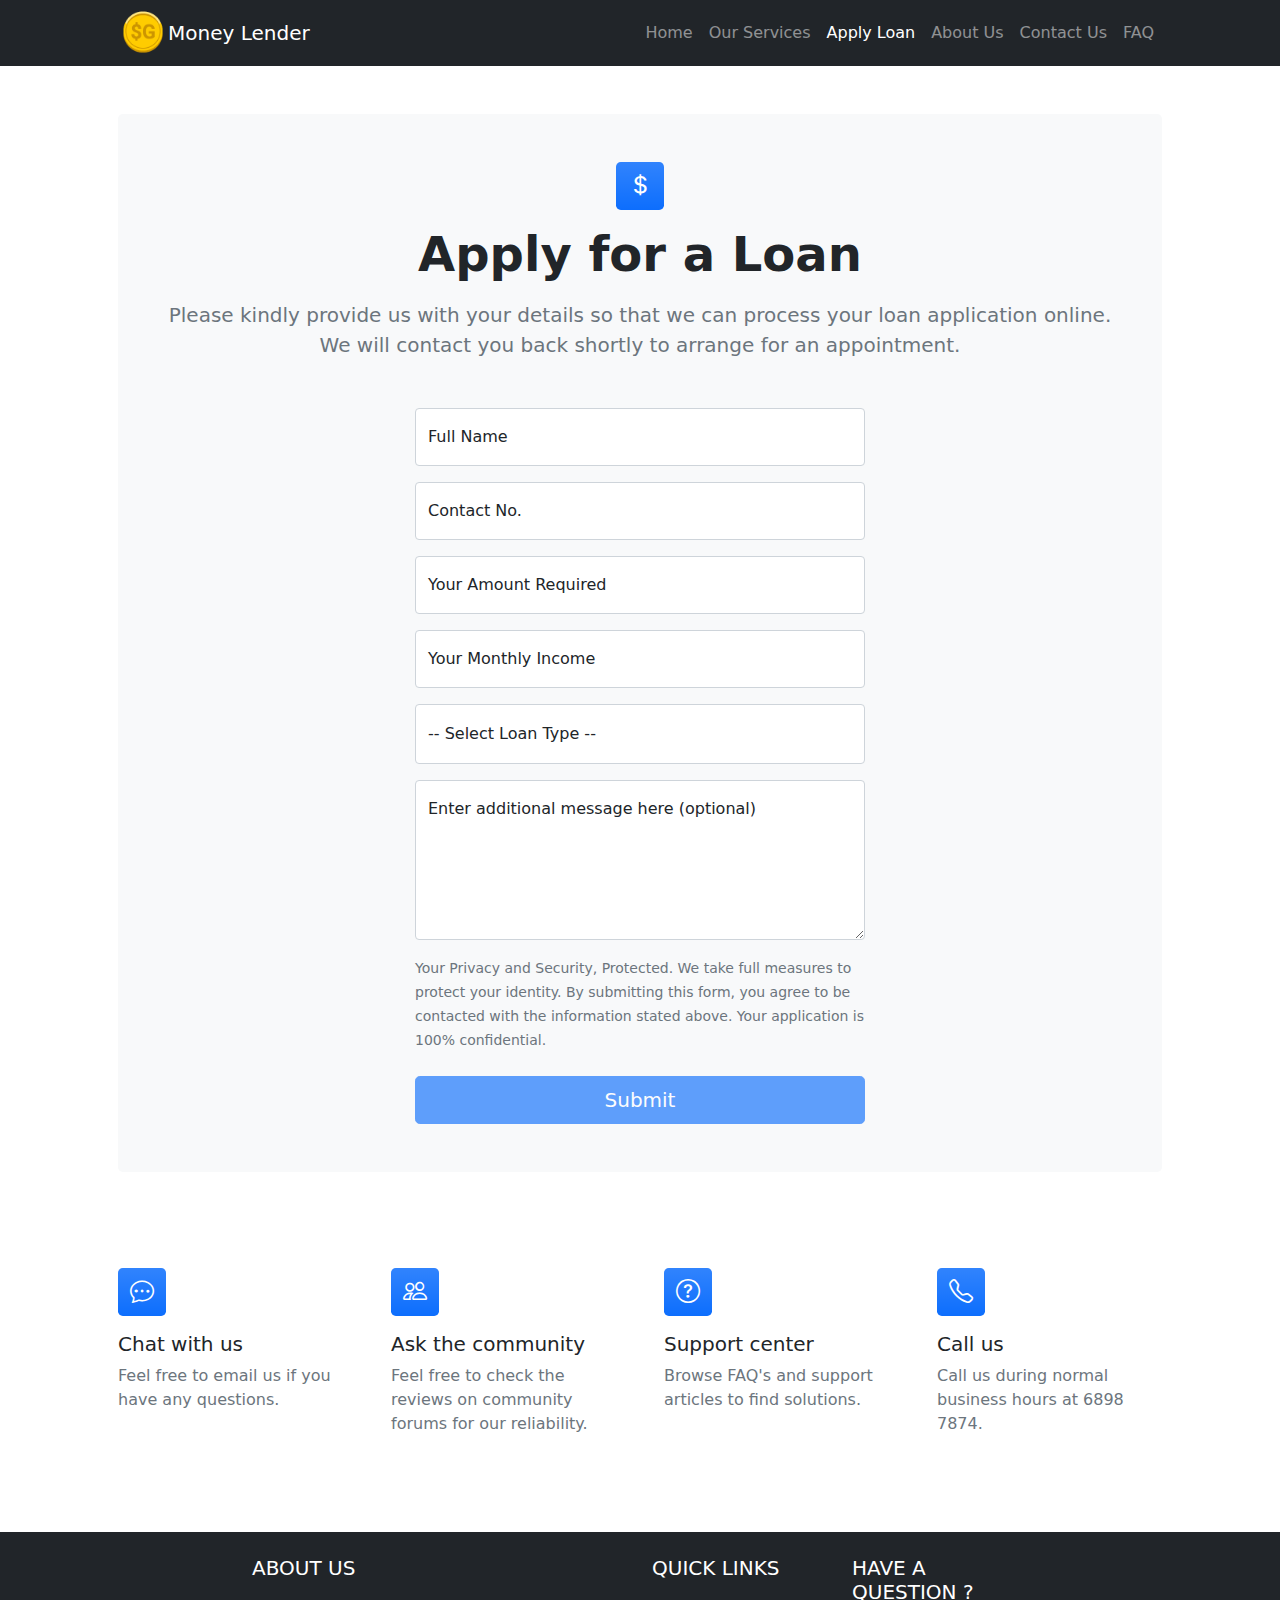
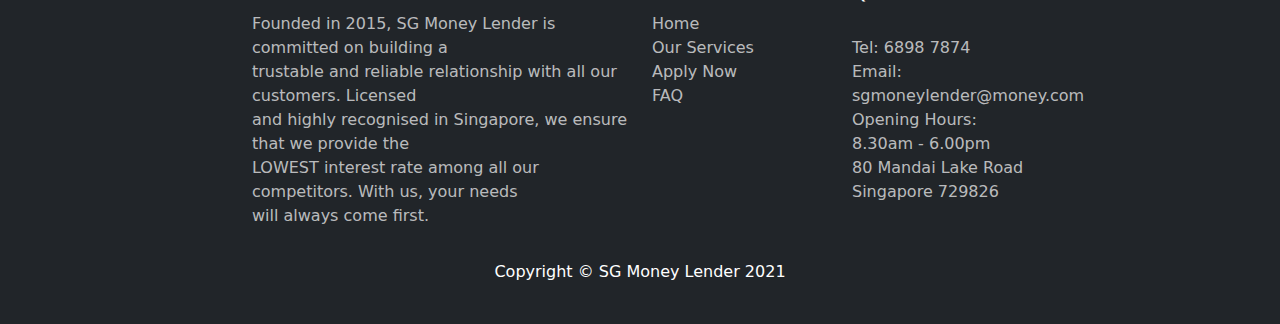
<file: SG Money Lender/applyloan.html>
<!DOCTYPE html>
<html lang="en">
    <head>
        <meta charset="utf-8" />
        <meta name="viewport" content="width=device-width, initial-scale=1, shrink-to-fit=no" />
        <meta name="description" content />
        <meta name="author" content />
        <title>Apply for a Loan - SG Money Lender</title>
        <!-- Favicon-->
        <link rel="icon" type="image/x-icon" href="assets/favicon.ico" />
        <!-- Bootstrap icons-->
        <link href="https://cdn.jsdelivr.net/npm/bootstrap-icons@1.5.0/font/bootstrap-icons.css" rel="stylesheet" />
        <!-- Core theme CSS (includes Bootstrap)-->
        <link href="css/styles.css" rel="stylesheet" />
    </head>
    <body class="d-flex flex-column">
        <main class="flex-shrink-0">
            <!-- Navigation-->
            <nav class="navbar navbar-expand-lg navbar-dark bg-dark">
                <div class="container px-5">
                  <div class="logo">
                    <a href="index.html"><img src="assets/sgmlicon.png" border="0"></img></a>
                  </div>
                    <a class="navbar-brand" href="index.html">Money Lender</a>
                    <button class="navbar-toggler" type="button" data-bs-toggle="collapse" data-bs-target="#navbarSupportedContent" aria-controls="navbarSupportedContent" aria-expanded="false" aria-label="Toggle navigation"><span class="navbar-toggler-icon"></span></button>
                    <div class="collapse navbar-collapse" id="navbarSupportedContent">
                        <ul class="navbar-nav ms-auto mb-2 mb-lg-0">
                          <li class="nav-item"><a class="nav-link" href="index.html">Home</a></li>
                          <li class="nav-item"><a class="nav-link" href="services.html">Our Services</a></li>
                          <li class="nav-item"><a class="nav-link active" href="applyloan.html">Apply Loan</a></li>
                          <li class="nav-item"><a class="nav-link" href="#footer">About Us</a></li>
                          <li class="nav-item"><a class="nav-link" href="#footer">Contact Us</a></li>
                          <li class="nav-item"><a class="nav-link" href="#">FAQ</a></li>
                        </ul>
                    </div>
                </div>
            </nav>
            <!-- Page content-->
            <section class="py-5">
                <div class="container px-5">
                    <div class="bg-light rounded-3 py-5 px-4 px-md-5 mb-5">
                        <div class="text-center mb-5">
                            <div class="feature bg-primary bg-gradient text-white rounded-3 mb-3"><i class="bi bi-currency-dollar"></i></div>
                            <h1 class="display-5 fw-bolder mb-3">Apply for a Loan</h1>
                            <p class="lead fw-normal text-muted mb-0">Please kindly provide us with your details so that we can process your loan application online.
                            <br>We will contact you back shortly to arrange for an appointment. </p>
                        </div>
                        <div class="row gx-5 justify-content-center">
                            <div class="col-lg-8 col-xl-6">
                                <form id="contactForm">
                                    <!-- Name input-->
                                    <div class="form-floating mb-3">
                                        <input class="form-control" id="name" type="text" placeholder="Enter your name">
                                        <label for="name">Full Name</label>
                                    </div>
                                    <!-- Phone number input-->
                                    <div class="form-floating mb-3">
                                        <input class="form-control" id="phone" type="tel" placeholder="Enter your contact number">
                                        <label for="phone">Contact No.</label>
                                    </div>
                                    <!-- Amount required input-->
                                    <div class="form-floating mb-3">
                                        <input class="form-control" id="loanamount" type="number" placeholder="Enter the loan amount">
                                        <label for="loanamount">Your Amount Required</label>
                                    </div>
                                    <!-- Monthly income input-->
                                    <div class="form-floating mb-3">
                                        <input class="form-control" id="monthlyincome" type="number" placeholder="Enter your monthly income">
                                        <label for="monthlyincome">Your Monthly Income</label>
                                    </div>
                                    <!-- Loan Type input-->
                                    <div class="form-floating mb-3">
                                      <select name="services" class="form-control-select" id="loantype">
                                        <option value="-- Select Loan Type --" hidden>-- Select Loan Type --</option>
                                        <option value="Personal Loan">Personal Loan</option>
                                        <option value="Business Loan">Business Loan</option>
                                        <option value="Foreigner Loan">Foreigner Loan</option>
                                        <option value="Education Loan">Education Loan</option>
                                        <option value="Medical Loan">Medical Loan</option>
                                        <option value="Wedding Loan">Wedding Loan</option>
                                        <option value="Vacation Loan">Vacation Loan</option>
                                        <option value="Renovation Loan">Renovation Loan</option>
                                      </select>
                                        <!-- <select class="form-control" id="loantype">
                                          <option value="-- Choose Loan Type -- ">Choose Loan Type</option>
                                          <option>Personal Loan</option>
                                          <option>Business Loan</option>
                                          <option>Foreigner Loan</option>
                                          <option>Education Loan</option>
                                          <option>Medical Loan</option>
                                          <option>Wedding Loan</option>
                                          <option>Vacation Loan</option>
                                          <option>Renovation Loan</option>
                                        </select>
                                        <label for="loantype">Loan Type</label> -->
                                    </div>
                                    
                                    <!-- Message input-->
                                    <div class="form-floating mb-3">
                                        <textarea class="form-control" id="message" type="text" placeholder="Enter additional message here" style="height: 10rem"></textarea>
                                        <label for="message">Enter additional message here (optional)</label>
                                    </div>
                                    <!-- Privacy statement-->
                                    <small id="emailHelp" class="form-text text-muted">Your Privacy and Security, Protected. We take full measures to protect your identity.
                                      By submitting this form, you agree to be contacted with the information stated above. Your application is 100% confidential.</small><br><br>
                                    <!-- Submit success message-->
                                    <div class="d-none" id="submitSuccessMessage">
                                        <div class="text-center mb-3">
                                            <div class="fw-bolder">Application submission successful!</div>
                                            We will contact you in 3-4 working days.<br> Thank you!
                                            <br />
                                        </div>
                                    </div>
                                    <!-- Submit error message-->
                                    <!---->
                                    <!-- This is what your users will see when there is-->
                                    <!-- an error submitting the form-->
                                    <div class="d-none" id="submitErrorMessage"><div class="text-center text-danger mb-3">Error sending message!</div></div>
                                    <!-- Submit Button-->
                                    <div class="d-grid"><button class="btn btn-primary btn-lg disabled" id="submitButton" type="submit">Submit</button></div>
                                </form>
                            </div>
                        </div>
                    </div>
                    <!-- Contact cards-->
                    <div class="row gx-5 row-cols-2 row-cols-lg-4 py-5">
                        <div class="col">
                            <div class="feature bg-primary bg-gradient text-white rounded-3 mb-3"><i class="bi bi-chat-dots"></i></div>
                            <div class="h5 mb-2">Chat with us</div>
                            <p class="text-muted mb-0">Feel free to email us if you have any questions.</p>
                        </div>
                        <div class="col">
                            <div class="feature bg-primary bg-gradient text-white rounded-3 mb-3"><i class="bi bi-people"></i></div>
                            <div class="h5">Ask the community</div>
                            <p class="text-muted mb-0">Feel free to check the reviews on community forums for our reliability.</p>
                        </div>
                        <div class="col">
                            <div class="feature bg-primary bg-gradient text-white rounded-3 mb-3"><i class="bi bi-question-circle"></i></div>
                            <div class="h5">Support center</div>
                            <p class="text-muted mb-0">Browse FAQ's and support articles to find solutions.</p>
                        </div>
                        <div class="col">
                            <div class="feature bg-primary bg-gradient text-white rounded-3 mb-3"><i class="bi bi-telephone"></i></div>
                            <div class="h5">Call us</div>
                            <p class="text-muted mb-0">Call us during normal business hours at 6898 7874.</p>
                        </div>
                    </div>
                </div>
            </section>
        </main>
        <!-- Footer-->
        <footer class="bg-dark py-4 mt-auto" id="footer">
            <div class="footer-container">
              <div class="container-fluid text-center text-md-left px-5">
                <div class="row">
                  <div class="col-md-6 mt-md-0 mt-3 text-white">
                    <h5 class="text-uppercase">About Us</h5><br>
                    <div class="text-white-50">
                      <p>Founded in 2015, SG Money Lender is committed on building a <br> trustable and reliable relationship with all our customers. Licensed<br>
                        and highly recognised in Singapore, we ensure that we provide the <br> LOWEST interest rate among all our competitors. With us, your needs <br>
                        will always come first.</p>
                    </div>
                  </div>
                  <hr class="clearfix w-100 d-md-none pb-3">
                  <div class="col-md-3 mb-md-0 mb-3 text-white">
                    <!-- Links -->
                    <h5 class="text-uppercase">Quick Links</h5><br>
                    <ul class="list-unstyled">
                      <li class="nav-item"><a class="footer-nav-link" href="index.html">Home</a></li>
                      <li class="nav-item"><a class="footer-nav-link" href="services.html">Our Services</a></li>
                      <li class="nav-item"><a class="footer-nav-link" href="applyloan.html">Apply Now</a></li>
                      <li class="nav-item"><a class="footer-nav-link" href="#">FAQ</a></li>
                    </ul>
                  </div>
                  <div class="col-md-3 mb-md-0 mb-3 text-white">
                    <h5 class="text-uppercase">Have a Question ?</h5><br>
                    <div class="text-white-50">
                        <p>Tel: 6898 7874 <br> Email: sgmoneylender@money.com <br> Opening Hours: 8.30am - 6.00pm <br> 80 Mandai Lake Road Singapore 729826</p>
                    </div>
                  </div>
                </div>
              </div>
              <div class="footer-copyright text-center py-3 text-white">Copyright © SG Money Lender 2021</div>
            </div>
          </footer>
        <!-- Bootstrap core JS-->
        <script src="https://cdn.jsdelivr.net/npm/bootstrap@5.1.0/dist/js/bootstrap.bundle.min.js"></script>
        <!-- Core theme JS-->
        <script src="js/scripts.js"></script>
        <!-- * * * * * * * * * * * * * * * * * * * * * * * * * * * * * * * * * * * * * * * *-->
        <!-- * *                               SB Forms JS                               * *-->
        <!-- * * Activate your form at https://startbootstrap.com/solution/contact-forms * *-->
        <!-- * * * * * * * * * * * * * * * * * * * * * * * * * * * * * * * * * * * * * * * *-->
        <script src="https://cdn.startbootstrap.com/sb-forms-latest.js"></script>
    </body>
</html>
</file>
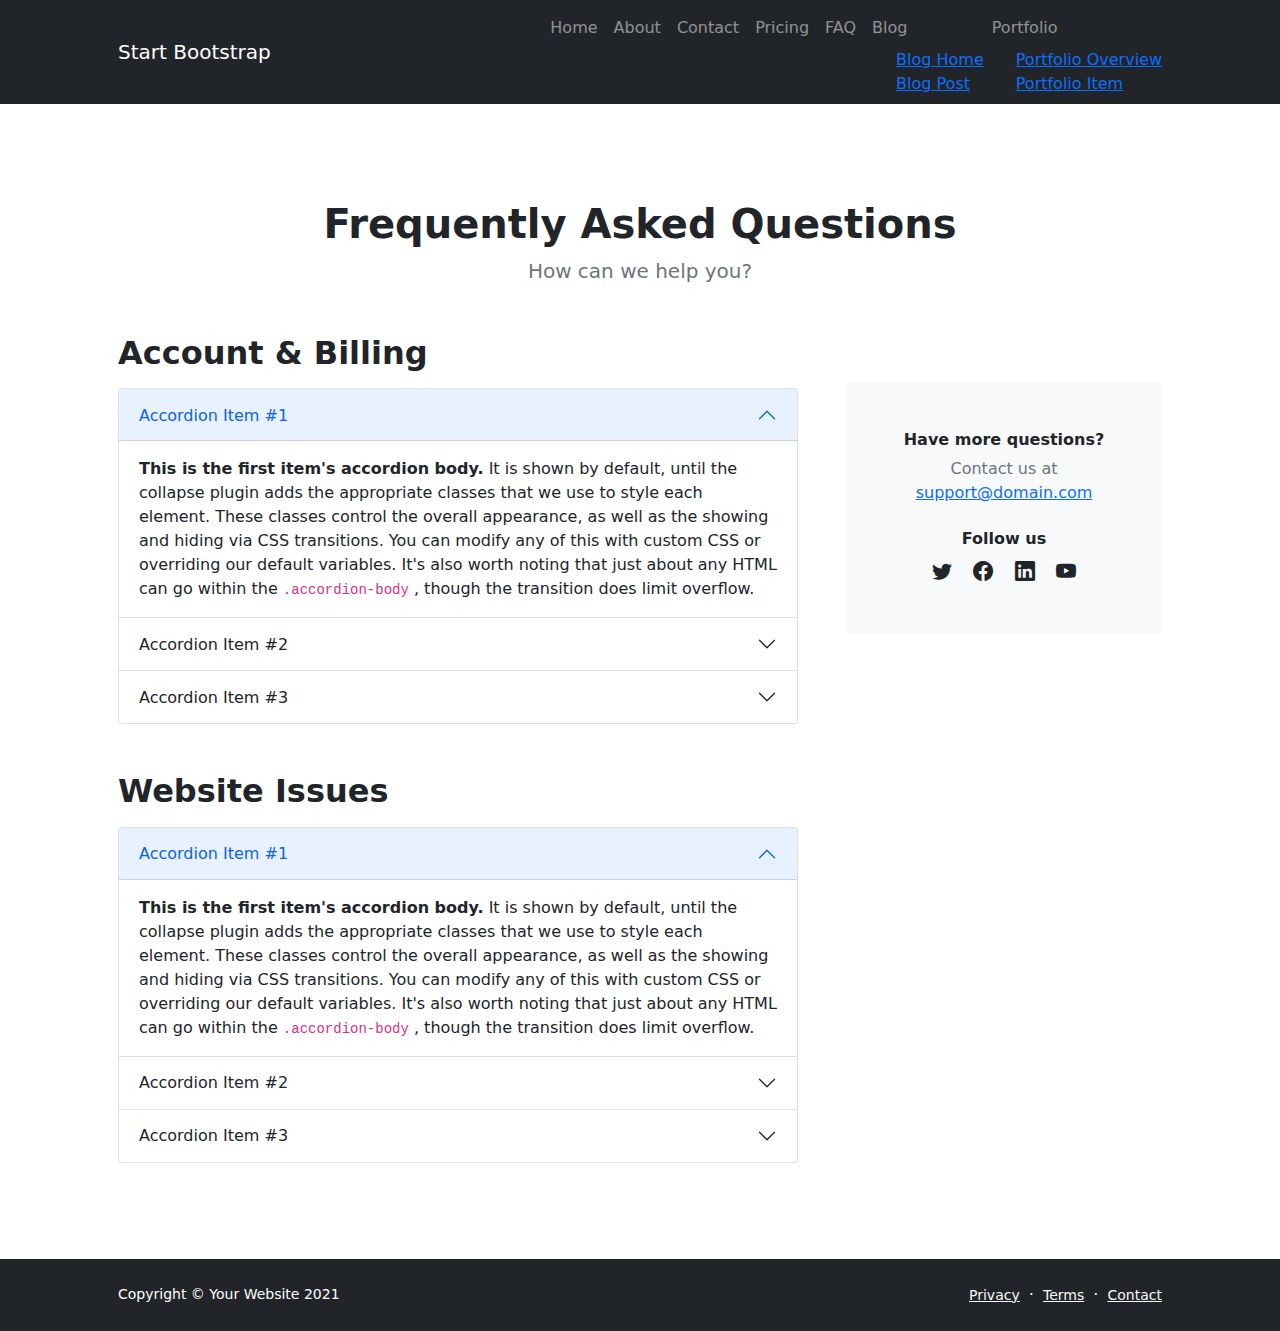
<file: SG Money Lender/faq.html>
<!DOCTYPE html>
<html lang="en">
    <head>
        <meta charset="utf-8" />
        <meta name="viewport" content="width=device-width, initial-scale=1, shrink-to-fit=no" />
        <meta name="description" content="" />
        <meta name="author" content="" />
        <title>Modern Business - Start Bootstrap Template</title>
        <!-- Favicon-->
        <link rel="icon" type="image/x-icon" href="assets/favicon.ico" />
        <!-- Bootstrap icons-->
        <link href="https://cdn.jsdelivr.net/npm/bootstrap-icons@1.5.0/font/bootstrap-icons.css" rel="stylesheet" />
        <!-- Core theme CSS (includes Bootstrap)-->
        <link href="css/styles.css" rel="stylesheet" />
    </head>
    <body class="d-flex flex-column h-100">
        <main class="flex-shrink-0">
            <!-- Navigation-->
            <nav class="navbar navbar-expand-lg navbar-dark bg-dark">
                <div class="container px-5">
                    <a class="navbar-brand" href="index.html">Start Bootstrap</a>
                    <button class="navbar-toggler" type="button" data-bs-toggle="collapse" data-bs-target="#navbarSupportedContent" aria-controls="navbarSupportedContent" aria-expanded="false" aria-label="Toggle navigation"><span class="navbar-toggler-icon"></span></button>
                    <div class="collapse navbar-collapse" id="navbarSupportedContent">
                        <ul class="navbar-nav ms-auto mb-2 mb-lg-0">
                            <li class="nav-item"><a class="nav-link" href="index.html">Home</a></li>
                            <li class="nav-item"><a class="nav-link" href="about.html">About</a></li>
                            <li class="nav-item"><a class="nav-link" href="contact.html">Contact</a></li>
                            <li class="nav-item"><a class="nav-link" href="pricing.html">Pricing</a></li>
                            <li class="nav-item"><a class="nav-link" href="faq.html">FAQ</a></li>
                            <li class="nav-item dropdown">
                                <a class="nav-link dropdown-toggle" id="navbarDropdownBlog" href="#" role="button" data-bs-toggle="dropdown" aria-expanded="false">Blog</a>
                                <ul class="dropdown-menu dropdown-menu-end" aria-labelledby="navbarDropdownBlog">
                                    <li><a class="dropdown-item" href="blog-home.html">Blog Home</a></li>
                                    <li><a class="dropdown-item" href="blog-post.html">Blog Post</a></li>
                                </ul>
                            </li>
                            <li class="nav-item dropdown">
                                <a class="nav-link dropdown-toggle" id="navbarDropdownPortfolio" href="#" role="button" data-bs-toggle="dropdown" aria-expanded="false">Portfolio</a>
                                <ul class="dropdown-menu dropdown-menu-end" aria-labelledby="navbarDropdownPortfolio">
                                    <li><a class="dropdown-item" href="portfolio-overview.html">Portfolio Overview</a></li>
                                    <li><a class="dropdown-item" href="portfolio-item.html">Portfolio Item</a></li>
                                </ul>
                            </li>
                        </ul>
                    </div>
                </div>
            </nav>
            <!-- Page Content-->
            <section class="py-5">
                <div class="container px-5 my-5">
                    <div class="text-center mb-5">
                        <h1 class="fw-bolder">Frequently Asked Questions</h1>
                        <p class="lead fw-normal text-muted mb-0">How can we help you?</p>
                    </div>
                    <div class="row gx-5">
                        <div class="col-xl-8">
                            <!-- FAQ Accordion 1-->
                            <h2 class="fw-bolder mb-3">Account &amp; Billing</h2>
                            <div class="accordion mb-5" id="accordionExample">
                                <div class="accordion-item">
                                    <h3 class="accordion-header" id="headingOne"><button class="accordion-button" type="button" data-bs-toggle="collapse" data-bs-target="#collapseOne" aria-expanded="true" aria-controls="collapseOne">Accordion Item #1</button></h3>
                                    <div class="accordion-collapse collapse show" id="collapseOne" aria-labelledby="headingOne" data-bs-parent="#accordionExample">
                                        <div class="accordion-body">
                                            <strong>This is the first item's accordion body.</strong>
                                            It is shown by default, until the collapse plugin adds the appropriate classes that we use to style each element. These classes control the overall appearance, as well as the showing and hiding via CSS transitions. You can modify any of this with custom CSS or overriding our default variables. It's also worth noting that just about any HTML can go within the
                                            <code>.accordion-body</code>
                                            , though the transition does limit overflow.
                                        </div>
                                    </div>
                                </div>
                                <div class="accordion-item">
                                    <h3 class="accordion-header" id="headingTwo"><button class="accordion-button collapsed" type="button" data-bs-toggle="collapse" data-bs-target="#collapseTwo" aria-expanded="false" aria-controls="collapseTwo">Accordion Item #2</button></h3>
                                    <div class="accordion-collapse collapse" id="collapseTwo" aria-labelledby="headingTwo" data-bs-parent="#accordionExample">
                                        <div class="accordion-body">
                                            <strong>This is the second item's accordion body.</strong>
                                            It is hidden by default, until the collapse plugin adds the appropriate classes that we use to style each element. These classes control the overall appearance, as well as the showing and hiding via CSS transitions. You can modify any of this with custom CSS or overriding our default variables. It's also worth noting that just about any HTML can go within the
                                            <code>.accordion-body</code>
                                            , though the transition does limit overflow.
                                        </div>
                                    </div>
                                </div>
                                <div class="accordion-item">
                                    <h3 class="accordion-header" id="headingThree"><button class="accordion-button collapsed" type="button" data-bs-toggle="collapse" data-bs-target="#collapseThree" aria-expanded="false" aria-controls="collapseThree">Accordion Item #3</button></h3>
                                    <div class="accordion-collapse collapse" id="collapseThree" aria-labelledby="headingThree" data-bs-parent="#accordionExample">
                                        <div class="accordion-body">
                                            <strong>This is the third item's accordion body.</strong>
                                            It is hidden by default, until the collapse plugin adds the appropriate classes that we use to style each element. These classes control the overall appearance, as well as the showing and hiding via CSS transitions. You can modify any of this with custom CSS or overriding our default variables. It's also worth noting that just about any HTML can go within the
                                            <code>.accordion-body</code>
                                            , though the transition does limit overflow.
                                        </div>
                                    </div>
                                </div>
                            </div>
                            <!-- FAQ Accordion 2-->
                            <h2 class="fw-bolder mb-3">Website Issues</h2>
                            <div class="accordion mb-5 mb-xl-0" id="accordionExample2">
                                <div class="accordion-item">
                                    <h3 class="accordion-header" id="headingOne"><button class="accordion-button" type="button" data-bs-toggle="collapse" data-bs-target="#collapseOne" aria-expanded="true" aria-controls="collapseOne">Accordion Item #1</button></h3>
                                    <div class="accordion-collapse collapse show" id="collapseOne" aria-labelledby="headingOne" data-bs-parent="#accordionExample2">
                                        <div class="accordion-body">
                                            <strong>This is the first item's accordion body.</strong>
                                            It is shown by default, until the collapse plugin adds the appropriate classes that we use to style each element. These classes control the overall appearance, as well as the showing and hiding via CSS transitions. You can modify any of this with custom CSS or overriding our default variables. It's also worth noting that just about any HTML can go within the
                                            <code>.accordion-body</code>
                                            , though the transition does limit overflow.
                                        </div>
                                    </div>
                                </div>
                                <div class="accordion-item">
                                    <h3 class="accordion-header" id="headingTwo"><button class="accordion-button collapsed" type="button" data-bs-toggle="collapse" data-bs-target="#collapseTwo" aria-expanded="false" aria-controls="collapseTwo">Accordion Item #2</button></h3>
                                    <div class="accordion-collapse collapse" id="collapseTwo" aria-labelledby="headingTwo" data-bs-parent="#accordionExample2">
                                        <div class="accordion-body">
                                            <strong>This is the second item's accordion body.</strong>
                                            It is hidden by default, until the collapse plugin adds the appropriate classes that we use to style each element. These classes control the overall appearance, as well as the showing and hiding via CSS transitions. You can modify any of this with custom CSS or overriding our default variables. It's also worth noting that just about any HTML can go within the
                                            <code>.accordion-body</code>
                                            , though the transition does limit overflow.
                                        </div>
                                    </div>
                                </div>
                                <div class="accordion-item">
                                    <h3 class="accordion-header" id="headingThree"><button class="accordion-button collapsed" type="button" data-bs-toggle="collapse" data-bs-target="#collapseThree" aria-expanded="false" aria-controls="collapseThree">Accordion Item #3</button></h3>
                                    <div class="accordion-collapse collapse" id="collapseThree" aria-labelledby="headingThree" data-bs-parent="#accordionExample2">
                                        <div class="accordion-body">
                                            <strong>This is the third item's accordion body.</strong>
                                            It is hidden by default, until the collapse plugin adds the appropriate classes that we use to style each element. These classes control the overall appearance, as well as the showing and hiding via CSS transitions. You can modify any of this with custom CSS or overriding our default variables. It's also worth noting that just about any HTML can go within the
                                            <code>.accordion-body</code>
                                            , though the transition does limit overflow.
                                        </div>
                                    </div>
                                </div>
                            </div>
                        </div>
                        <div class="col-xl-4">
                            <div class="card border-0 bg-light mt-xl-5">
                                <div class="card-body p-4 py-lg-5">
                                    <div class="d-flex align-items-center justify-content-center">
                                        <div class="text-center">
                                            <div class="h6 fw-bolder">Have more questions?</div>
                                            <p class="text-muted mb-4">
                                                Contact us at
                                                <br />
                                                <a href="#!">support@domain.com</a>
                                            </p>
                                            <div class="h6 fw-bolder">Follow us</div>
                                            <a class="fs-5 px-2 link-dark" href="#!"><i class="bi-twitter"></i></a>
                                            <a class="fs-5 px-2 link-dark" href="#!"><i class="bi-facebook"></i></a>
                                            <a class="fs-5 px-2 link-dark" href="#!"><i class="bi-linkedin"></i></a>
                                            <a class="fs-5 px-2 link-dark" href="#!"><i class="bi-youtube"></i></a>
                                        </div>
                                    </div>
                                </div>
                            </div>
                        </div>
                    </div>
                </div>
            </section>
        </main>
        <!-- Footer-->
        <footer class="bg-dark py-4 mt-auto">
            <div class="container px-5">
                <div class="row align-items-center justify-content-between flex-column flex-sm-row">
                    <div class="col-auto"><div class="small m-0 text-white">Copyright &copy; Your Website 2021</div></div>
                    <div class="col-auto">
                        <a class="link-light small" href="#!">Privacy</a>
                        <span class="text-white mx-1">&middot;</span>
                        <a class="link-light small" href="#!">Terms</a>
                        <span class="text-white mx-1">&middot;</span>
                        <a class="link-light small" href="#!">Contact</a>
                    </div>
                </div>
            </div>
        </footer>
        <!-- Bootstrap core JS-->
        <script src="https://cdn.jsdelivr.net/npm/bootstrap@5.1.0/dist/js/bootstrap.bundle.min.js"></script>
        <!-- Core theme JS-->
        <script src="js/scripts.js"></script>
    </body>
</html>
</file>
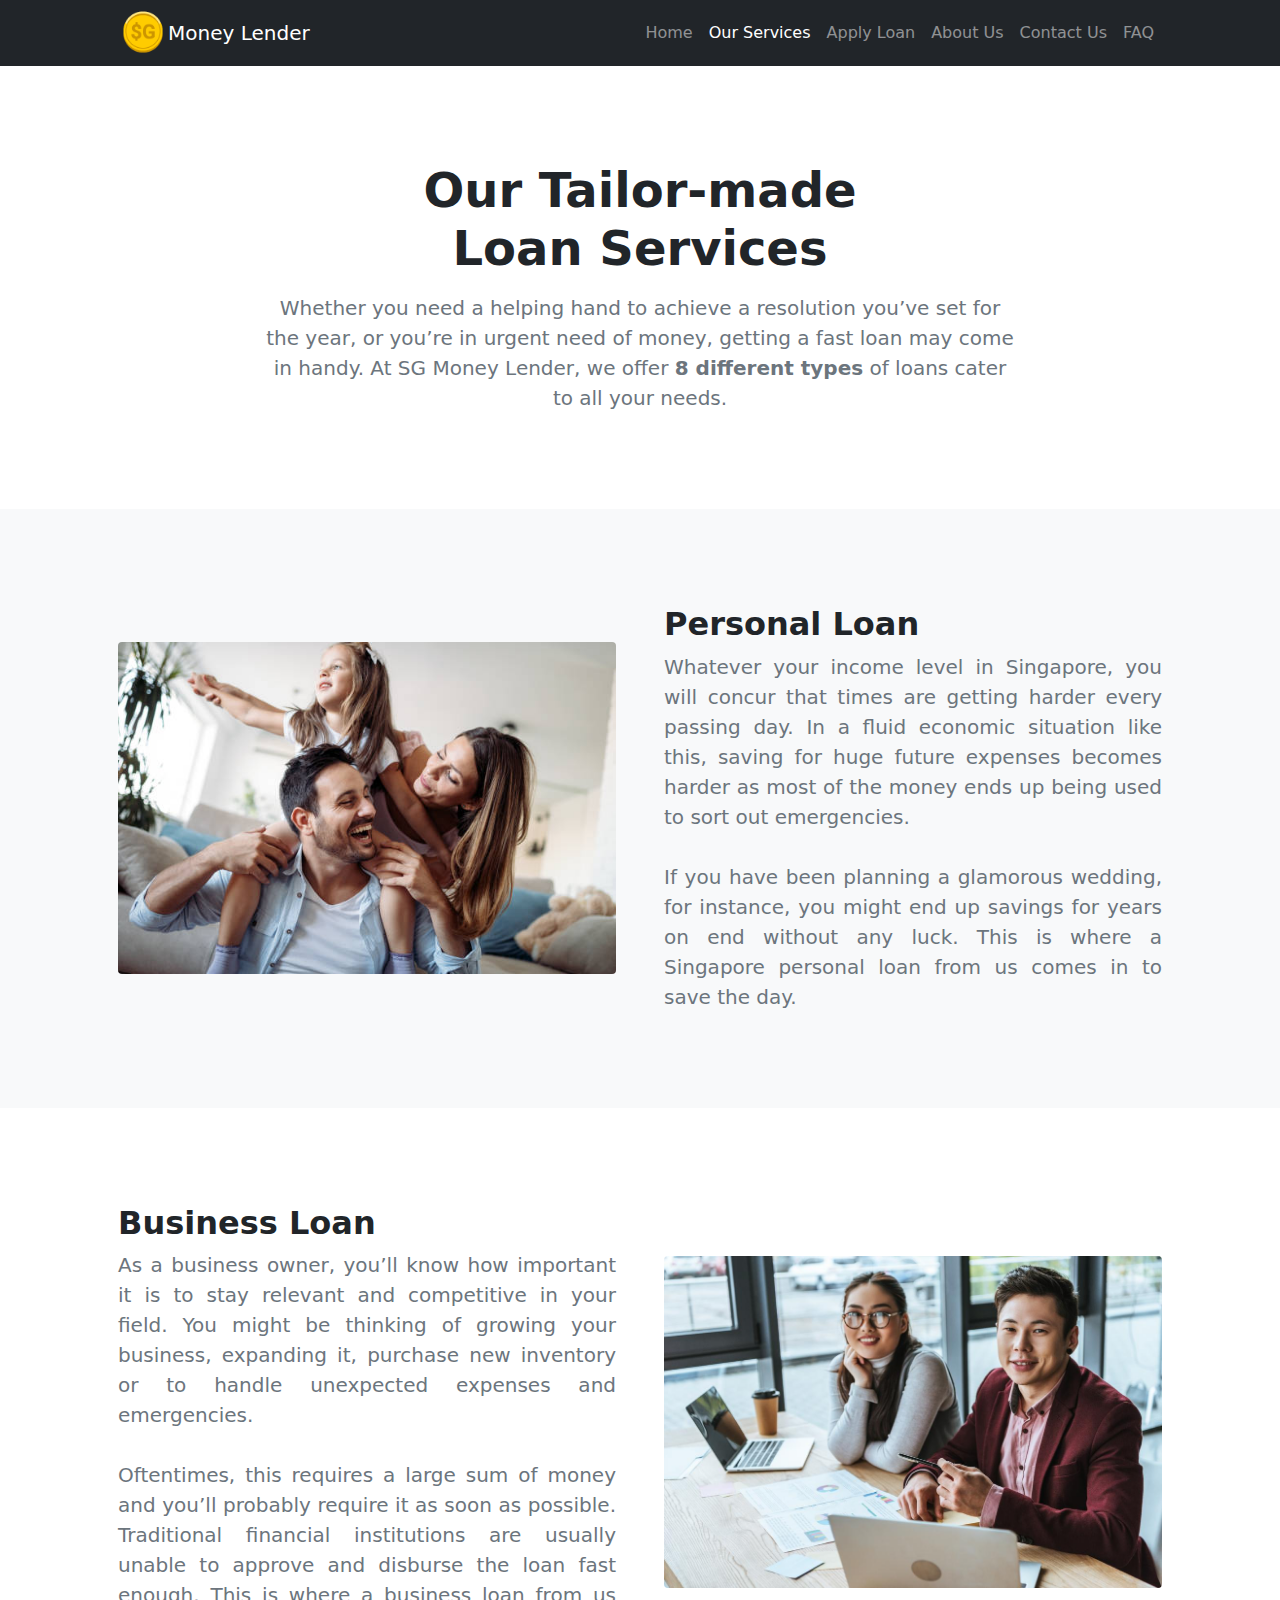
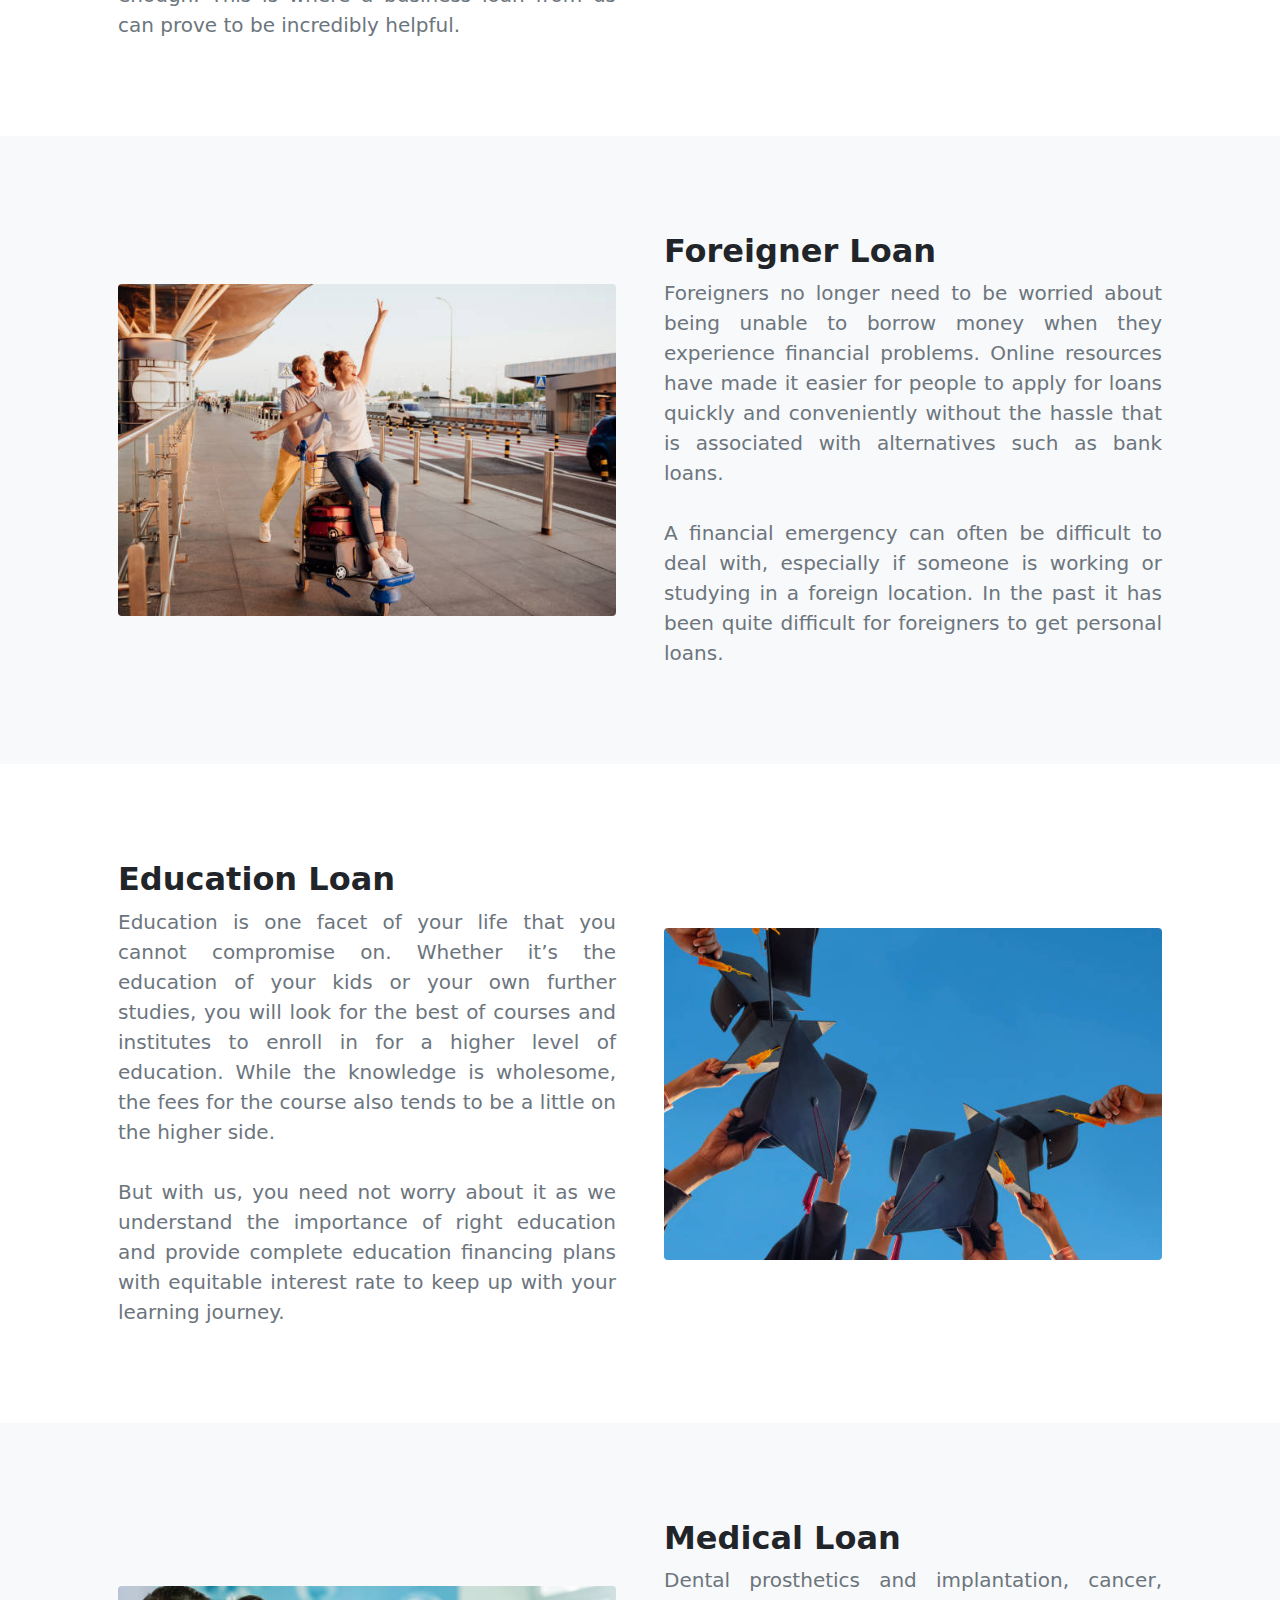
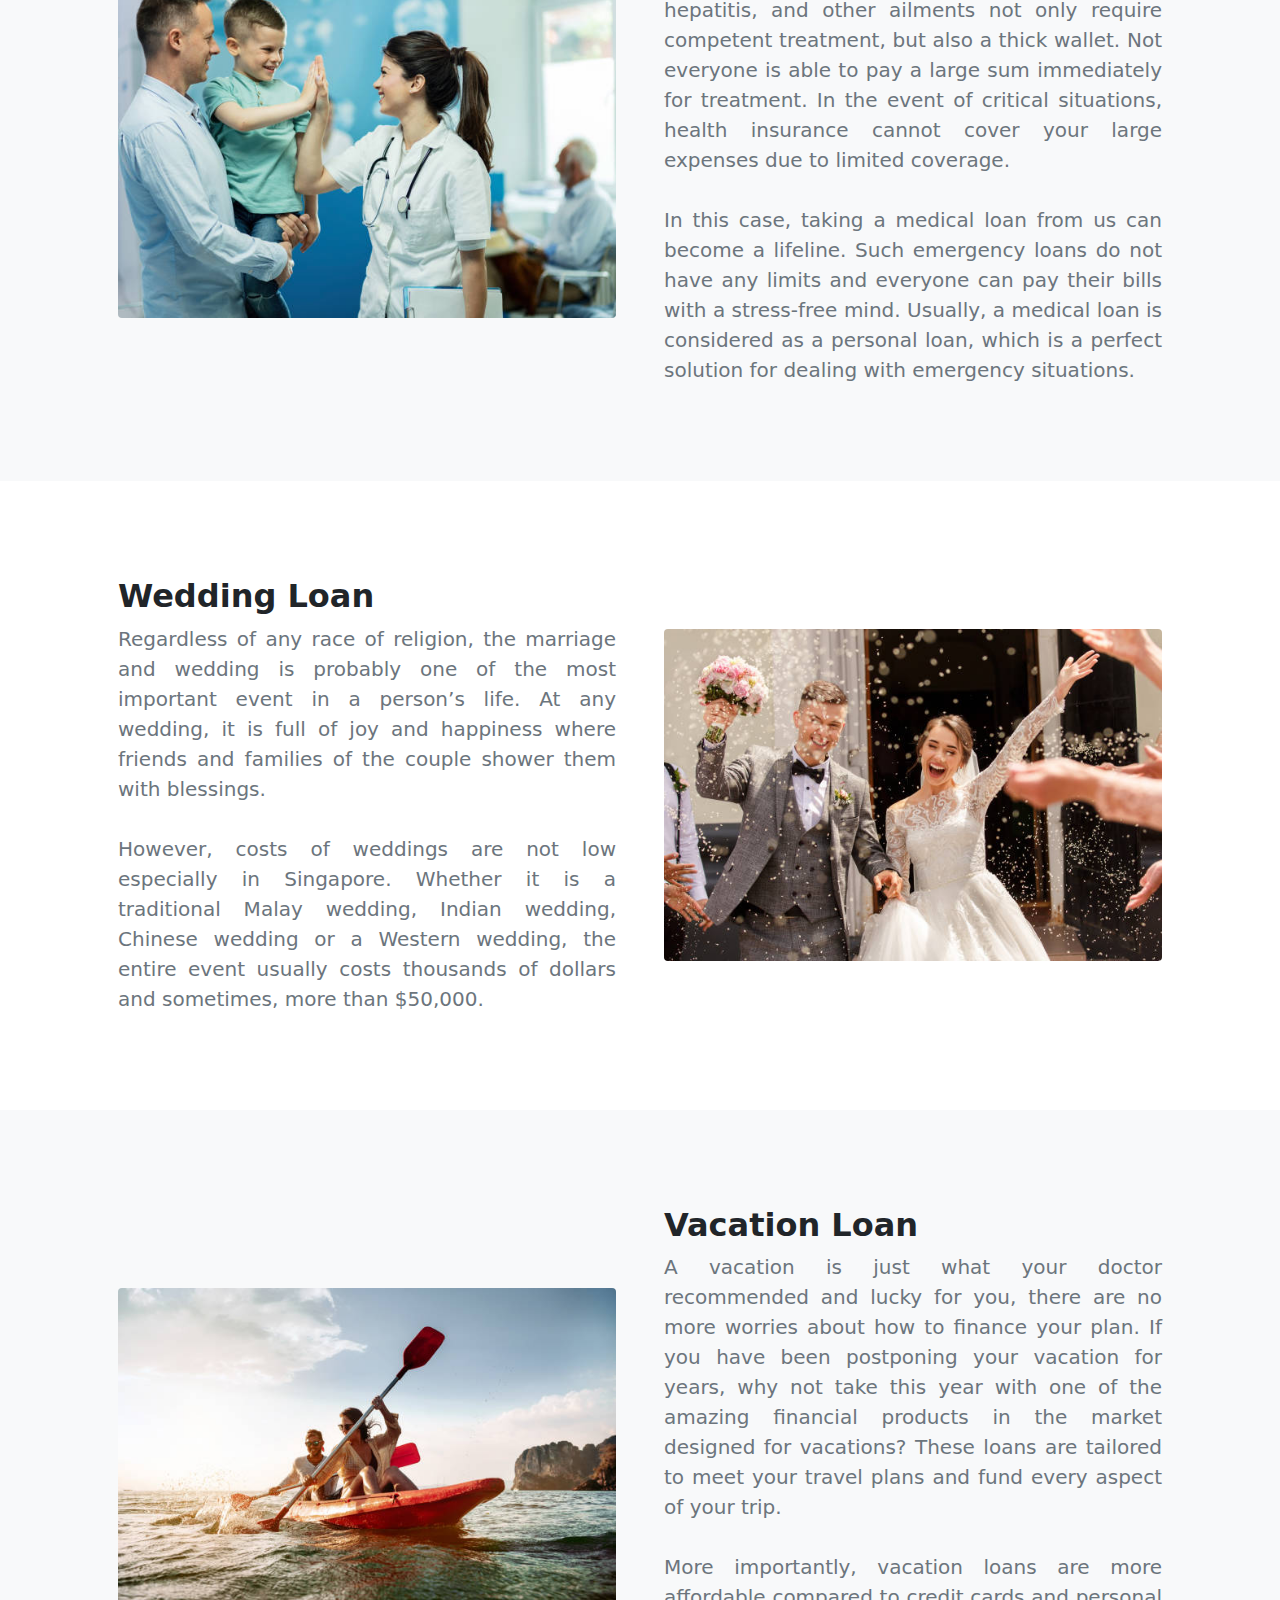
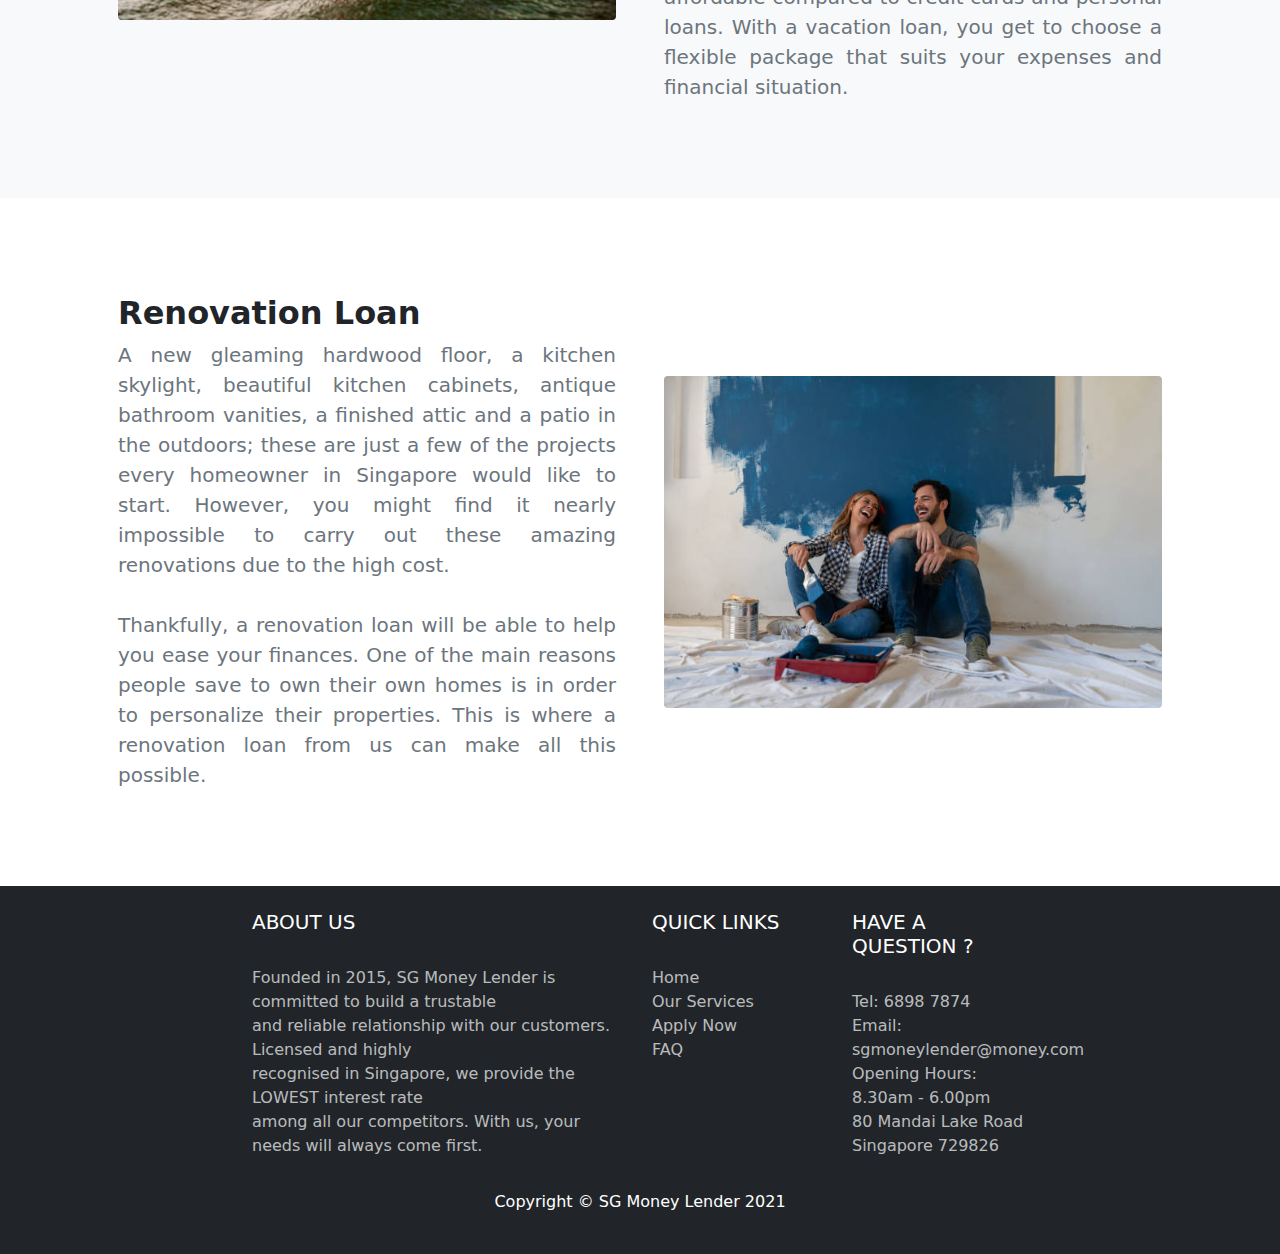
<file: SG Money Lender/services.html>
<!DOCTYPE html>
<html lang="en">
    <head>
        <meta charset="utf-8" />
        <meta name="viewport" content="width=device-width, initial-scale=1, shrink-to-fit=no" />
        <meta name="description" content="" />
        <meta name="author" content="" />
        <title>Our Services - SG Money Lender</title>
        <!-- Favicon-->
        <link rel="icon" type="image/x-icon" href="assets/favicon.ico" />
        <!-- Bootstrap icons-->
        <link href="https://cdn.jsdelivr.net/npm/bootstrap-icons@1.5.0/font/bootstrap-icons.css" rel="stylesheet" />
        <!-- Core theme CSS (includes Bootstrap)-->
        <link href="css/styles.css" rel="stylesheet" />
    </head>
    <body class="d-flex flex-column">
        <main class="flex-shrink-0">
            <!-- Navigation-->
            <nav class="navbar navbar-expand-lg navbar-dark bg-dark">
                <div class="container px-5">
                  <div class="logo">
                    <a href="index.html"><img src="assets/sgmlicon.png"></img></a>
                  </div>
                    <a class="navbar-brand" href="index.html">Money Lender</a>
                    <button class="navbar-toggler" type="button" data-bs-toggle="collapse" data-bs-target="#navbarSupportedContent" aria-controls="navbarSupportedContent" aria-expanded="false" aria-label="Toggle navigation"><span class="navbar-toggler-icon"></span></button>
                    <div class="collapse navbar-collapse" id="navbarSupportedContent">
                        <ul class="navbar-nav ms-auto mb-2 mb-lg-0">
                          <li class="nav-item"><a class="nav-link" href="index.html">Home</a></li>
                          <li class="nav-item"><a class="nav-link active" href="services.html">Our Services</a></li>
                          <li class="nav-item"><a class="nav-link" href="applyloan.html">Apply Loan</a></li>
                          <li class="nav-item"><a class="nav-link" href="#footer">About Us</a></li>
                          <li class="nav-item"><a class="nav-link" href="#footer">Contact Us</a></li>
                          <li class="nav-item"><a class="nav-link" href="#">FAQ</a></li>
                        </ul>
                    </div>
                </div>
            </nav>
            <!-- Header-->
            <header class="py-5">
                <div class="container px-0">
                    <div class="row justify-content-center">
                        <div class="col-lg-8 col-xxl-6 ">
                            <div class="text-center my-5">
                                <h1 class="display-5 fw-bolder mb-3">Our Tailor-made <br>Loan Services</h1>
                                <p class="lead fw-normal text-muted mb-4">Whether you need a helping hand to achieve a resolution you’ve set for the year,
                                  or you’re in urgent need of money, getting a fast loan may come in handy. At SG Money Lender, we offer <strong>8 different types</strong> of loans
                                  cater to all your needs.

                                </p>
                            </div>
                        </div>
                    </div>
                </div>
            </header>
            <!-- Personal Loan-->
            <section class="py-5 bg-light" id="personalloan">
                <div class="container px-5 my-5">
                    <div class="row gx-5 align-items-center">
                        <div class="col-lg-6"><img class="img-fluid rounded mb-5 mb-lg-0" src="assets/personalloan.jpg" alt="personal loan" /></div>
                        <div class="col-lg-6">
                            <h2 class="fw-bolder">Personal Loan</h2>
                            <p class="lead fw-normal text-muted mb-0 text-justify">Whatever your income level in Singapore, you will concur that times are getting
                              harder every passing day. In a fluid economic situation like this, saving for huge future expenses becomes harder as
                              most of the money ends up being used to sort out emergencies.<br><br>If you have been planning a glamorous wedding, for
                              instance, you might end up savings for years on end without any luck.
                              This is where a Singapore personal loan from us comes in to save the day.</p>
                        </div>
                    </div>
                </div>
            </section>
            <!-- Business Loan-->
            <section class="py-5" id="businessloan">
                <div class="container px-5 my-5">
                    <div class="row gx-5 align-items-center">
                        <div class="col-lg-6 order-first order-lg-last"><img class="img-fluid rounded mb-5 mb-lg-0" src="assets/businessloan.jfif" alt="business loan" /></div>
                        <div class="col-lg-6">
                            <h2 class="fw-bolder">Business Loan</h2>
                            <p class="lead fw-normal text-muted mb-0 text-justify">As a business owner, you’ll know how important it is to stay relevant and competitive
                              in your field. You might be thinking of growing your business, expanding it, purchase new inventory or to handle unexpected expenses and emergencies.
                              <br><br>Oftentimes, this requires a large sum of money and you’ll probably require it as soon as possible. Traditional financial institutions
                              are usually unable to approve and disburse the loan fast enough. This is where a business loan from us can prove to be incredibly helpful.</p>
                        </div>
                    </div>
                </div>
            </section>
            <!-- Foreigner Loan-->
            <section class="py-5 bg-light" id="foreignerloan">
                <div class="container px-5 my-5">
                    <div class="row gx-5 align-items-center">
                        <div class="col-lg-6"><img class="img-fluid rounded mb-5 mb-lg-0" src="assets/foreignerloan.jpg" alt="foreign loan" /></div>
                        <div class="col-lg-6">
                            <h2 class="fw-bolder">Foreigner Loan</h2>
                            <p class="lead fw-normal text-muted mb-0 text-justify">Foreigners no longer need to be worried about being unable to borrow money when they experience
                              financial problems. Online resources have made it easier for people to apply for loans quickly and conveniently without the hassle that is
                              associated with alternatives such as bank loans. <br><br>A financial emergency can often be difficult to deal with, especially if someone is working or studying
                              in a foreign location. In the past it has been quite difficult for foreigners to get personal loans.</p>
                        </div>
                    </div>
                </div>
            </section>
            <!-- Education Loan-->
            <section class="py-5" id="educationloan">
                <div class="container px-5 my-5">
                    <div class="row gx-5 align-items-center">
                        <div class="col-lg-6 order-first order-lg-last"><img class="img-fluid rounded mb-5 mb-lg-0" src="assets/educationloan.jpg" alt="education loan" /></div>
                        <div class="col-lg-6">
                            <h2 class="fw-bolder">Education Loan</h2>
                            <p class="lead fw-normal text-muted mb-0 text-justify">Education is one facet of your life that you cannot compromise on. Whether it’s the education of your kids
                              or your own further studies, you will look for the best of courses and institutes to enroll in for a higher level of education. While the knowledge is wholesome,
                              the fees for the course also tends to be a little on the higher side. <br><br>But with us, you need not worry about it as we understand the importance of right
                              education and provide complete education financing plans with equitable interest rate to keep up with your learning journey.</p>
                        </div>
                    </div>
                </div>
            </section>
            <!-- Medical Loan-->
            <section class="py-5 bg-light" id="medicalloan">
                <div class="container px-5 my-5">
                    <div class="row gx-5 align-items-center">
                        <div class="col-lg-6"><img class="img-fluid rounded mb-5 mb-lg-0" src="assets/medicalloan.jpg" alt="medical loan" /></div>
                        <div class="col-lg-6">
                            <h2 class="fw-bolder">Medical Loan</h2>
                            <p class="lead fw-normal text-muted mb-0 text-justify">Dental prosthetics and implantation, cancer, hepatitis, and other ailments not only require competent treatment, but also a thick wallet.
                              Not everyone is able to pay a large sum immediately for treatment. In the event of critical situations, health insurance cannot cover your large expenses due to limited
                              coverage.<br><br>In this case, taking a medical loan from us can become a lifeline. Such emergency loans do not have any limits and everyone can pay their bills with a
                              stress-free mind. Usually, a medical loan is considered as a personal loan, which is a perfect solution for dealing with emergency situations. </p>
                        </div>
                    </div>
                </div>
            </section>
            <!-- Wedding Loan-->
            <section class="py-5" id="weddingloan">
                <div class="container px-5 my-5">
                    <div class="row gx-5 align-items-center">
                        <div class="col-lg-6 order-first order-lg-last"><img class="img-fluid rounded mb-5 mb-lg-0" src="assets/weddingloan.jpg" alt="wedding loan" /></div>
                        <div class="col-lg-6">
                            <h2 class="fw-bolder">Wedding Loan</h2>
                            <p class="lead fw-normal text-muted mb-0 text-justify">Regardless of any race of religion, the marriage and wedding is probably one of the most important event in a person’s life.
                              At any wedding, it is full of joy and happiness where friends and families of the couple shower them with blessings. <br><br>However, costs of weddings are not low
                              especially in Singapore. Whether it is a traditional Malay wedding, Indian wedding, Chinese wedding or a Western wedding, the entire event usually costs thousands
                              of dollars and sometimes, more than $50,000. </p>
                        </div>
                    </div>
                </div>
            </section>
            <!-- Vacation Loan-->
            <section class="py-5 bg-light" id="vacationloan">
                <div class="container px-5 my-5">
                    <div class="row gx-5 align-items-center">
                        <div class="col-lg-6"><img class="img-fluid rounded mb-5 mb-lg-0" src="assets/vacationloan.jpg" alt="vacation loan" /></div>
                        <div class="col-lg-6">
                            <h2 class="fw-bolder">Vacation Loan</h2>
                            <p class="lead fw-normal text-muted mb-0 text-justify">A vacation is just what your doctor recommended and lucky for you, there are no more worries about how to finance your plan.
                              If you have been postponing your vacation for years, why not take this year with one of the amazing financial products in the market designed for vacations? These loans
                              are tailored to meet your travel plans and fund every aspect of your trip. <br><br>More importantly, vacation loans are more affordable compared to credit cards and
                              personal loans. With a vacation loan, you get to choose a flexible package that suits your expenses and financial situation. </p>
                        </div>
                    </div>
                </div>
            </section>
            <!-- Renovation Loan-->
            <section class="py-5" id="renovationloan">
                <div class="container px-5 my-5">
                    <div class="row gx-5 align-items-center">
                        <div class="col-lg-6 order-first order-lg-last"><img class="img-fluid rounded mb-5 mb-lg-0" src="assets/renovationloan.jpg" alt="renovation loan" /></div>
                        <div class="col-lg-6">
                            <h2 class="fw-bolder">Renovation Loan</h2>
                            <p class="lead fw-normal text-muted mb-0 text-justify">A new gleaming hardwood floor, a kitchen skylight, beautiful kitchen cabinets, antique bathroom vanities, a finished attic
                              and a patio in the outdoors; these are just a few of the projects every homeowner in Singapore would like to start. However, you might find it nearly impossible to carry out
                              these amazing renovations due to the high cost.<br><br> Thankfully, a renovation loan will be able to help you ease your finances. One of the main reasons people save to own their own homes is in order to personalize
                               their properties. This is where a renovation loan from us can make all this possible.</p>
                        </div>
                    </div>
                </div>
            </section>

        </main>
        <!-- Footer-->
        <footer class="bg-dark py-4 mt-auto" id="footer">
            <div class="footer-container">
              <div class="container-fluid text-center text-md-left px-5">
                <div class="row">
                  <div class="col-md-6 mt-md-0 mt-3 text-white">
                    <h5 class="text-uppercase">About Us</h5><br>
                    <div class="text-white-50">
                      <p>Founded in 2015, SG Money Lender is committed to build a trustable <br> and reliable relationship with our customers. Licensed and
                        highly <br>recognised in Singapore, we provide the LOWEST interest rate <br> among all our competitors. With us, your needs
                        will always come first.</p>
                    </div>
                  </div>
                  <hr class="clearfix w-100 d-md-none pb-3">
                  <div class="col-md-3 mb-md-0 mb-3 text-white">
                    <!-- Links -->
                    <h5 class="text-uppercase">Quick Links</h5><br>
                    <ul class="list-unstyled">
                      <li class="nav-item"><a class="footer-nav-link" href="index.html">Home</a></li>
                      <li class="nav-item"><a class="footer-nav-link" href="services.html">Our Services</a></li>
                      <li class="nav-item"><a class="footer-nav-link" href="applyloan.html">Apply Now</a></li>
                      <li class="nav-item"><a class="footer-nav-link" href="#">FAQ</a></li>
                    </ul>
                  </div>
                  <div class="col-md-3 mb-md-0 mb-3 text-white">
                    <h5 class="text-uppercase">Have a Question ?</h5><br>
                    <div class="text-white-50">
                        <p>Tel: 6898 7874 <br> Email: sgmoneylender@money.com <br> Opening Hours: 8.30am - 6.00pm <br> 80 Mandai Lake Road Singapore 729826</p>
                    </div>
                  </div>
                </div>
              </div>
              <div class="footer-copyright text-center py-3 text-white">Copyright © SG Money Lender 2021</div>
            </div>
          </footer>
        <!-- Bootstrap core JS-->
        <script src="https://cdn.jsdelivr.net/npm/bootstrap@5.1.0/dist/js/bootstrap.bundle.min.js"></script>
        <!-- Core theme JS-->
        <script src="js/scripts.js"></script>
    </body>
</html>
</file>
<file: SG Money Lender/css/styles.css>
@charset "UTF-8";

:root {
  --bs-blue: #0d6efd;
  --bs-indigo: #6610f2;
  --bs-purple: #6f42c1;
  --bs-pink: #d63384;
  --bs-red: #dc3545;
  --bs-orange: #fd7e14;
  --bs-yellow: #ffc107;
  --bs-green: #198754;
  --bs-teal: #20c997;
  --bs-cyan: #0dcaf0;
  --bs-white: #fff;
  --bs-gray: #6c757d;
  --bs-gray-dark: #343a40;
  --bs-gray-100: #f8f9fa;
  --bs-gray-200: #e9ecef;
  --bs-gray-300: #dee2e6;
  --bs-gray-400: #ced4da;
  --bs-gray-500: #adb5bd;
  --bs-gray-600: #6c757d;
  --bs-gray-700: #495057;
  --bs-gray-800: #343a40;
  --bs-gray-900: #212529;
  --bs-primary: #0d6efd;
  --bs-secondary: #6c757d;
  --bs-success: #198754;
  --bs-info: #0dcaf0;
  --bs-warning: #ffc107;
  --bs-danger: #dc3545;
  --bs-light: #f8f9fa;
  --bs-dark: #212529;
  --bs-primary-rgb: 13, 110, 253;
  --bs-secondary-rgb: 108, 117, 125;
  --bs-success-rgb: 25, 135, 84;
  --bs-info-rgb: 13, 202, 240;
  --bs-warning-rgb: 255, 193, 7;
  --bs-danger-rgb: 220, 53, 69;
  --bs-light-rgb: 248, 249, 250;
  --bs-dark-rgb: 33, 37, 41;
  --bs-white-rgb: 255, 255, 255;
  --bs-black-rgb: 0, 0, 0;
  --bs-gold-rgb: 255, 215, 0;
  --bs-body-rgb: 33, 37, 41;
  --bs-font-sans-serif: system-ui, -apple-system, "Segoe UI", Roboto, "Helvetica Neue", Arial, "Noto Sans", "Liberation Sans", sans-serif, "Apple Color Emoji", "Segoe UI Emoji", "Segoe UI Symbol", "Noto Color Emoji";
  --bs-font-monospace: SFMono-Regular, Menlo, Monaco, Consolas, "Liberation Mono", "Courier New", monospace;
  --bs-gradient: linear-gradient(180deg, rgba(255, 255, 255, 0.15), rgba(255, 255, 255, 0));
  --bs-body-font-family: var(--bs-font-sans-serif);
  --bs-body-font-size: 1rem;
  --bs-body-font-weight: 400;
  --bs-body-line-height: 1.5;
  --bs-body-color: #212529;
  --bs-body-bg: #fff;
}

*,
*::before,
*::after {
  box-sizing: border-box;
}

@media (prefers-reduced-motion: no-preference) {
  :root {
    scroll-behavior: smooth;
  }
}

.logo img{
  width: 50px;
  height: 50px;
  display: block;
}

body {
  margin: 0;
  font-family: var(--bs-body-font-family);
  font-size: var(--bs-body-font-size);
  font-weight: var(--bs-body-font-weight);
  line-height: var(--bs-body-line-height);
  color: var(--bs-body-color);
  text-align: var(--bs-body-text-align);
  background-color: var(--bs-body-bg);
  -webkit-text-size-adjust: 100%;
  -webkit-tap-highlight-color: rgba(0, 0, 0, 0);
}

hr {
  margin: 1rem 0;
  color: inherit;
  background-color: currentColor;
  border: 0;
  opacity: 0.25;
}

hr:not([size]) {
  height: 1px;
}

h6, .h6, h5, .h5, h4, .h4, h3, .h3, h2, .h2, h1, .h1 {
  margin-top: 0;
  margin-bottom: 0.5rem;
  font-weight: 500;
  line-height: 1.2;
}

h1, .h1 {
  font-size: calc(1.375rem + 1.5vw);
}
@media (min-width: 1200px) {
  h1, .h1 {
    font-size: 2.5rem;
  }
}

h2, .h2 {
  font-size: calc(1.325rem + 0.9vw);
}
@media (min-width: 1200px) {
  h2, .h2 {
    font-size: 2rem;
  }
}

h3, .h3 {
  font-size: calc(1.3rem + 0.6vw);
}
@media (min-width: 1200px) {
  h3, .h3 {
    font-size: 1.75rem;
  }
}

h4, .h4 {
  font-size: calc(1.275rem + 0.3vw);
}
@media (min-width: 1200px) {
  h4, .h4 {
    font-size: 1.5rem;
  }
}

h5, .h5 {
  font-size: 1.25rem;
}

h6, .h6 {
  font-size: 1rem;
}

p {
  margin-top: 0;
  margin-bottom: 1rem;
}

abbr[title],
abbr[data-bs-original-title] {
  -webkit-text-decoration: underline dotted;
          text-decoration: underline dotted;
  cursor: help;
  -webkit-text-decoration-skip-ink: none;
          text-decoration-skip-ink: none;
}

address {
  margin-bottom: 1rem;
  font-style: normal;
  line-height: inherit;
}

ol,
ul {
  padding-left: 2rem;
}

ol,
ul,
dl {
  margin-top: 0;
  margin-bottom: 1rem;
}

ol ol,
ul ul,
ol ul,
ul ol {
  margin-bottom: 0;
}

dt {
  font-weight: 700;
}

dd {
  margin-bottom: 0.5rem;
  margin-left: 0;
}

blockquote {
  margin: 0 0 1rem;
}

b,
strong {
  font-weight: bolder;
}

small, .small {
  font-size: 0.875em;
}

mark, .mark {
  padding: 0.2em;
  background-color: #fcf8e3;
}

sub,
sup {
  position: relative;
  font-size: 0.75em;
  line-height: 0;
  vertical-align: baseline;
}

sub {
  bottom: -0.25em;
}

sup {
  top: -0.5em;
}

a {
  color: #0d6efd;
  text-decoration: underline;
}
a:hover {
  color: #0a58ca;
}

a:not([href]):not([class]), a:not([href]):not([class]):hover {
  color: inherit;
  text-decoration: none;
}

pre,
code,
kbd,
samp {
  font-family: var(--bs-font-monospace);
  font-size: 1em;
  direction: ltr /* rtl:ignore */;
  unicode-bidi: bidi-override;
}

pre {
  display: block;
  margin-top: 0;
  margin-bottom: 1rem;
  overflow: auto;
  font-size: 0.875em;
}
pre code {
  font-size: inherit;
  color: inherit;
  word-break: normal;
}

code {
  font-size: 0.875em;
  color: #d63384;
  word-wrap: break-word;
}
a > code {
  color: inherit;
}

kbd {
  padding: 0.2rem 0.4rem;
  font-size: 0.875em;
  color: #fff;
  background-color: #212529;
  border-radius: 0.2rem;
}
kbd kbd {
  padding: 0;
  font-size: 1em;
  font-weight: 700;
}

figure {
  margin: 0 0 1rem;
}

img,
svg {
  vertical-align: middle;
}

table {
  caption-side: bottom;
  border-collapse: collapse;
}

caption {
  padding-top: 0.5rem;
  padding-bottom: 0.5rem;
  color: #6c757d;
  text-align: left;
}

th {
  text-align: inherit;
  text-align: -webkit-match-parent;
}

thead,
tbody,
tfoot,
tr,
td,
th {
  border-color: inherit;
  border-style: solid;
  border-width: 0;
}

label {
  display: inline-block;
}

button {
  border-radius: 0;
}

button:focus:not(:focus-visible) {
  outline: 0;
}

input,
button,
select,
optgroup,
textarea {
  margin: 0;
  font-family: inherit;
  font-size: inherit;
  line-height: inherit;
}

button,
select {
  text-transform: none;
}

[role=button] {
  cursor: pointer;
}

select {
  word-wrap: normal;
}
select:disabled {
  opacity: 1;
}

[list]::-webkit-calendar-picker-indicator {
  display: none;
}

button,
[type=button],
[type=reset],
[type=submit] {
  -webkit-appearance: button;
}
button:not(:disabled),
[type=button]:not(:disabled),
[type=reset]:not(:disabled),
[type=submit]:not(:disabled) {
  cursor: pointer;
}

::-moz-focus-inner {
  padding: 0;
  border-style: none;
}

textarea {
  resize: vertical;
}

fieldset {
  min-width: 0;
  padding: 0;
  margin: 0;
  border: 0;
}

legend {
  float: left;
  width: 100%;
  padding: 0;
  margin-bottom: 0.5rem;
  font-size: calc(1.275rem + 0.3vw);
  line-height: inherit;
}
@media (min-width: 1200px) {
  legend {
    font-size: 1.5rem;
  }
}
legend + * {
  clear: left;
}

::-webkit-datetime-edit-fields-wrapper,
::-webkit-datetime-edit-text,
::-webkit-datetime-edit-minute,
::-webkit-datetime-edit-hour-field,
::-webkit-datetime-edit-day-field,
::-webkit-datetime-edit-month-field,
::-webkit-datetime-edit-year-field {
  padding: 0;
}

::-webkit-inner-spin-button {
  height: auto;
}

[type=search] {
  outline-offset: -2px;
  -webkit-appearance: textfield;
}

::-webkit-search-decoration {
  -webkit-appearance: none;
}

::-webkit-color-swatch-wrapper {
  padding: 0;
}

::-webkit-file-upload-button {
  font: inherit;
}

::file-selector-button {
  font: inherit;
}

::-webkit-file-upload-button {
  font: inherit;
  -webkit-appearance: button;
}

output {
  display: inline-block;
}

iframe {
  border: 0;
}

summary {
  display: list-item;
  cursor: pointer;
}

progress {
  vertical-align: baseline;
}

[hidden] {
  display: none !important;
}

.section-masks{
  background-color:#ffd919;
  text-align:center;
  padding:30px 0
  }
.section-masks__heading{
  font-weight:800;
  text-shadow:2px 2px 5px #e1bb00
}
.mask-container{
  width: 66%;
  padding-right: var(--bs-gutter-x, 0.75rem);
  padding-left: var(--bs-gutter-x, 0.75rem);
  margin-right: auto;
  margin-left: auto;
}
@media(min-width:992px)
{
  .section-masks{
    text-align:left;
    padding:10px 0
  }
  .section-masks .container{
    display:-webkit-box;
    display:-webkit-flex;
    display:-ms-flexbox;
    display:flex;
    -webkit-box-pack:justify;
    -webkit-justify-content:space-between;
    -ms-flex-pack:justify;
    justify-content:space-between;
    -webkit-box-align:center;
    -webkit-align-items:center;
    -ms-flex-align:center;
    align-items:center
  }
  .section-masks__content{text-align:right}
}

.section-cta{
  padding-top: 100px;
  padding-bottom: 20px;
}

.cta-container{
  width: 66%;
  padding-right: var(--bs-gutter-x, 0.75rem);
  padding-left: var(--bs-gutter-x, 0.75rem);
  margin-right: auto;
  margin-left: auto;
}

.cta{
  background:-webkit-radial-gradient(67.85% 0,67.85% 400%,#4285f4 0,#1967d2 100%);
  background:radial-gradient(67.85% 400% at 67.85% 0,#4285f4 0,#1967d2 100%);
  box-shadow:0 0 15px rgba(0,59,255,.3);
  border-radius:10px;
  padding:0 30px 34px;
  color:#fff
}
.cta__img{
  text-align:center;-webkit-flex-shrink:0;
  -ms-flex-negative:0;flex-shrink:0
}
.cta__img img{
  -webkit-filter:drop-shadow(0 10px 10px rgba(0,0,0,.2));
  filter:drop-shadow(0 10px 10px rgba(0,0,0,.2));
  margin-top:-50px
}
.cta__description{
  font-size:14px;
  line-height:22px
}
.cta__heading{
  font-weight:700;font-size:20px;line-height:26px
}
.cta__heading a{
  text-transform:uppercase;
  color:#ffd919;
  font-weight:800;
}
@media(min-width:992px){
  .cta{padding:0 40px;display:-webkit-box;
    display:-webkit-flex;display:-ms-flexbox;
    display:flex;-webkit-box-orient:horizontal;
    -webkit-box-direction:reverse;
    -webkit-flex-direction:row-reverse;-ms-flex-direction:row-reverse;flex-direction:row-reverse;
    -webkit-box-align:center;-webkit-align-items:center;
    -ms-flex-align:center;
    align-items:center;
    -webkit-box-pack:justify;
    -webkit-justify-content:space-between;
    -ms-flex-pack:justify;
    justify-content:space-between;
    margin-top:-100px
  }
  .cta__img{
    text-align:initial;
    margin-left:20px;
  }
  .cta__img img{
    -webkit-transform:translateY(-50px);
    -ms-transform:translateY(-50px);
    transform:translateY(-50px);
    margin:0
    }
  .cta__description{font-size:16px}
  .cta__heading{font-size:30px;
    line-height:40px
  }
}

.testimonial-container{
  width: 100%;
  height: 300px;
}

.testimonial-align{
  text-align: center;
}

.lead {
  font-size: 1.25rem;
  font-weight: 300;
}

.display-1 {
  font-size: calc(1.625rem + 4.5vw);
  font-weight: 300;
  line-height: 1.2;
}
@media (min-width: 1200px) {
  .display-1 {
    font-size: 5rem;
  }
}

.display-2 {
  font-size: calc(1.575rem + 3.9vw);
  font-weight: 300;
  line-height: 1.2;
}
@media (min-width: 1200px) {
  .display-2 {
    font-size: 4.5rem;
  }
}

.display-3 {
  font-size: calc(1.525rem + 3.3vw);
  font-weight: 300;
  line-height: 1.2;
}
@media (min-width: 1200px) {
  .display-3 {
    font-size: 4rem;
  }
}

.display-4 {
  font-size: calc(1.475rem + 2.7vw);
  font-weight: 300;
  line-height: 1.2;
}
@media (min-width: 1200px) {
  .display-4 {
    font-size: 3.5rem;
  }
}

.display-5 {
  font-size: calc(1.425rem + 2.1vw);
  font-weight: 300;
  line-height: 1.2;
}
@media (min-width: 1200px) {
  .display-5 {
    font-size: 3rem;
  }
}

.display-6 {
  font-size: calc(1.375rem + 1.5vw);
  font-weight: 300;
  line-height: 1.2;
}
@media (min-width: 1200px) {
  .display-6 {
    font-size: 2.5rem;
  }
}

.list-unstyled {
  padding-left: 0;
  list-style: none;
}

.list-inline {
  padding-left: 0;
  list-style: none;
}

.list-inline-item {
  display: inline-block;
}
.list-inline-item:not(:last-child) {
  margin-right: 0.5rem;
}

.initialism {
  font-size: 0.875em;
  text-transform: uppercase;
}

.blockquote {
  margin-bottom: 1rem;
  font-size: 1.25rem;
}
.blockquote > :last-child {
  margin-bottom: 0;
}

.blockquote-footer {
  margin-top: -1rem;
  margin-bottom: 1rem;
  font-size: 0.875em;
  color: #6c757d;
}
.blockquote-footer::before {
  content: "— ";
}

.img-fluid {
  max-width: 100%;
  height: auto;
}

.img-thumbnail {
  padding: 0.25rem;
  background-color: #fff;
  border: 1px solid #dee2e6;
  border-radius: 0.25rem;
  max-width: 100%;
  height: auto;
}

.figure {
  display: inline-block;
}

.figure-img {
  margin-bottom: 0.5rem;
  line-height: 1;
}

.figure-caption {
  font-size: 0.875em;
  color: #6c757d;
}

.container,
.container-fluid,
.container-xxl,
.container-xl,
.container-lg,
.container-md,
.container-sm {
  width: 100%;
  padding-right: var(--bs-gutter-x, 0.75rem);
  padding-left: var(--bs-gutter-x, 0.75rem);
  margin-right: auto;
  margin-left: auto;
}

@media (min-width: 576px) {
  .container-sm, .container {
    max-width: 540px;
  }
}
@media (min-width: 768px) {
  .container-md, .container-sm, .container {
    max-width: 720px;
  }
}
@media (min-width: 992px) {
  .container-lg, .container-md, .container-sm, .container {
    max-width: 960px;
  }
}
@media (min-width: 1200px) {
  .container-xl, .container-lg, .container-md, .container-sm, .container {
    max-width: 1140px;
  }
}
@media (min-width: 1400px) {
  .container-xxl, .container-xl, .container-lg, .container-md, .container-sm, .container {
    max-width: 1320px;
  }
}
.row {
  --bs-gutter-x: 1.5rem;
  --bs-gutter-y: 0;
  display: flex;
  flex-wrap: wrap;
  margin-top: calc(var(--bs-gutter-y) * -1);
  margin-right: calc(var(--bs-gutter-x) * -.5);
  margin-left: calc(var(--bs-gutter-x) * -.5);
}
.row > * {
  flex-shrink: 0;
  width: 100%;
  max-width: 100%;
  padding-right: calc(var(--bs-gutter-x) * .5);
  padding-left: calc(var(--bs-gutter-x) * .5);
  margin-top: var(--bs-gutter-y);
}

.col {
  flex: 1 0 0%;
}

.row-cols-auto > * {
  flex: 0 0 auto;
  width: auto;
}

.row-cols-1 > * {
  flex: 0 0 auto;
  width: 100%;
}

.row-cols-2 > * {
  flex: 0 0 auto;
  width: 50%;
}

.row-cols-3 > * {
  flex: 0 0 auto;
  width: 33.3333333333%;
}

.row-cols-4 > * {
  flex: 0 0 auto;
  width: 25%;
}

.row-cols-5 > * {
  flex: 0 0 auto;
  width: 20%;
}

.row-cols-6 > * {
  flex: 0 0 auto;
  width: 16.6666666667%;
}

.col-auto {
  flex: 0 0 auto;
  width: auto;
}

.col-1 {
  flex: 0 0 auto;
  width: 8.33333333%;
}

.col-2 {
  flex: 0 0 auto;
  width: 16.66666667%;
}

.col-3 {
  flex: 0 0 auto;
  width: 25%;
}

.col-4 {
  flex: 0 0 auto;
  width: 33.33333333%;
}

.col-5 {
  flex: 0 0 auto;
  width: 41.66666667%;
}

.col-6 {
  flex: 0 0 auto;
  width: 50%;
}

.col-7 {
  flex: 0 0 auto;
  width: 58.33333333%;
}

.col-8 {
  flex: 0 0 auto;
  width: 66.66666667%;
}

.col-9 {
  flex: 0 0 auto;
  width: 75%;
}

.col-10 {
  flex: 0 0 auto;
  width: 83.33333333%;
}

.col-11 {
  flex: 0 0 auto;
  width: 91.66666667%;
}

.col-12 {
  flex: 0 0 auto;
  width: 100%;
}

.offset-1 {
  margin-left: 8.33333333%;
}

.offset-2 {
  margin-left: 16.66666667%;
}

.offset-3 {
  margin-left: 25%;
}

.offset-4 {
  margin-left: 33.33333333%;
}

.offset-5 {
  margin-left: 41.66666667%;
}

.offset-6 {
  margin-left: 50%;
}

.offset-7 {
  margin-left: 58.33333333%;
}

.offset-8 {
  margin-left: 66.66666667%;
}

.offset-9 {
  margin-left: 75%;
}

.offset-10 {
  margin-left: 83.33333333%;
}

.offset-11 {
  margin-left: 91.66666667%;
}

.g-0,
.gx-0 {
  --bs-gutter-x: 0;
}

.g-0,
.gy-0 {
  --bs-gutter-y: 0;
}

.g-1,
.gx-1 {
  --bs-gutter-x: 0.25rem;
}

.g-1,
.gy-1 {
  --bs-gutter-y: 0.25rem;
}

.g-2,
.gx-2 {
  --bs-gutter-x: 0.5rem;
}

.g-2,
.gy-2 {
  --bs-gutter-y: 0.5rem;
}

.g-3,
.gx-3 {
  --bs-gutter-x: 1rem;
}

.g-3,
.gy-3 {
  --bs-gutter-y: 1rem;
}

.g-4,
.gx-4 {
  --bs-gutter-x: 1.5rem;
}

.g-4,
.gy-4 {
  --bs-gutter-y: 1.5rem;
}

.g-5,
.gx-5 {
  --bs-gutter-x: 3rem;
}

.g-5,
.gy-5 {
  --bs-gutter-y: 3rem;
}

@media (min-width: 576px) {
  .col-sm {
    flex: 1 0 0%;
  }

  .row-cols-sm-auto > * {
    flex: 0 0 auto;
    width: auto;
  }

  .row-cols-sm-1 > * {
    flex: 0 0 auto;
    width: 100%;
  }

  .row-cols-sm-2 > * {
    flex: 0 0 auto;
    width: 50%;
  }

  .row-cols-sm-3 > * {
    flex: 0 0 auto;
    width: 33.3333333333%;
  }

  .row-cols-sm-4 > * {
    flex: 0 0 auto;
    width: 25%;
  }

  .row-cols-sm-5 > * {
    flex: 0 0 auto;
    width: 20%;
  }

  .row-cols-sm-6 > * {
    flex: 0 0 auto;
    width: 16.6666666667%;
  }

  .col-sm-auto {
    flex: 0 0 auto;
    width: auto;
  }

  .col-sm-1 {
    flex: 0 0 auto;
    width: 8.33333333%;
  }

  .col-sm-2 {
    flex: 0 0 auto;
    width: 16.66666667%;
  }

  .col-sm-3 {
    flex: 0 0 auto;
    width: 25%;
  }

  .col-sm-4 {
    flex: 0 0 auto;
    width: 33.33333333%;
  }

  .col-sm-5 {
    flex: 0 0 auto;
    width: 41.66666667%;
  }

  .col-sm-6 {
    flex: 0 0 auto;
    width: 50%;
  }

  .col-sm-7 {
    flex: 0 0 auto;
    width: 58.33333333%;
  }

  .col-sm-8 {
    flex: 0 0 auto;
    width: 66.66666667%;
  }

  .col-sm-9 {
    flex: 0 0 auto;
    width: 75%;
  }

  .col-sm-10 {
    flex: 0 0 auto;
    width: 83.33333333%;
  }

  .col-sm-11 {
    flex: 0 0 auto;
    width: 91.66666667%;
  }

  .col-sm-12 {
    flex: 0 0 auto;
    width: 100%;
  }

  .offset-sm-0 {
    margin-left: 0;
  }

  .offset-sm-1 {
    margin-left: 8.33333333%;
  }

  .offset-sm-2 {
    margin-left: 16.66666667%;
  }

  .offset-sm-3 {
    margin-left: 25%;
  }

  .offset-sm-4 {
    margin-left: 33.33333333%;
  }

  .offset-sm-5 {
    margin-left: 41.66666667%;
  }

  .offset-sm-6 {
    margin-left: 50%;
  }

  .offset-sm-7 {
    margin-left: 58.33333333%;
  }

  .offset-sm-8 {
    margin-left: 66.66666667%;
  }

  .offset-sm-9 {
    margin-left: 75%;
  }

  .offset-sm-10 {
    margin-left: 83.33333333%;
  }

  .offset-sm-11 {
    margin-left: 91.66666667%;
  }

  .g-sm-0,
.gx-sm-0 {
    --bs-gutter-x: 0;
  }

  .g-sm-0,
.gy-sm-0 {
    --bs-gutter-y: 0;
  }

  .g-sm-1,
.gx-sm-1 {
    --bs-gutter-x: 0.25rem;
  }

  .g-sm-1,
.gy-sm-1 {
    --bs-gutter-y: 0.25rem;
  }

  .g-sm-2,
.gx-sm-2 {
    --bs-gutter-x: 0.5rem;
  }

  .g-sm-2,
.gy-sm-2 {
    --bs-gutter-y: 0.5rem;
  }

  .g-sm-3,
.gx-sm-3 {
    --bs-gutter-x: 1rem;
  }

  .g-sm-3,
.gy-sm-3 {
    --bs-gutter-y: 1rem;
  }

  .g-sm-4,
.gx-sm-4 {
    --bs-gutter-x: 1.5rem;
  }

  .g-sm-4,
.gy-sm-4 {
    --bs-gutter-y: 1.5rem;
  }

  .g-sm-5,
.gx-sm-5 {
    --bs-gutter-x: 3rem;
  }

  .g-sm-5,
.gy-sm-5 {
    --bs-gutter-y: 3rem;
  }
}
@media (min-width: 768px) {
  .col-md {
    flex: 1 0 0%;
  }

  .row-cols-md-auto > * {
    flex: 0 0 auto;
    width: auto;
  }

  .row-cols-md-1 > * {
    flex: 0 0 auto;
    width: 100%;
  }

  .row-cols-md-2 > * {
    flex: 0 0 auto;
    width: 50%;
  }

  .row-cols-md-3 > * {
    flex: 0 0 auto;
    width: 33.3333333333%;
  }

  .row-cols-md-4 > * {
    flex: 0 0 auto;
    width: 25%;
  }

  .row-cols-md-5 > * {
    flex: 0 0 auto;
    width: 20%;
  }

  .row-cols-md-6 > * {
    flex: 0 0 auto;
    width: 16.6666666667%;
  }

  .col-md-auto {
    flex: 0 0 auto;
    width: auto;
  }

  .col-md-1 {
    flex: 0 0 auto;
    width: 8.33333333%;
  }

  .col-md-2 {
    flex: 0 0 auto;
    width: 16.66666667%;
  }

  .col-md-3 {
    flex: 0 0 auto;
    width: 25%;
  }

  .col-md-4 {
    flex: 0 0 auto;
    width: 33.33333333%;
  }

  .col-md-5 {
    flex: 0 0 auto;
    width: 41.66666667%;
  }

  .col-md-6 {
    flex: 0 0 auto;
    width: 50%;
  }

  .col-md-7 {
    flex: 0 0 auto;
    width: 58.33333333%;
  }

  .col-md-8 {
    flex: 0 0 auto;
    width: 66.66666667%;
  }

  .col-md-9 {
    flex: 0 0 auto;
    width: 75%;
  }

  .col-md-10 {
    flex: 0 0 auto;
    width: 83.33333333%;
  }

  .col-md-11 {
    flex: 0 0 auto;
    width: 91.66666667%;
  }

  .col-md-12 {
    flex: 0 0 auto;
    width: 100%;
  }

  .offset-md-0 {
    margin-left: 0;
  }

  .offset-md-1 {
    margin-left: 8.33333333%;
  }

  .offset-md-2 {
    margin-left: 16.66666667%;
  }

  .offset-md-3 {
    margin-left: 25%;
  }

  .offset-md-4 {
    margin-left: 33.33333333%;
  }

  .offset-md-5 {
    margin-left: 41.66666667%;
  }

  .offset-md-6 {
    margin-left: 50%;
  }

  .offset-md-7 {
    margin-left: 58.33333333%;
  }

  .offset-md-8 {
    margin-left: 66.66666667%;
  }

  .offset-md-9 {
    margin-left: 75%;
  }

  .offset-md-10 {
    margin-left: 83.33333333%;
  }

  .offset-md-11 {
    margin-left: 91.66666667%;
  }

  .g-md-0,
.gx-md-0 {
    --bs-gutter-x: 0;
  }

  .g-md-0,
.gy-md-0 {
    --bs-gutter-y: 0;
  }

  .g-md-1,
.gx-md-1 {
    --bs-gutter-x: 0.25rem;
  }

  .g-md-1,
.gy-md-1 {
    --bs-gutter-y: 0.25rem;
  }

  .g-md-2,
.gx-md-2 {
    --bs-gutter-x: 0.5rem;
  }

  .g-md-2,
.gy-md-2 {
    --bs-gutter-y: 0.5rem;
  }

  .g-md-3,
.gx-md-3 {
    --bs-gutter-x: 1rem;
  }

  .g-md-3,
.gy-md-3 {
    --bs-gutter-y: 1rem;
  }

  .g-md-4,
.gx-md-4 {
    --bs-gutter-x: 1.5rem;
  }

  .g-md-4,
.gy-md-4 {
    --bs-gutter-y: 1.5rem;
  }

  .g-md-5,
.gx-md-5 {
    --bs-gutter-x: 3rem;
  }

  .g-md-5,
.gy-md-5 {
    --bs-gutter-y: 3rem;
  }
}
@media (min-width: 992px) {
  .col-lg {
    flex: 1 0 0%;
  }

  .row-cols-lg-auto > * {
    flex: 0 0 auto;
    width: auto;
  }

  .row-cols-lg-1 > * {
    flex: 0 0 auto;
    width: 100%;
  }

  .row-cols-lg-2 > * {
    flex: 0 0 auto;
    width: 50%;
  }

  .row-cols-lg-3 > * {
    flex: 0 0 auto;
    width: 33.3333333333%;
  }

  .row-cols-lg-4 > * {
    flex: 0 0 auto;
    width: 25%;
  }

  .row-cols-lg-5 > * {
    flex: 0 0 auto;
    width: 20%;
  }

  .row-cols-lg-6 > * {
    flex: 0 0 auto;
    width: 16.6666666667%;
  }

  .col-lg-auto {
    flex: 0 0 auto;
    width: auto;
  }

  .col-lg-1 {
    flex: 0 0 auto;
    width: 8.33333333%;
  }

  .col-lg-2 {
    flex: 0 0 auto;
    width: 16.66666667%;
  }

  .col-lg-3 {
    flex: 0 0 auto;
    width: 25%;
  }

  .col-lg-4 {
    flex: 0 0 auto;
    width: 33.33333333%;
  }

  .col-lg-5 {
    flex: 0 0 auto;
    width: 41.66666667%;
  }

  .col-lg-6 {
    flex: 0 0 auto;
    width: 50%;
  }

  .col-lg-7 {
    flex: 0 0 auto;
    width: 58.33333333%;
  }

  .col-lg-8 {
    flex: 0 0 auto;
    width: 66.66666667%;
  }

  .col-lg-9 {
    flex: 0 0 auto;
    width: 75%;
  }

  .col-lg-10 {
    flex: 0 0 auto;
    width: 83.33333333%;
  }

  .col-lg-11 {
    flex: 0 0 auto;
    width: 91.66666667%;
  }

  .col-lg-12 {
    flex: 0 0 auto;
    width: 100%;
  }

  .offset-lg-0 {
    margin-left: 0;
  }

  .offset-lg-1 {
    margin-left: 8.33333333%;
  }

  .offset-lg-2 {
    margin-left: 16.66666667%;
  }

  .offset-lg-3 {
    margin-left: 25%;
  }

  .offset-lg-4 {
    margin-left: 33.33333333%;
  }

  .offset-lg-5 {
    margin-left: 41.66666667%;
  }

  .offset-lg-6 {
    margin-left: 50%;
  }

  .offset-lg-7 {
    margin-left: 58.33333333%;
  }

  .offset-lg-8 {
    margin-left: 66.66666667%;
  }

  .offset-lg-9 {
    margin-left: 75%;
  }

  .offset-lg-10 {
    margin-left: 83.33333333%;
  }

  .offset-lg-11 {
    margin-left: 91.66666667%;
  }

  .g-lg-0,
.gx-lg-0 {
    --bs-gutter-x: 0;
  }

  .g-lg-0,
.gy-lg-0 {
    --bs-gutter-y: 0;
  }

  .g-lg-1,
.gx-lg-1 {
    --bs-gutter-x: 0.25rem;
  }

  .g-lg-1,
.gy-lg-1 {
    --bs-gutter-y: 0.25rem;
  }

  .g-lg-2,
.gx-lg-2 {
    --bs-gutter-x: 0.5rem;
  }

  .g-lg-2,
.gy-lg-2 {
    --bs-gutter-y: 0.5rem;
  }

  .g-lg-3,
.gx-lg-3 {
    --bs-gutter-x: 1rem;
  }

  .g-lg-3,
.gy-lg-3 {
    --bs-gutter-y: 1rem;
  }

  .g-lg-4,
.gx-lg-4 {
    --bs-gutter-x: 1.5rem;
  }

  .g-lg-4,
.gy-lg-4 {
    --bs-gutter-y: 1.5rem;
  }

  .g-lg-5,
.gx-lg-5 {
    --bs-gutter-x: 3rem;
  }

  .g-lg-5,
.gy-lg-5 {
    --bs-gutter-y: 3rem;
  }
}
@media (min-width: 1200px) {
  .col-xl {
    flex: 1 0 0%;
  }

  .row-cols-xl-auto > * {
    flex: 0 0 auto;
    width: auto;
  }

  .row-cols-xl-1 > * {
    flex: 0 0 auto;
    width: 100%;
  }

  .row-cols-xl-2 > * {
    flex: 0 0 auto;
    width: 50%;
  }

  .row-cols-xl-3 > * {
    flex: 0 0 auto;
    width: 33.3333333333%;
  }

  .row-cols-xl-4 > * {
    flex: 0 0 auto;
    width: 25%;
  }

  .row-cols-xl-5 > * {
    flex: 0 0 auto;
    width: 20%;
  }

  .row-cols-xl-6 > * {
    flex: 0 0 auto;
    width: 16.6666666667%;
  }

  .col-xl-auto {
    flex: 0 0 auto;
    width: auto;
  }

  .col-xl-1 {
    flex: 0 0 auto;
    width: 8.33333333%;
  }

  .col-xl-2 {
    flex: 0 0 auto;
    width: 16.66666667%;
  }

  .col-xl-3 {
    flex: 0 0 auto;
    width: 25%;
  }

  .col-xl-4 {
    flex: 0 0 auto;
    width: 33.33333333%;
  }

  .col-xl-5 {
    flex: 0 0 auto;
    width: 41.66666667%;
  }

  .col-xl-6 {
    flex: 0 0 auto;
    width: 50%;
  }

  .col-xl-7 {
    flex: 0 0 auto;
    width: 58.33333333%;
  }

  .col-xl-8 {
    flex: 0 0 auto;
    width: 66.66666667%;
  }

  .col-xl-9 {
    flex: 0 0 auto;
    width: 75%;
  }

  .col-xl-10 {
    flex: 0 0 auto;
    width: 83.33333333%;
  }

  .col-xl-11 {
    flex: 0 0 auto;
    width: 91.66666667%;
  }

  .col-xl-12 {
    flex: 0 0 auto;
    width: 100%;
  }

  .offset-xl-0 {
    margin-left: 0;
  }

  .offset-xl-1 {
    margin-left: 8.33333333%;
  }

  .offset-xl-2 {
    margin-left: 16.66666667%;
  }

  .offset-xl-3 {
    margin-left: 25%;
  }

  .offset-xl-4 {
    margin-left: 33.33333333%;
  }

  .offset-xl-5 {
    margin-left: 41.66666667%;
  }

  .offset-xl-6 {
    margin-left: 50%;
  }

  .offset-xl-7 {
    margin-left: 58.33333333%;
  }

  .offset-xl-8 {
    margin-left: 66.66666667%;
  }

  .offset-xl-9 {
    margin-left: 75%;
  }

  .offset-xl-10 {
    margin-left: 83.33333333%;
  }

  .offset-xl-11 {
    margin-left: 91.66666667%;
  }

  .g-xl-0,
.gx-xl-0 {
    --bs-gutter-x: 0;
  }

  .g-xl-0,
.gy-xl-0 {
    --bs-gutter-y: 0;
  }

  .g-xl-1,
.gx-xl-1 {
    --bs-gutter-x: 0.25rem;
  }

  .g-xl-1,
.gy-xl-1 {
    --bs-gutter-y: 0.25rem;
  }

  .g-xl-2,
.gx-xl-2 {
    --bs-gutter-x: 0.5rem;
  }

  .g-xl-2,
.gy-xl-2 {
    --bs-gutter-y: 0.5rem;
  }

  .g-xl-3,
.gx-xl-3 {
    --bs-gutter-x: 1rem;
  }

  .g-xl-3,
.gy-xl-3 {
    --bs-gutter-y: 1rem;
  }

  .g-xl-4,
.gx-xl-4 {
    --bs-gutter-x: 1.5rem;
  }

  .g-xl-4,
.gy-xl-4 {
    --bs-gutter-y: 1.5rem;
  }

  .g-xl-5,
.gx-xl-5 {
    --bs-gutter-x: 3rem;
  }

  .g-xl-5,
.gy-xl-5 {
    --bs-gutter-y: 3rem;
  }
}
@media (min-width: 1400px) {
  .col-xxl {
    flex: 1 0 0%;
  }

  .row-cols-xxl-auto > * {
    flex: 0 0 auto;
    width: auto;
  }

  .row-cols-xxl-1 > * {
    flex: 0 0 auto;
    width: 100%;
  }

  .row-cols-xxl-2 > * {
    flex: 0 0 auto;
    width: 50%;
  }

  .row-cols-xxl-3 > * {
    flex: 0 0 auto;
    width: 33.3333333333%;
  }

  .row-cols-xxl-4 > * {
    flex: 0 0 auto;
    width: 25%;
  }

  .row-cols-xxl-5 > * {
    flex: 0 0 auto;
    width: 20%;
  }

  .row-cols-xxl-6 > * {
    flex: 0 0 auto;
    width: 16.6666666667%;
  }

  .col-xxl-auto {
    flex: 0 0 auto;
    width: auto;
  }

  .col-xxl-1 {
    flex: 0 0 auto;
    width: 8.33333333%;
  }

  .col-xxl-2 {
    flex: 0 0 auto;
    width: 16.66666667%;
  }

  .col-xxl-3 {
    flex: 0 0 auto;
    width: 25%;
  }

  .col-xxl-4 {
    flex: 0 0 auto;
    width: 33.33333333%;
  }

  .col-xxl-5 {
    flex: 0 0 auto;
    width: 41.66666667%;
  }

  .col-xxl-6 {
    flex: 0 0 auto;
    width: 50%;
  }

  .col-xxl-7 {
    flex: 0 0 auto;
    width: 58.33333333%;
  }

  .col-xxl-8 {
    flex: 0 0 auto;
    width: 66.66666667%;
  }

  .col-xxl-9 {
    flex: 0 0 auto;
    width: 75%;
  }

  .col-xxl-10 {
    flex: 0 0 auto;
    width: 83.33333333%;
  }

  .col-xxl-11 {
    flex: 0 0 auto;
    width: 91.66666667%;
  }

  .col-xxl-12 {
    flex: 0 0 auto;
    width: 100%;
  }

  .offset-xxl-0 {
    margin-left: 0;
  }

  .offset-xxl-1 {
    margin-left: 8.33333333%;
  }

  .offset-xxl-2 {
    margin-left: 16.66666667%;
  }

  .offset-xxl-3 {
    margin-left: 25%;
  }

  .offset-xxl-4 {
    margin-left: 33.33333333%;
  }

  .offset-xxl-5 {
    margin-left: 41.66666667%;
  }

  .offset-xxl-6 {
    margin-left: 50%;
  }

  .offset-xxl-7 {
    margin-left: 58.33333333%;
  }

  .offset-xxl-8 {
    margin-left: 66.66666667%;
  }

  .offset-xxl-9 {
    margin-left: 75%;
  }

  .offset-xxl-10 {
    margin-left: 83.33333333%;
  }

  .offset-xxl-11 {
    margin-left: 91.66666667%;
  }

  .g-xxl-0,
.gx-xxl-0 {
    --bs-gutter-x: 0;
  }

  .g-xxl-0,
.gy-xxl-0 {
    --bs-gutter-y: 0;
  }

  .g-xxl-1,
.gx-xxl-1 {
    --bs-gutter-x: 0.25rem;
  }

  .g-xxl-1,
.gy-xxl-1 {
    --bs-gutter-y: 0.25rem;
  }

  .g-xxl-2,
.gx-xxl-2 {
    --bs-gutter-x: 0.5rem;
  }

  .g-xxl-2,
.gy-xxl-2 {
    --bs-gutter-y: 0.5rem;
  }

  .g-xxl-3,
.gx-xxl-3 {
    --bs-gutter-x: 1rem;
  }

  .g-xxl-3,
.gy-xxl-3 {
    --bs-gutter-y: 1rem;
  }

  .g-xxl-4,
.gx-xxl-4 {
    --bs-gutter-x: 1.5rem;
  }

  .g-xxl-4,
.gy-xxl-4 {
    --bs-gutter-y: 1.5rem;
  }

  .g-xxl-5,
.gx-xxl-5 {
    --bs-gutter-x: 3rem;
  }

  .g-xxl-5,
.gy-xxl-5 {
    --bs-gutter-y: 3rem;
  }
}
.table {
  --bs-table-bg: transparent;
  --bs-table-accent-bg: transparent;
  --bs-table-striped-color: #212529;
  --bs-table-striped-bg: rgba(0, 0, 0, 0.05);
  --bs-table-active-color: #212529;
  --bs-table-active-bg: rgba(0, 0, 0, 0.1);
  --bs-table-hover-color: #212529;
  --bs-table-hover-bg: rgba(0, 0, 0, 0.075);
  width: 100%;
  margin-bottom: 1rem;
  color: #212529;
  vertical-align: top;
  border-color: #dee2e6;
}
.table > :not(caption) > * > * {
  padding: 0.5rem 0.5rem;
  background-color: var(--bs-table-bg);
  border-bottom-width: 1px;
  box-shadow: inset 0 0 0 9999px var(--bs-table-accent-bg);
}
.table > tbody {
  vertical-align: inherit;
}
.table > thead {
  vertical-align: bottom;
}
.table > :not(:last-child) > :last-child > * {
  border-bottom-color: currentColor;
}

.caption-top {
  caption-side: top;
}

.table-sm > :not(caption) > * > * {
  padding: 0.25rem 0.25rem;
}

.table-bordered > :not(caption) > * {
  border-width: 1px 0;
}
.table-bordered > :not(caption) > * > * {
  border-width: 0 1px;
}

.table-borderless > :not(caption) > * > * {
  border-bottom-width: 0;
}

.table-striped > tbody > tr:nth-of-type(odd) {
  --bs-table-accent-bg: var(--bs-table-striped-bg);
  color: var(--bs-table-striped-color);
}

.table-active {
  --bs-table-accent-bg: var(--bs-table-active-bg);
  color: var(--bs-table-active-color);
}

.table-hover > tbody > tr:hover {
  --bs-table-accent-bg: var(--bs-table-hover-bg);
  color: var(--bs-table-hover-color);
}

.table-primary {
  --bs-table-bg: #cfe2ff;
  --bs-table-striped-bg: #c5d7f2;
  --bs-table-striped-color: #000;
  --bs-table-active-bg: #bacbe6;
  --bs-table-active-color: #000;
  --bs-table-hover-bg: #bfd1ec;
  --bs-table-hover-color: #000;
  color: #000;
  border-color: #bacbe6;
}

.table-secondary {
  --bs-table-bg: #e2e3e5;
  --bs-table-striped-bg: #d7d8da;
  --bs-table-striped-color: #000;
  --bs-table-active-bg: #cbccce;
  --bs-table-active-color: #000;
  --bs-table-hover-bg: #d1d2d4;
  --bs-table-hover-color: #000;
  color: #000;
  border-color: #cbccce;
}

.table-success {
  --bs-table-bg: #d1e7dd;
  --bs-table-striped-bg: #c7dbd2;
  --bs-table-striped-color: #000;
  --bs-table-active-bg: #bcd0c7;
  --bs-table-active-color: #000;
  --bs-table-hover-bg: #c1d6cc;
  --bs-table-hover-color: #000;
  color: #000;
  border-color: #bcd0c7;
}

.table-info {
  --bs-table-bg: #cff4fc;
  --bs-table-striped-bg: #c5e8ef;
  --bs-table-striped-color: #000;
  --bs-table-active-bg: #badce3;
  --bs-table-active-color: #000;
  --bs-table-hover-bg: #bfe2e9;
  --bs-table-hover-color: #000;
  color: #000;
  border-color: #badce3;
}

.table-warning {
  --bs-table-bg: #fff3cd;
  --bs-table-striped-bg: #f2e7c3;
  --bs-table-striped-color: #000;
  --bs-table-active-bg: #e6dbb9;
  --bs-table-active-color: #000;
  --bs-table-hover-bg: #ece1be;
  --bs-table-hover-color: #000;
  color: #000;
  border-color: #e6dbb9;
}

.table-danger {
  --bs-table-bg: #f8d7da;
  --bs-table-striped-bg: #eccccf;
  --bs-table-striped-color: #000;
  --bs-table-active-bg: #dfc2c4;
  --bs-table-active-color: #000;
  --bs-table-hover-bg: #e5c7ca;
  --bs-table-hover-color: #000;
  color: #000;
  border-color: #dfc2c4;
}

.table-light {
  --bs-table-bg: #f8f9fa;
  --bs-table-striped-bg: #ecedee;
  --bs-table-striped-color: #000;
  --bs-table-active-bg: #dfe0e1;
  --bs-table-active-color: #000;
  --bs-table-hover-bg: #e5e6e7;
  --bs-table-hover-color: #000;
  color: #000;
  border-color: #dfe0e1;
}

.table-dark {
  --bs-table-bg: #212529;
  --bs-table-striped-bg: #2c3034;
  --bs-table-striped-color: #fff;
  --bs-table-active-bg: #373b3e;
  --bs-table-active-color: #fff;
  --bs-table-hover-bg: #323539;
  --bs-table-hover-color: #fff;
  color: #fff;
  border-color: #373b3e;
}

.table-responsive {
  overflow-x: auto;
  -webkit-overflow-scrolling: touch;
}

@media (max-width: 575.98px) {
  .table-responsive-sm {
    overflow-x: auto;
    -webkit-overflow-scrolling: touch;
  }
}
@media (max-width: 767.98px) {
  .table-responsive-md {
    overflow-x: auto;
    -webkit-overflow-scrolling: touch;
  }
}
@media (max-width: 991.98px) {
  .table-responsive-lg {
    overflow-x: auto;
    -webkit-overflow-scrolling: touch;
  }
}
@media (max-width: 1199.98px) {
  .table-responsive-xl {
    overflow-x: auto;
    -webkit-overflow-scrolling: touch;
  }
}
@media (max-width: 1399.98px) {
  .table-responsive-xxl {
    overflow-x: auto;
    -webkit-overflow-scrolling: touch;
  }
}
.form-label {
  margin-bottom: 0.5rem;
}

.col-form-label {
  padding-top: calc(0.375rem + 1px);
  padding-bottom: calc(0.375rem + 1px);
  margin-bottom: 0;
  font-size: inherit;
  line-height: 1.5;
}

.col-form-label-lg {
  padding-top: calc(0.5rem + 1px);
  padding-bottom: calc(0.5rem + 1px);
  font-size: 1.25rem;
}

.col-form-label-sm {
  padding-top: calc(0.25rem + 1px);
  padding-bottom: calc(0.25rem + 1px);
  font-size: 0.875rem;
}

.form-control-select{
  display: block;
  width: 100%;
  height: 60px;
  padding: 0.375rem 0.75rem;
  font-size: 1rem;
  font-weight: 400;
  line-height: 1.5;
  margin: auto;
  color: #212529;
  background-color: #fff;
  background-clip: padding-box;
  border: 1px solid #ced4da;
  -webkit-appearance: none;
     -moz-appearance: none;
          appearance: none;
  border-radius: 0.25rem;
}

.form-text {
  margin-top: 0.25rem;
  font-size: 0.875em;
  color: #6c757d;
}

.form-control {
  display: block;
  width: 100%;
  padding: 0.375rem 0.75rem;
  font-size: 1rem;
  font-weight: 400;
  line-height: 1.5;
  margin: auto;
  color: #212529;
  background-color: #fff;
  background-clip: padding-box;
  border: 1px solid #ced4da;
  -webkit-appearance: none;
     -moz-appearance: none;
          appearance: none;
  border-radius: 0.25rem;
  transition: border-color 0.15s ease-in-out, box-shadow 0.15s ease-in-out;
}
@media (prefers-reduced-motion: reduce) {
  .form-control {
    transition: none;
  }
}
.form-control[type=file] {
  overflow: hidden;
}
.form-control[type=file]:not(:disabled):not([readonly]) {
  cursor: pointer;
}
.form-control:focus {
  color: #212529;
  background-color: #fff;
  border-color: #86b7fe;
  outline: 0;
  box-shadow: 0 0 0 0.25rem rgba(13, 110, 253, 0.25);
}
.form-control::-webkit-date-and-time-value {
  height: 1.5em;
}
.form-control::-moz-placeholder {
  color: #6c757d;
  opacity: 1;
}
.form-control:-ms-input-placeholder {
  color: #6c757d;
  opacity: 1;
}
.form-control::placeholder {
  color: #6c757d;
  opacity: 1;
}
.form-control:disabled, .form-control[readonly] {
  background-color: #e9ecef;
  opacity: 1;
}
.form-control::-webkit-file-upload-button {
  padding: 0.375rem 0.75rem;
  margin: -0.375rem -0.75rem;
  -webkit-margin-end: 0.75rem;
          margin-inline-end: 0.75rem;
  color: #212529;
  background-color: #e9ecef;
  pointer-events: none;
  border-color: inherit;
  border-style: solid;
  border-width: 0;
  border-inline-end-width: 1px;
  border-radius: 0;
  -webkit-transition: color 0.15s ease-in-out, background-color 0.15s ease-in-out, border-color 0.15s ease-in-out, box-shadow 0.15s ease-in-out;
  transition: color 0.15s ease-in-out, background-color 0.15s ease-in-out, border-color 0.15s ease-in-out, box-shadow 0.15s ease-in-out;
}
.form-control::file-selector-button {
  padding: 0.375rem 0.75rem;
  margin: -0.375rem -0.75rem;
  -webkit-margin-end: 0.75rem;
          margin-inline-end: 0.75rem;
  color: #212529;
  background-color: #e9ecef;
  pointer-events: none;
  border-color: inherit;
  border-style: solid;
  border-width: 0;
  border-inline-end-width: 1px;
  border-radius: 0;
  transition: color 0.15s ease-in-out, background-color 0.15s ease-in-out, border-color 0.15s ease-in-out, box-shadow 0.15s ease-in-out;
}
@media (prefers-reduced-motion: reduce) {
  .form-control::-webkit-file-upload-button {
    -webkit-transition: none;
    transition: none;
  }
  .form-control::file-selector-button {
    transition: none;
  }
}
.form-control:hover:not(:disabled):not([readonly])::-webkit-file-upload-button {
  background-color: #dde0e3;
}
.form-control:hover:not(:disabled):not([readonly])::file-selector-button {
  background-color: #dde0e3;
}
.form-control::-webkit-file-upload-button {
  padding: 0.375rem 0.75rem;
  margin: -0.375rem -0.75rem;
  -webkit-margin-end: 0.75rem;
          margin-inline-end: 0.75rem;
  color: #212529;
  background-color: #e9ecef;
  pointer-events: none;
  border-color: inherit;
  border-style: solid;
  border-width: 0;
  border-inline-end-width: 1px;
  border-radius: 0;
  -webkit-transition: color 0.15s ease-in-out, background-color 0.15s ease-in-out, border-color 0.15s ease-in-out, box-shadow 0.15s ease-in-out;
  transition: color 0.15s ease-in-out, background-color 0.15s ease-in-out, border-color 0.15s ease-in-out, box-shadow 0.15s ease-in-out;
}
@media (prefers-reduced-motion: reduce) {
  .form-control::-webkit-file-upload-button {
    -webkit-transition: none;
    transition: none;
  }
}
.form-control:hover:not(:disabled):not([readonly])::-webkit-file-upload-button {
  background-color: #dde0e3;
}

.form-control-plaintext {
  display: block;
  width: 100%;
  padding: 0.375rem 0;
  margin-bottom: 0;
  line-height: 1.5;
  color: #212529;
  background-color: transparent;
  border: solid transparent;
  border-width: 1px 0;
}
.form-control-plaintext.form-control-sm, .form-control-plaintext.form-control-lg {
  padding-right: 0;
  padding-left: 0;
}

.form-control-sm {
  min-height: calc(1.5em + 0.5rem + 2px);
  padding: 0.25rem 0.5rem;
  font-size: 0.875rem;
  border-radius: 0.2rem;
}
.form-control-sm::-webkit-file-upload-button {
  padding: 0.25rem 0.5rem;
  margin: -0.25rem -0.5rem;
  -webkit-margin-end: 0.5rem;
          margin-inline-end: 0.5rem;
}
.form-control-sm::file-selector-button {
  padding: 0.25rem 0.5rem;
  margin: -0.25rem -0.5rem;
  -webkit-margin-end: 0.5rem;
          margin-inline-end: 0.5rem;
}
.form-control-sm::-webkit-file-upload-button {
  padding: 0.25rem 0.5rem;
  margin: -0.25rem -0.5rem;
  -webkit-margin-end: 0.5rem;
          margin-inline-end: 0.5rem;
}

.form-control-lg {
  min-height: calc(1.5em + 1rem + 2px);
  padding: 0.5rem 1rem;
  font-size: 1.25rem;
  border-radius: 0.3rem;
}
.form-control-lg::-webkit-file-upload-button {
  padding: 0.5rem 1rem;
  margin: -0.5rem -1rem;
  -webkit-margin-end: 1rem;
          margin-inline-end: 1rem;
}
.form-control-lg::file-selector-button {
  padding: 0.5rem 1rem;
  margin: -0.5rem -1rem;
  -webkit-margin-end: 1rem;
          margin-inline-end: 1rem;
}
.form-control-lg::-webkit-file-upload-button {
  padding: 0.5rem 1rem;
  margin: -0.5rem -1rem;
  -webkit-margin-end: 1rem;
          margin-inline-end: 1rem;
}

textarea.form-control {
  min-height: calc(1.5em + 0.75rem + 2px);
}
textarea.form-control-sm {
  min-height: calc(1.5em + 0.5rem + 2px);
}
textarea.form-control-lg {
  min-height: calc(1.5em + 1rem + 2px);
}

.form-control-color {
  width: 3rem;
  height: auto;
  padding: 0.375rem;
}
.form-control-color:not(:disabled):not([readonly]) {
  cursor: pointer;
}
.form-control-color::-moz-color-swatch {
  height: 1.5em;
  border-radius: 0.25rem;
}
.form-control-color::-webkit-color-swatch {
  height: 1.5em;
  border-radius: 0.25rem;
}

.form-select {
  display: block;
  width: 100%;
  padding: 0.375rem 2.25rem 0.375rem 0.75rem;
  -moz-padding-start: calc(0.75rem - 3px);
  font-size: 1rem;
  font-weight: 400;
  line-height: 1.5;
  color: #212529;
  background-color: #fff;
  background-image: url("data:image/svg+xml,%3csvg xmlns='http://www.w3.org/2000/svg' viewBox='0 0 16 16'%3e%3cpath fill='none' stroke='%23343a40' stroke-linecap='round' stroke-linejoin='round' stroke-width='2' d='M2 5l6 6 6-6'/%3e%3c/svg%3e");
  background-repeat: no-repeat;
  background-position: right 0.75rem center;
  background-size: 16px 12px;
  border: 1px solid #ced4da;
  border-radius: 0.25rem;
  transition: border-color 0.15s ease-in-out, box-shadow 0.15s ease-in-out;
  -webkit-appearance: none;
     -moz-appearance: none;
          appearance: none;
}
@media (prefers-reduced-motion: reduce) {
  .form-select {
    transition: none;
  }
}
.form-select:focus {
  border-color: #86b7fe;
  outline: 0;
  box-shadow: 0 0 0 0.25rem rgba(13, 110, 253, 0.25);
}
.form-select[multiple], .form-select[size]:not([size="1"]) {
  padding-right: 0.75rem;
  background-image: none;
}
.form-select:disabled {
  background-color: #e9ecef;
}
.form-select:-moz-focusring {
  color: transparent;
  text-shadow: 0 0 0 #212529;
}

.form-select-sm {
  padding-top: 0.25rem;
  padding-bottom: 0.25rem;
  padding-left: 0.5rem;
  font-size: 0.875rem;
}

.form-select-lg {
  padding-top: 0.5rem;
  padding-bottom: 0.5rem;
  padding-left: 1rem;
  font-size: 1.25rem;
}

.form-check {
  display: block;
  min-height: 1.5rem;
  padding-left: 1.5em;
  margin-bottom: 0.125rem;
}
.form-check .form-check-input {
  float: left;
  margin-left: -1.5em;
}

.form-check-input {
  width: 1em;
  height: 1em;
  margin-top: 0.25em;
  vertical-align: top;
  background-color: #fff;
  background-repeat: no-repeat;
  background-position: center;
  background-size: contain;
  border: 1px solid rgba(0, 0, 0, 0.25);
  -webkit-appearance: none;
     -moz-appearance: none;
          appearance: none;
  -webkit-print-color-adjust: exact;
          color-adjust: exact;
}
.form-check-input[type=checkbox] {
  border-radius: 0.25em;
}
.form-check-input[type=radio] {
  border-radius: 50%;
}
.form-check-input:active {
  filter: brightness(90%);
}
.form-check-input:focus {
  border-color: #86b7fe;
  outline: 0;
  box-shadow: 0 0 0 0.25rem rgba(13, 110, 253, 0.25);
}
.form-check-input:checked {
  background-color: #0d6efd;
  border-color: #0d6efd;
}
.form-check-input:checked[type=checkbox] {
  background-image: url("data:image/svg+xml,%3csvg xmlns='http://www.w3.org/2000/svg' viewBox='0 0 20 20'%3e%3cpath fill='none' stroke='%23fff' stroke-linecap='round' stroke-linejoin='round' stroke-width='3' d='M6 10l3 3l6-6'/%3e%3c/svg%3e");
}
.form-check-input:checked[type=radio] {
  background-image: url("data:image/svg+xml,%3csvg xmlns='http://www.w3.org/2000/svg' viewBox='-4 -4 8 8'%3e%3ccircle r='2' fill='%23fff'/%3e%3c/svg%3e");
}
.form-check-input[type=checkbox]:indeterminate {
  background-color: #0d6efd;
  border-color: #0d6efd;
  background-image: url("data:image/svg+xml,%3csvg xmlns='http://www.w3.org/2000/svg' viewBox='0 0 20 20'%3e%3cpath fill='none' stroke='%23fff' stroke-linecap='round' stroke-linejoin='round' stroke-width='3' d='M6 10h8'/%3e%3c/svg%3e");
}
.form-check-input:disabled {
  pointer-events: none;
  filter: none;
  opacity: 0.5;
}
.form-check-input[disabled] ~ .form-check-label, .form-check-input:disabled ~ .form-check-label {
  opacity: 0.5;
}

.form-switch {
  padding-left: 2.5em;
}
.form-switch .form-check-input {
  width: 2em;
  margin-left: -2.5em;
  background-image: url("data:image/svg+xml,%3csvg xmlns='http://www.w3.org/2000/svg' viewBox='-4 -4 8 8'%3e%3ccircle r='3' fill='rgba%280, 0, 0, 0.25%29'/%3e%3c/svg%3e");
  background-position: left center;
  border-radius: 2em;
  transition: background-position 0.15s ease-in-out;
}
@media (prefers-reduced-motion: reduce) {
  .form-switch .form-check-input {
    transition: none;
  }
}
.form-switch .form-check-input:focus {
  background-image: url("data:image/svg+xml,%3csvg xmlns='http://www.w3.org/2000/svg' viewBox='-4 -4 8 8'%3e%3ccircle r='3' fill='%2386b7fe'/%3e%3c/svg%3e");
}
.form-switch .form-check-input:checked {
  background-position: right center;
  background-image: url("data:image/svg+xml,%3csvg xmlns='http://www.w3.org/2000/svg' viewBox='-4 -4 8 8'%3e%3ccircle r='3' fill='%23fff'/%3e%3c/svg%3e");
}

.form-check-inline {
  display: inline-block;
  margin-right: 1rem;
}

.form-range {
  width: 100%;
  height: 1.5rem;
  padding: 0;
  background-color: transparent;
  -webkit-appearance: none;
     -moz-appearance: none;
          appearance: none;
}
.form-range:focus {
  outline: 0;
}
.form-range:focus::-webkit-slider-thumb {
  box-shadow: 0 0 0 1px #fff, 0 0 0 0.25rem rgba(13, 110, 253, 0.25);
}
.form-range:focus::-moz-range-thumb {
  box-shadow: 0 0 0 1px #fff, 0 0 0 0.25rem rgba(13, 110, 253, 0.25);
}
.form-range::-moz-focus-outer {
  border: 0;
}
.form-range::-webkit-slider-thumb {
  width: 1rem;
  height: 1rem;
  margin-top: -0.25rem;
  background-color: #0d6efd;
  border: 0;
  border-radius: 1rem;
  -webkit-transition: background-color 0.15s ease-in-out, border-color 0.15s ease-in-out, box-shadow 0.15s ease-in-out;
  transition: background-color 0.15s ease-in-out, border-color 0.15s ease-in-out, box-shadow 0.15s ease-in-out;
  -webkit-appearance: none;
          appearance: none;
}
@media (prefers-reduced-motion: reduce) {
  .form-range::-webkit-slider-thumb {
    -webkit-transition: none;
    transition: none;
  }
}
.form-range::-webkit-slider-thumb:active {
  background-color: #b6d4fe;
}
.form-range::-webkit-slider-runnable-track {
  width: 100%;
  height: 0.5rem;
  color: transparent;
  cursor: pointer;
  background-color: #dee2e6;
  border-color: transparent;
  border-radius: 1rem;
}
.form-range::-moz-range-thumb {
  width: 1rem;
  height: 1rem;
  background-color: #0d6efd;
  border: 0;
  border-radius: 1rem;
  -moz-transition: background-color 0.15s ease-in-out, border-color 0.15s ease-in-out, box-shadow 0.15s ease-in-out;
  transition: background-color 0.15s ease-in-out, border-color 0.15s ease-in-out, box-shadow 0.15s ease-in-out;
  -moz-appearance: none;
       appearance: none;
}
@media (prefers-reduced-motion: reduce) {
  .form-range::-moz-range-thumb {
    -moz-transition: none;
    transition: none;
  }
}
.form-range::-moz-range-thumb:active {
  background-color: #b6d4fe;
}
.form-range::-moz-range-track {
  width: 100%;
  height: 0.5rem;
  color: transparent;
  cursor: pointer;
  background-color: #dee2e6;
  border-color: transparent;
  border-radius: 1rem;
}
.form-range:disabled {
  pointer-events: none;
}
.form-range:disabled::-webkit-slider-thumb {
  background-color: #adb5bd;
}
.form-range:disabled::-moz-range-thumb {
  background-color: #adb5bd;
}

.form-floating {
  position: relative;
}
.form-floating > .form-control,
.form-floating > .form-select {
  height: calc(3.5rem + 2px);
  line-height: 1.25;
}
.form-floating > label {
  position: absolute;
  top: 0;
  left: 0;
  height: 100%;
  padding: 1rem 0.75rem;
  pointer-events: none;
  border: 1px solid transparent;
  transform-origin: 0 0;
  transition: opacity 0.1s ease-in-out, transform 0.1s ease-in-out;
}
@media (prefers-reduced-motion: reduce) {
  .form-floating > label {
    transition: none;
  }
}
.form-floating > .form-control {
  padding: 1rem 0.75rem;
}
.form-floating > .form-control::-moz-placeholder {
  color: transparent;
}
.form-floating > .form-control:-ms-input-placeholder {
  color: transparent;
}
.form-floating > .form-control::placeholder {
  color: transparent;
}
.form-floating > .form-control:not(:-moz-placeholder-shown) {
  padding-top: 1.625rem;
  padding-bottom: 0.625rem;
}
.form-floating > .form-control:not(:-ms-input-placeholder) {
  padding-top: 1.625rem;
  padding-bottom: 0.625rem;
}
.form-floating > .form-control:focus, .form-floating > .form-control:not(:placeholder-shown) {
  padding-top: 1.625rem;
  padding-bottom: 0.625rem;
}
.form-floating > .form-control:-webkit-autofill {
  padding-top: 1.625rem;
  padding-bottom: 0.625rem;
}
.form-floating > .form-select {
  padding-top: 1.625rem;
  padding-bottom: 0.625rem;
}
.form-floating > .form-control:not(:-moz-placeholder-shown) ~ label {
  opacity: 0.65;
  transform: scale(0.85) translateY(-0.5rem) translateX(0.15rem);
}
.form-floating > .form-control:not(:-ms-input-placeholder) ~ label {
  opacity: 0.65;
  transform: scale(0.85) translateY(-0.5rem) translateX(0.15rem);
}
.form-floating > .form-control:focus ~ label,
.form-floating > .form-control:not(:placeholder-shown) ~ label,
.form-floating > .form-select ~ label {
  opacity: 0.65;
  transform: scale(0.85) translateY(-0.5rem) translateX(0.15rem);
}
.form-floating > .form-control:-webkit-autofill ~ label {
  opacity: 0.65;
  transform: scale(0.85) translateY(-0.5rem) translateX(0.15rem);
}

.input-group {
  position: relative;
  display: flex;
  flex-wrap: wrap;
  align-items: stretch;
  width: 100%;
}
.input-group > .form-control,
.input-group > .form-select {
  position: relative;
  flex: 1 1 auto;
  width: 1%;
  min-width: 0;
}
.input-group > .form-control:focus,
.input-group > .form-select:focus {
  z-index: 3;
}
.input-group .btn {
  position: relative;
  z-index: 2;
}
.input-group .btn:focus {
  z-index: 3;
}

.input-group-text {
  display: flex;
  align-items: center;
  padding: 0.375rem 0.75rem;
  font-size: 1rem;
  font-weight: 400;
  line-height: 1.5;
  color: #212529;
  text-align: center;
  white-space: nowrap;
  background-color: #e9ecef;
  border: 1px solid #ced4da;
  border-radius: 0.25rem;
}

.input-group-lg > .form-control,
.input-group-lg > .form-select,
.input-group-lg > .input-group-text,
.input-group-lg > .btn {
  padding: 0.5rem 1rem;
  font-size: 1.25rem;
  border-radius: 0.3rem;
}

.input-group-sm > .form-control,
.input-group-sm > .form-select,
.input-group-sm > .input-group-text,
.input-group-sm > .btn {
  padding: 0.25rem 0.5rem;
  font-size: 0.875rem;
  border-radius: 0.2rem;
}

.input-group-lg > .form-select,
.input-group-sm > .form-select {
  padding-right: 3rem;
}

.valid-feedback {
  display: none;
  width: 100%;
  margin-top: 0.25rem;
  font-size: 0.875em;
  color: #198754;
}

.valid-tooltip {
  position: absolute;
  top: 100%;
  z-index: 5;
  display: none;
  max-width: 100%;
  padding: 0.25rem 0.5rem;
  margin-top: 0.1rem;
  font-size: 0.875rem;
  color: #fff;
  background-color: rgba(25, 135, 84, 0.9);
  border-radius: 0.25rem;
}

.was-validated :valid ~ .valid-feedback,
.was-validated :valid ~ .valid-tooltip,
.is-valid ~ .valid-feedback,
.is-valid ~ .valid-tooltip {
  display: block;
}

.was-validated .form-control:valid, .form-control.is-valid {
  border-color: #198754;
  padding-right: calc(1.5em + 0.75rem);
  background-image: url("data:image/svg+xml,%3csvg xmlns='http://www.w3.org/2000/svg' viewBox='0 0 8 8'%3e%3cpath fill='%23198754' d='M2.3 6.73L.6 4.53c-.4-1.04.46-1.4 1.1-.8l1.1 1.4 3.4-3.8c.6-.63 1.6-.27 1.2.7l-4 4.6c-.43.5-.8.4-1.1.1z'/%3e%3c/svg%3e");
  background-repeat: no-repeat;
  background-position: right calc(0.375em + 0.1875rem) center;
  background-size: calc(0.75em + 0.375rem) calc(0.75em + 0.375rem);
}
.was-validated .form-control:valid:focus, .form-control.is-valid:focus {
  border-color: #198754;
  box-shadow: 0 0 0 0.25rem rgba(25, 135, 84, 0.25);
}

.was-validated textarea.form-control:valid, textarea.form-control.is-valid {
  padding-right: calc(1.5em + 0.75rem);
  background-position: top calc(0.375em + 0.1875rem) right calc(0.375em + 0.1875rem);
}

.was-validated .form-select:valid, .form-select.is-valid {
  border-color: #198754;
}
.was-validated .form-select:valid:not([multiple]):not([size]), .was-validated .form-select:valid:not([multiple])[size="1"], .form-select.is-valid:not([multiple]):not([size]), .form-select.is-valid:not([multiple])[size="1"] {
  padding-right: 4.125rem;
  background-image: url("data:image/svg+xml,%3csvg xmlns='http://www.w3.org/2000/svg' viewBox='0 0 16 16'%3e%3cpath fill='none' stroke='%23343a40' stroke-linecap='round' stroke-linejoin='round' stroke-width='2' d='M2 5l6 6 6-6'/%3e%3c/svg%3e"), url("data:image/svg+xml,%3csvg xmlns='http://www.w3.org/2000/svg' viewBox='0 0 8 8'%3e%3cpath fill='%23198754' d='M2.3 6.73L.6 4.53c-.4-1.04.46-1.4 1.1-.8l1.1 1.4 3.4-3.8c.6-.63 1.6-.27 1.2.7l-4 4.6c-.43.5-.8.4-1.1.1z'/%3e%3c/svg%3e");
  background-position: right 0.75rem center, center right 2.25rem;
  background-size: 16px 12px, calc(0.75em + 0.375rem) calc(0.75em + 0.375rem);
}
.was-validated .form-select:valid:focus, .form-select.is-valid:focus {
  border-color: #198754;
  box-shadow: 0 0 0 0.25rem rgba(25, 135, 84, 0.25);
}

.was-validated .form-check-input:valid, .form-check-input.is-valid {
  border-color: #198754;
}
.was-validated .form-check-input:valid:checked, .form-check-input.is-valid:checked {
  background-color: #198754;
}
.was-validated .form-check-input:valid:focus, .form-check-input.is-valid:focus {
  box-shadow: 0 0 0 0.25rem rgba(25, 135, 84, 0.25);
}
.was-validated .form-check-input:valid ~ .form-check-label, .form-check-input.is-valid ~ .form-check-label {
  color: #198754;
}

.form-check-inline .form-check-input ~ .valid-feedback {
  margin-left: 0.5em;
}

.was-validated .input-group .form-control:valid, .input-group .form-control.is-valid,
.was-validated .input-group .form-select:valid,
.input-group .form-select.is-valid {
  z-index: 1;
}
.was-validated .input-group .form-control:valid:focus, .input-group .form-control.is-valid:focus,
.was-validated .input-group .form-select:valid:focus,
.input-group .form-select.is-valid:focus {
  z-index: 3;
}

.invalid-feedback {
  display: none;
  width: 100%;
  margin-top: 0.25rem;
  font-size: 0.875em;
  color: #dc3545;
}

.invalid-tooltip {
  position: absolute;
  top: 100%;
  z-index: 5;
  display: none;
  max-width: 100%;
  padding: 0.25rem 0.5rem;
  margin-top: 0.1rem;
  font-size: 0.875rem;
  color: #fff;
  background-color: rgba(220, 53, 69, 0.9);
  border-radius: 0.25rem;
}

.was-validated :invalid ~ .invalid-feedback,
.was-validated :invalid ~ .invalid-tooltip,
.is-invalid ~ .invalid-feedback,
.is-invalid ~ .invalid-tooltip {
  display: block;
}

.was-validated .form-control:invalid, .form-control.is-invalid {
  border-color: #dc3545;
  padding-right: calc(1.5em + 0.75rem);
  background-image: url("data:image/svg+xml,%3csvg xmlns='http://www.w3.org/2000/svg' viewBox='0 0 12 12' width='12' height='12' fill='none' stroke='%23dc3545'%3e%3ccircle cx='6' cy='6' r='4.5'/%3e%3cpath stroke-linejoin='round' d='M5.8 3.6h.4L6 6.5z'/%3e%3ccircle cx='6' cy='8.2' r='.6' fill='%23dc3545' stroke='none'/%3e%3c/svg%3e");
  background-repeat: no-repeat;
  background-position: right calc(0.375em + 0.1875rem) center;
  background-size: calc(0.75em + 0.375rem) calc(0.75em + 0.375rem);
}
.was-validated .form-control:invalid:focus, .form-control.is-invalid:focus {
  border-color: #dc3545;
  box-shadow: 0 0 0 0.25rem rgba(220, 53, 69, 0.25);
}

.was-validated textarea.form-control:invalid, textarea.form-control.is-invalid {
  padding-right: calc(1.5em + 0.75rem);
  background-position: top calc(0.375em + 0.1875rem) right calc(0.375em + 0.1875rem);
}

.was-validated .form-select:invalid, .form-select.is-invalid {
  border-color: #dc3545;
}
.was-validated .form-select:invalid:not([multiple]):not([size]), .was-validated .form-select:invalid:not([multiple])[size="1"], .form-select.is-invalid:not([multiple]):not([size]), .form-select.is-invalid:not([multiple])[size="1"] {
  padding-right: 4.125rem;
  background-image: url("data:image/svg+xml,%3csvg xmlns='http://www.w3.org/2000/svg' viewBox='0 0 16 16'%3e%3cpath fill='none' stroke='%23343a40' stroke-linecap='round' stroke-linejoin='round' stroke-width='2' d='M2 5l6 6 6-6'/%3e%3c/svg%3e"), url("data:image/svg+xml,%3csvg xmlns='http://www.w3.org/2000/svg' viewBox='0 0 12 12' width='12' height='12' fill='none' stroke='%23dc3545'%3e%3ccircle cx='6' cy='6' r='4.5'/%3e%3cpath stroke-linejoin='round' d='M5.8 3.6h.4L6 6.5z'/%3e%3ccircle cx='6' cy='8.2' r='.6' fill='%23dc3545' stroke='none'/%3e%3c/svg%3e");
  background-position: right 0.75rem center, center right 2.25rem;
  background-size: 16px 12px, calc(0.75em + 0.375rem) calc(0.75em + 0.375rem);
}
.was-validated .form-select:invalid:focus, .form-select.is-invalid:focus {
  border-color: #dc3545;
  box-shadow: 0 0 0 0.25rem rgba(220, 53, 69, 0.25);
}

.was-validated .form-check-input:invalid, .form-check-input.is-invalid {
  border-color: #dc3545;
}
.was-validated .form-check-input:invalid:checked, .form-check-input.is-invalid:checked {
  background-color: #dc3545;
}
.was-validated .form-check-input:invalid:focus, .form-check-input.is-invalid:focus {
  box-shadow: 0 0 0 0.25rem rgba(220, 53, 69, 0.25);
}
.was-validated .form-check-input:invalid ~ .form-check-label, .form-check-input.is-invalid ~ .form-check-label {
  color: #dc3545;
}

.form-check-inline .form-check-input ~ .invalid-feedback {
  margin-left: 0.5em;
}

.was-validated .input-group .form-control:invalid, .input-group .form-control.is-invalid,
.was-validated .input-group .form-select:invalid,
.input-group .form-select.is-invalid {
  z-index: 2;
}
.was-validated .input-group .form-control:invalid:focus, .input-group .form-control.is-invalid:focus,
.was-validated .input-group .form-select:invalid:focus,
.input-group .form-select.is-invalid:focus {
  z-index: 3;
}

.btn {
  display: inline-block;
  font-weight: 400;
  line-height: 1.5;
  color: #212529;
  text-align: center;
  text-decoration: none;
  vertical-align: middle;
  cursor: pointer;
  -webkit-user-select: none;
     -moz-user-select: none;
      -ms-user-select: none;
          user-select: none;
  background-color: transparent;
  border: 1px solid transparent;
  padding: 0.375rem 0.75rem;
  font-size: 1rem;
  border-radius: 0.25rem;
  transition: color 0.15s ease-in-out, background-color 0.15s ease-in-out, border-color 0.15s ease-in-out, box-shadow 0.15s ease-in-out;
}
@media (prefers-reduced-motion: reduce) {
  .btn {
    transition: none;
  }
}
.btn:hover {
  color: #212529;
}

.btn:disabled, .btn.disabled, fieldset:disabled .btn {
  pointer-events: none;
  opacity: 0.65;
}

.btn-primary {
  color: #fff;
  background-color: #0d6efd;
  border-color: #0d6efd;
}
.btn-primary:hover {
  color: #fff;
  background-color: #0b5ed7;
  border-color: #0a58ca;
}

.btn-primary:disabled, .btn-primary.disabled {
  color: #fff;
  background-color: #0d6efd;
  border-color: #0d6efd;
}

.btn-secondary {
  color: #fff;
  background-color: #6c757d;
  border-color: #6c757d;
}
.btn-secondary:hover {
  color: #fff;
  background-color: #5c636a;
  border-color: #565e64;
}

.btn-secondary:disabled, .btn-secondary.disabled {
  color: #fff;
  background-color: #6c757d;
  border-color: #6c757d;
}

.btn-success {
  color: #fff;
  background-color: #198754;
  border-color: #198754;
}
.btn-success:hover {
  color: #fff;
  background-color: #157347;
  border-color: #146c43;
}

.btn-success:disabled, .btn-success.disabled {
  color: #fff;
  background-color: #198754;
  border-color: #198754;
}

.btn-info {
  color: #000;
  background-color: #0dcaf0;
  border-color: #0dcaf0;
}
.btn-info:hover {
  color: #000;
  background-color: #31d2f2;
  border-color: #25cff2;
}

.btn-info:disabled, .btn-info.disabled {
  color: #000;
  background-color: #0dcaf0;
  border-color: #0dcaf0;
}

.btn-warning {
  color: #000;
  background-color: #ffc107;
  border-color: #ffc107;
}
.btn-warning:hover {
  color: #000;
  background-color: #ffca2c;
  border-color: #ffc720;
}

.btn-warning:disabled, .btn-warning.disabled {
  color: #000;
  background-color: #ffc107;
  border-color: #ffc107;
}

.btn-danger {
  color: #fff;
  background-color: #dc3545;
  border-color: #dc3545;
}
.btn-danger:hover {
  color: #fff;
  background-color: #bb2d3b;
  border-color: #b02a37;
}

.btn-danger:disabled, .btn-danger.disabled {
  color: #fff;
  background-color: #dc3545;
  border-color: #dc3545;
}

.btn-light {
  color: #000;
  background-color: #f8f9fa;
  border-color: #f8f9fa;
}
.btn-light:hover {
  color: #000;
  background-color: #f9fafb;
  border-color: #f9fafb;
}

.btn-light:disabled, .btn-light.disabled {
  color: #000;
  background-color: #f8f9fa;
  border-color: #f8f9fa;
}

.btn-dark {
  color: #fff;
  background-color: #212529;
  border-color: #212529;
}
.btn-dark:hover {
  color: #fff;
  background-color: #1c1f23;
  border-color: #1a1e21;
}

.btn-dark:disabled, .btn-dark.disabled {
  color: #fff;
  background-color: #212529;
  border-color: #212529;
}

.btn-outline-primary {
  color: #0d6efd;
  border-color: #0d6efd;
}
.btn-outline-primary:hover {
  color: #fff;
  background-color: #0d6efd;
  border-color: #0d6efd;
}

.btn-outline-primary:disabled, .btn-outline-primary.disabled {
  color: #0d6efd;
  background-color: transparent;
}

.btn-outline-secondary {
  color: #6c757d;
  border-color: #6c757d;
}
.btn-outline-secondary:hover {
  color: #fff;
  background-color: #6c757d;
  border-color: #6c757d;
}

.btn-outline-secondary:disabled, .btn-outline-secondary.disabled {
  color: #6c757d;
  background-color: transparent;
}

.btn-outline-success {
  color: #198754;
  border-color: #198754;
}
.btn-outline-success:hover {
  color: #fff;
  background-color: #198754;
  border-color: #198754;
}

.btn-outline-success:disabled, .btn-outline-success.disabled {
  color: #198754;
  background-color: transparent;
}

.btn-outline-info {
  color: #0dcaf0;
  border-color: #0dcaf0;
}
.btn-outline-info:hover {
  color: #000;
  background-color: #0dcaf0;
  border-color: #0dcaf0;
}

.btn-outline-info:disabled, .btn-outline-info.disabled {
  color: #0dcaf0;
  background-color: transparent;
}

.btn-outline-warning {
  color: #ffc107;
  border-color: #ffc107;
}
.btn-outline-warning:hover {
  color: #000;
  background-color: #ffc107;
  border-color: #ffc107;
}

.btn-outline-warning:disabled, .btn-outline-warning.disabled {
  color: #ffc107;
  background-color: transparent;
}

.btn-outline-danger {
  color: #dc3545;
  border-color: #dc3545;
}
.btn-outline-danger:hover {
  color: #fff;
  background-color: #dc3545;
  border-color: #dc3545;
}

.btn-outline-danger:disabled, .btn-outline-danger.disabled {
  color: #dc3545;
  background-color: transparent;
}

.btn-outline-light {
  color: #f8f9fa;
  border-color: #f8f9fa;
}
.btn-outline-light:hover {
  color: #000;
  background-color: #f8f9fa;
  border-color: #f8f9fa;
}

.btn-outline-light:disabled, .btn-outline-light.disabled {
  color: #f8f9fa;
  background-color: transparent;
}

.btn-outline-dark {
  color: #212529;
  border-color: #212529;
}
.btn-outline-dark:hover {
  color: #fff;
  background-color: #212529;
  border-color: #212529;
}

.btn-outline-dark:disabled, .btn-outline-dark.disabled {
  color: #212529;
  background-color: transparent;
}

.btn-link {
  font-weight: 400;
  color: #0d6efd;
  text-decoration: underline;
}
.btn-link:hover {
  color: #0a58ca;
}
.btn-link:disabled, .btn-link.disabled {
  color: #6c757d;
}

.btn-lg, .btn-group-lg > .btn {
  padding: 0.5rem 1rem;
  font-size: 1.25rem;
  border-radius: 0.3rem;
}

.btn-sm, .btn-group-sm > .btn {
  padding: 0.25rem 0.5rem;
  font-size: 0.875rem;
  border-radius: 0.2rem;
}

.fade {
  transition: opacity 0.15s linear;
}
@media (prefers-reduced-motion: reduce) {
  .fade {
    transition: none;
  }
}
.fade:not(.show) {
  opacity: 0;
}

.collapse:not(.show) {
  display: none;
}

.collapsing {
  height: 0;
  overflow: hidden;
  transition: height 0.35s ease;
}
@media (prefers-reduced-motion: reduce) {
  .collapsing {
    transition: none;
  }
}
.collapsing.collapse-horizontal {
  width: 0;
  height: auto;
  transition: width 0.35s ease;
}
@media (prefers-reduced-motion: reduce) {
  .collapsing.collapse-horizontal {
    transition: none;
  }
}

.dropup,
.dropend,
.dropstart {
  position: relative;
}

.btn-group,
.btn-group-vertical {
  position: relative;
  display: inline-flex;
  vertical-align: middle;
}
.btn-group > .btn,
.btn-group-vertical > .btn {
  position: relative;
  flex: 1 1 auto;
}
.btn-group > .btn:hover,
.btn-group > .btn:focus,
.btn-group > .btn:active,
.btn-group > .btn.active,
.btn-group-vertical > .btn:hover,
.btn-group-vertical > .btn:focus,
.btn-group-vertical > .btn:active,
.btn-group-vertical > .btn.active {
  z-index: 1;
}

.btn-toolbar {
  display: flex;
  flex-wrap: wrap;
  justify-content: flex-start;
}
.btn-toolbar .input-group {
  width: auto;
}

.btn-group > .btn:not(:first-child),
.btn-group > .btn-group:not(:first-child) {
  margin-left: -1px;
}

.btn-group-vertical {
  flex-direction: column;
  align-items: flex-start;
  justify-content: center;
}
.btn-group-vertical > .btn,
.btn-group-vertical > .btn-group {
  width: 100%;
}
.btn-group-vertical > .btn:not(:first-child),
.btn-group-vertical > .btn-group:not(:first-child) {
  margin-top: -1px;
}

.btn-group-vertical > .btn-group:not(:last-child) > .btn {
  border-bottom-right-radius: 0;
  border-bottom-left-radius: 0;
}
.btn-group-vertical > .btn ~ .btn,
.btn-group-vertical > .btn-group:not(:first-child) > .btn {
  border-top-left-radius: 0;
  border-top-right-radius: 0;
}

.nav {
  display: flex;
  flex-wrap: wrap;
  padding-left: 0;
  margin-bottom: 0;
  list-style: none;
}

.footer-nav-link{
  display: block;
  --bs-text-opacity: 1;
  color: rgba(255, 255, 255, 0.7);
  text-decoration: none;
  transition: color 0.15s ease-in-out, background-color 0.15s ease-in-out, border-color 0.15s ease-in-out;
}

.nav-link {
  display: block;
  padding: 0.5rem 1rem;
  color: #0d6efd;
  text-decoration: none;
  transition: color 0.15s ease-in-out, background-color 0.15s ease-in-out, border-color 0.15s ease-in-out;
}
@media (prefers-reduced-motion: reduce) {
  .nav-link {
    transition: none;
  }
}
.nav-link:hover, .nav-link:focus {
  color: #0a58ca;
}
.nav-link.disabled {
  color: #6c757d;
  pointer-events: none;
  cursor: default;
}

.nav-tabs {
  border-bottom: 1px solid #dee2e6;
}
.nav-tabs .nav-link {
  margin-bottom: -1px;
  background: none;
  border: 1px solid transparent;
  border-top-left-radius: 0.25rem;
  border-top-right-radius: 0.25rem;
}
.nav-tabs .nav-link:hover, .nav-tabs .nav-link:focus {
  border-color: #e9ecef #e9ecef #dee2e6;
  isolation: isolate;
}
.nav-tabs .nav-link.disabled {
  color: #6c757d;
  background-color: transparent;
  border-color: transparent;
}
.nav-tabs .nav-link.active,
.nav-tabs .nav-item.show .nav-link {
  color: #495057;
  background-color: #ffff;
  border-color: #dee2e6 #dee2e6 #fff;
}

.nav-pills .nav-link {
  background: none;
  border: 0;
  border-radius: 0.25rem;
}
.nav-pills .nav-link.active,
.nav-pills .show > .nav-link {
  color: #fff;
  background-color: #0d6efd;
}

.nav-fill > .nav-link,
.nav-fill .nav-item {
  flex: 1 1 auto;
  text-align: center;
}

.nav-justified > .nav-link,
.nav-justified .nav-item {
  flex-basis: 0;
  flex-grow: 1;
  text-align: center;
}

.nav-fill .nav-item .nav-link,
.nav-justified .nav-item .nav-link {
  width: 100%;
}

.tab-content > .tab-pane {
  display: none;
}
.tab-content > .active {
  display: block;
}

.navbar {
  position: relative;
  display: flex;
  flex-wrap: wrap;
  align-items: center;
  justify-content: space-between;
  padding-top: 0.5rem;
  padding-bottom: 0.5rem;
}
.navbar > .container,
.navbar > .container-fluid,
.navbar > .container-sm,
.navbar > .container-md,
.navbar > .container-lg,
.navbar > .container-xl,
.navbar > .container-xxl {
  display: flex;
  flex-wrap: inherit;
  align-items: center;
  justify-content: space-between;
}
.navbar-brand {
  padding-top: 0.3125rem;
  padding-bottom: 0.3125rem;
  margin-right: 1rem;
  font-size: 1.25rem;
  text-decoration: none;
  white-space: nowrap;
}
.navbar-nav {
  display: flex;
  flex-direction: column;
  padding-left: 0;
  margin-bottom: 0;
  list-style: none;
}
.navbar-nav .nav-link {
  padding-right: 0;
  padding-left: 0;
}

.navbar-text {
  padding-top: 0.5rem;
  padding-bottom: 0.5rem;
}

.navbar-collapse {
  flex-basis: 100%;
  flex-grow: 1;
  align-items: center;
}

.navbar-toggler {
  padding: 0.25rem 0.75rem;
  font-size: 1.25rem;
  line-height: 1;
  background-color: transparent;
  border: 1px solid transparent;
  border-radius: 0.25rem;
  transition: box-shadow 0.15s ease-in-out;
}
@media (prefers-reduced-motion: reduce) {
  .navbar-toggler {
    transition: none;
  }
}
.navbar-toggler:hover {
  text-decoration: none;
}
.navbar-toggler:focus {
  text-decoration: none;
  outline: 0;
  box-shadow: 0 0 0 0.25rem;
}

.navbar-toggler-icon {
  display: inline-block;
  width: 1.5em;
  height: 1.5em;
  vertical-align: middle;
  background-repeat: no-repeat;
  background-position: center;
  background-size: 100%;
}

.navbar-nav-scroll {
  max-height: var(--bs-scroll-height, 75vh);
  overflow-y: auto;
}

@media (min-width: 576px) {
  .navbar-expand-sm {
    flex-wrap: nowrap;
    justify-content: flex-start;
  }
  .navbar-expand-sm .navbar-nav {
    flex-direction: row;
  }

  .navbar-expand-sm .navbar-nav .nav-link {
    padding-right: 0.5rem;
    padding-left: 0.5rem;
  }
  .navbar-expand-sm .navbar-nav-scroll {
    overflow: visible;
  }
  .navbar-expand-sm .navbar-collapse {
    display: flex !important;
    flex-basis: auto;
  }
  .navbar-expand-sm .navbar-toggler {
    display: none;
  }
  .navbar-expand-sm .offcanvas-header {
    display: none;
  }
  .navbar-expand-sm .offcanvas {
    position: inherit;
    bottom: 0;
    z-index: 1000;
    flex-grow: 1;
    visibility: visible !important;
    background-color: transparent;
    border-right: 0;
    border-left: 0;
    transition: none;
    transform: none;
  }
  .navbar-expand-sm .offcanvas-top,
.navbar-expand-sm .offcanvas-bottom {
    height: auto;
    border-top: 0;
    border-bottom: 0;
  }
  .navbar-expand-sm .offcanvas-body {
    display: flex;
    flex-grow: 0;
    padding: 0;
    overflow-y: visible;
  }
}
@media (min-width: 768px) {
  .navbar-expand-md {
    flex-wrap: nowrap;
    justify-content: flex-start;
  }
  .navbar-expand-md .navbar-nav {
    flex-direction: row;
  }

  .navbar-expand-md .navbar-nav .nav-link {
    padding-right: 0.5rem;
    padding-left: 0.5rem;
  }
  .navbar-expand-md .navbar-nav-scroll {
    overflow: visible;
  }
  .navbar-expand-md .navbar-collapse {
    display: flex !important;
    flex-basis: auto;
  }
  .navbar-expand-md .navbar-toggler {
    display: none;
  }
  .navbar-expand-md .offcanvas-header {
    display: none;
  }
  .navbar-expand-md .offcanvas {
    position: inherit;
    bottom: 0;
    z-index: 1000;
    flex-grow: 1;
    visibility: visible !important;
    background-color: transparent;
    border-right: 0;
    border-left: 0;
    transition: none;
    transform: none;
  }
  .navbar-expand-md .offcanvas-top,
.navbar-expand-md .offcanvas-bottom {
    height: auto;
    border-top: 0;
    border-bottom: 0;
  }
  .navbar-expand-md .offcanvas-body {
    display: flex;
    flex-grow: 0;
    padding: 0;
    overflow-y: visible;
  }
}
@media (min-width: 992px) {
  .navbar-expand-lg {
    flex-wrap: nowrap;
    justify-content: flex-start;
  }
  .navbar-expand-lg .navbar-nav {
    flex-direction: row;
  }

  .navbar-expand-lg .navbar-nav .nav-link {
    padding-right: 0.5rem;
    padding-left: 0.5rem;
  }
  .navbar-expand-lg .navbar-nav-scroll {
    overflow: visible;
  }
  .navbar-expand-lg .navbar-collapse {
    display: flex !important;
    flex-basis: auto;
  }
  .navbar-expand-lg .navbar-toggler {
    display: none;
  }
  .navbar-expand-lg .offcanvas-header {
    display: none;
  }
  .navbar-expand-lg .offcanvas {
    position: inherit;
    bottom: 0;
    z-index: 1000;
    flex-grow: 1;
    visibility: visible !important;
    background-color: transparent;
    border-right: 0;
    border-left: 0;
    transition: none;
    transform: none;
  }
  .navbar-expand-lg .offcanvas-top,
.navbar-expand-lg .offcanvas-bottom {
    height: auto;
    border-top: 0;
    border-bottom: 0;
  }
  .navbar-expand-lg .offcanvas-body {
    display: flex;
    flex-grow: 0;
    padding: 0;
    overflow-y: visible;
  }
}
@media (min-width: 1200px) {
  .navbar-expand-xl {
    flex-wrap: nowrap;
    justify-content: flex-start;
  }
  .navbar-expand-xl .navbar-nav {
    flex-direction: row;
  }

  .navbar-expand-xl .navbar-nav .nav-link {
    padding-right: 0.5rem;
    padding-left: 0.5rem;
  }
  .navbar-expand-xl .navbar-nav-scroll {
    overflow: visible;
  }
  .navbar-expand-xl .navbar-collapse {
    display: flex !important;
    flex-basis: auto;
  }
  .navbar-expand-xl .navbar-toggler {
    display: none;
  }
  .navbar-expand-xl .offcanvas-header {
    display: none;
  }
  .navbar-expand-xl .offcanvas {
    position: inherit;
    bottom: 0;
    z-index: 1000;
    flex-grow: 1;
    visibility: visible !important;
    background-color: transparent;
    border-right: 0;
    border-left: 0;
    transition: none;
    transform: none;
  }
  .navbar-expand-xl .offcanvas-top,
.navbar-expand-xl .offcanvas-bottom {
    height: auto;
    border-top: 0;
    border-bottom: 0;
  }
  .navbar-expand-xl .offcanvas-body {
    display: flex;
    flex-grow: 0;
    padding: 0;
    overflow-y: visible;
  }
}
@media (min-width: 1400px) {
  .navbar-expand-xxl {
    flex-wrap: nowrap;
    justify-content: flex-start;
  }
  .navbar-expand-xxl .navbar-nav {
    flex-direction: row;
  }

  .navbar-expand-xxl .navbar-nav .nav-link {
    padding-right: 0.5rem;
    padding-left: 0.5rem;
  }
  .navbar-expand-xxl .navbar-nav-scroll {
    overflow: visible;
  }
  .navbar-expand-xxl .navbar-collapse {
    display: flex !important;
    flex-basis: auto;
  }
  .navbar-expand-xxl .navbar-toggler {
    display: none;
  }
  .navbar-expand-xxl .offcanvas-header {
    display: none;
  }
  .navbar-expand-xxl .offcanvas {
    position: inherit;
    bottom: 0;
    z-index: 1000;
    flex-grow: 1;
    visibility: visible !important;
    background-color: transparent;
    border-right: 0;
    border-left: 0;
    transition: none;
    transform: none;
  }
  .navbar-expand-xxl .offcanvas-top,
.navbar-expand-xxl .offcanvas-bottom {
    height: auto;
    border-top: 0;
    border-bottom: 0;
  }
  .navbar-expand-xxl .offcanvas-body {
    display: flex;
    flex-grow: 0;
    padding: 0;
    overflow-y: visible;
  }
}
.navbar-expand {
  flex-wrap: nowrap;
  justify-content: flex-start;
}
.navbar-expand .navbar-nav {
  flex-direction: row;
}

.navbar-expand .navbar-nav .nav-link {
  padding-right: 0.5rem;
  padding-left: 0.5rem;
}
.navbar-expand .navbar-nav-scroll {
  overflow: visible;
}
.navbar-expand .navbar-collapse {
  display: flex !important;
  flex-basis: auto;
}
.navbar-expand .navbar-toggler {
  display: none;
}
.navbar-expand .offcanvas-header {
  display: none;
}
.navbar-expand .offcanvas {
  position: inherit;
  bottom: 0;
  z-index: 1000;
  flex-grow: 1;
  visibility: visible !important;
  background-color: transparent;
  border-right: 0;
  border-left: 0;
  transition: none;
  transform: none;
}
.navbar-expand .offcanvas-top,
.navbar-expand .offcanvas-bottom {
  height: auto;
  border-top: 0;
  border-bottom: 0;
}
.navbar-expand .offcanvas-body {
  display: flex;
  flex-grow: 0;
  padding: 0;
  overflow-y: visible;
}

.navbar-light .navbar-brand {
  color: rgba(0, 0, 0, 0.9);
}
.navbar-light .navbar-brand:hover, .navbar-light .navbar-brand:focus {
  color: rgba(0, 0, 0, 0.9);
}
.navbar-light .navbar-nav .nav-link {
  color: rgba(0, 0, 0, 0.55);
}
.navbar-light .navbar-nav .nav-link:hover, .navbar-light .navbar-nav .nav-link:focus {
  color: rgba(0, 0, 0, 0.7);
}
.navbar-light .navbar-nav .nav-link.disabled {
  color: rgba(0, 0, 0, 0.3);
}
.navbar-light .navbar-nav .show > .nav-link,
.navbar-light .navbar-nav .nav-link.active {
  color: rgba(0, 0, 0, 0.9);
}
.navbar-light .navbar-toggler {
  color: rgba(0, 0, 0, 0.55);
  border-color: rgba(0, 0, 0, 0.1);
}
.navbar-light .navbar-toggler-icon {
  background-image: url("data:image/svg+xml,%3csvg xmlns='http://www.w3.org/2000/svg' viewBox='0 0 30 30'%3e%3cpath stroke='rgba%280, 0, 0, 0.55%29' stroke-linecap='round' stroke-miterlimit='10' stroke-width='2' d='M4 7h22M4 15h22M4 23h22'/%3e%3c/svg%3e");
}
.navbar-light .navbar-text {
  color: rgba(0, 0, 0, 0.55);
}
.navbar-light .navbar-text a,
.navbar-light .navbar-text a:hover,
.navbar-light .navbar-text a:focus {
  color: rgba(0, 0, 0, 0.9);
}

.navbar-dark .navbar-brand {
  color: #ffffff;
}
.navbar-dark .navbar-brand:hover, .navbar-dark .navbar-brand:focus {
  color: #ffffff;
}
.navbar-dark .navbar-nav .nav-link {
  color: rgba(255, 255, 255, 0.5);
}
.navbar-dark .navbar-nav .nav-link:hover, .navbar-dark .navbar-nav .nav-link:focus {
  color: rgba(13, 110, 253);
}
.navbar-dark .navbar-nav .nav-link.disabled {
  color: rgba(240, 255, 255);
}
.navbar-dark .navbar-nav .show > .nav-link,
.navbar-dark .navbar-nav .nav-link.active {
  color: #ffffff;;
}

.navbar-dark .navbar-toggler {
  color: rgba(255, 255, 255, 0.55);
  border-color: rgba(255, 255, 255, 0.1);
}

.navbar-dark .navbar-text {
  color: rgba(255, 255, 255, 0.55);
}
.navbar-dark .navbar-text a,
.navbar-dark .navbar-text a:hover,
.navbar-dark .navbar-text a:focus {
  color: #ffffff;
}

.card {
  position: relative;
  display: flex;
  flex-direction: column;
  min-width: 0;
  word-wrap: break-word;
  background-color: #fff;
  background-clip: border-box;
  border: 1px solid rgba(0, 0, 0, 0.125);
  border-radius: 0.25rem;
}
.card > hr {
  margin-right: 0;
  margin-left: 0;
}
.card > .list-group {
  border-top: inherit;
  border-bottom: inherit;
}
.card > .list-group:first-child {
  border-top-width: 0;
  border-top-left-radius: calc(0.25rem - 1px);
  border-top-right-radius: calc(0.25rem - 1px);
}
.card > .list-group:last-child {
  border-bottom-width: 0;
  border-bottom-right-radius: calc(0.25rem - 1px);
  border-bottom-left-radius: calc(0.25rem - 1px);
}
.card > .card-header + .list-group,
.card > .list-group + .card-footer {
  border-top: 0;
}

.card-body {
  flex: 1 1 auto;
  padding: 1rem 1rem;
}

.card-title {
  margin-bottom: 0.5rem;
}

.card-subtitle {
  margin-top: -0.25rem;
  margin-bottom: 0;
}

.card-text:last-child {
  margin-bottom: 0;
}

.card-link + .card-link {
  margin-left: 1rem;
}

.card-header {
  padding: 0.5rem 1rem;
  margin-bottom: 0;
  background-color: rgba(0, 0, 0, 0.03);
  border-bottom: 1px solid rgba(0, 0, 0, 0.125);
}
.card-header:first-child {
  border-radius: calc(0.25rem - 1px) calc(0.25rem - 1px) 0 0;
}

.card-footer {
  padding: 0.5rem 1rem;
  background-color: rgba(0, 0, 0, 0.03);
  border-top: 1px solid rgba(0, 0, 0, 0.125);
}
.card-footer:last-child {
  border-radius: 0 0 calc(0.25rem - 1px) calc(0.25rem - 1px);
}

.card-header-tabs {
  margin-right: -0.5rem;
  margin-bottom: -0.5rem;
  margin-left: -0.5rem;
  border-bottom: 0;
}

.card-header-pills {
  margin-right: -0.5rem;
  margin-left: -0.5rem;
}

.card-img-overlay {
  position: absolute;
  top: 0;
  right: 0;
  bottom: 0;
  left: 0;
  padding: 1rem;
  border-radius: calc(0.25rem - 1px);
}

.card-img,
.card-img-top,
.card-img-bottom {
  width: 100%;
  height: 15vw;
  /*object-fit: cover;*/
}

.card-img,
.card-img-top {
  border-top-left-radius: calc(0.25rem - 1px);
  border-top-right-radius: calc(0.25rem - 1px);
}

.card-img,
.card-img-bottom {
  border-bottom-right-radius: calc(0.25rem - 1px);
  border-bottom-left-radius: calc(0.25rem - 1px);
}

.card-group > .card {
  margin-bottom: 0.75rem;
}
@media (min-width: 576px) {
  .card-group {
    display: flex;
    flex-flow: row wrap;
  }
  .card-group > .card {
    flex: 1 0 0%;
    margin-bottom: 0;
  }
  .card-group > .card + .card {
    margin-left: 0;
    border-left: 0;
  }
  .card-group > .card:not(:last-child) {
    border-top-right-radius: 0;
    border-bottom-right-radius: 0;
  }
  .card-group > .card:not(:last-child) .card-img-top,
.card-group > .card:not(:last-child) .card-header {
    border-top-right-radius: 0;
  }
  .card-group > .card:not(:last-child) .card-img-bottom,
.card-group > .card:not(:last-child) .card-footer {
    border-bottom-right-radius: 0;
  }
  .card-group > .card:not(:first-child) {
    border-top-left-radius: 0;
    border-bottom-left-radius: 0;
  }
  .card-group > .card:not(:first-child) .card-img-top,
.card-group > .card:not(:first-child) .card-header {
    border-top-left-radius: 0;
  }
  .card-group > .card:not(:first-child) .card-img-bottom,
.card-group > .card:not(:first-child) .card-footer {
    border-bottom-left-radius: 0;
  }
}

.accordion-button {
  position: relative;
  display: flex;
  align-items: center;
  width: 100%;
  padding: 1rem 1.25rem;
  font-size: 1rem;
  color: #212529;
  text-align: left;
  background-color: #fff;
  border: 0;
  border-radius: 0;
  overflow-anchor: none;
  transition: color 0.15s ease-in-out, background-color 0.15s ease-in-out, border-color 0.15s ease-in-out, box-shadow 0.15s ease-in-out, border-radius 0.15s ease;
}
@media (prefers-reduced-motion: reduce) {
  .accordion-button {
    transition: none;
  }
}
.accordion-button:not(.collapsed) {
  color: #0c63e4;
  background-color: #e7f1ff;
  box-shadow: inset 0 -1px 0 rgba(0, 0, 0, 0.125);
}
.accordion-button:not(.collapsed)::after {
  background-image: url("data:image/svg+xml,%3csvg xmlns='http://www.w3.org/2000/svg' viewBox='0 0 16 16' fill='%230c63e4'%3e%3cpath fill-rule='evenodd' d='M1.646 4.646a.5.5 0 0 1 .708 0L8 10.293l5.646-5.647a.5.5 0 0 1 .708.708l-6 6a.5.5 0 0 1-.708 0l-6-6a.5.5 0 0 1 0-.708z'/%3e%3c/svg%3e");
  transform: rotate(-180deg);
}
.accordion-button::after {
  flex-shrink: 0;
  width: 1.25rem;
  height: 1.25rem;
  margin-left: auto;
  content: "";
  background-image: url("data:image/svg+xml,%3csvg xmlns='http://www.w3.org/2000/svg' viewBox='0 0 16 16' fill='%23212529'%3e%3cpath fill-rule='evenodd' d='M1.646 4.646a.5.5 0 0 1 .708 0L8 10.293l5.646-5.647a.5.5 0 0 1 .708.708l-6 6a.5.5 0 0 1-.708 0l-6-6a.5.5 0 0 1 0-.708z'/%3e%3c/svg%3e");
  background-repeat: no-repeat;
  background-size: 1.25rem;
  transition: transform 0.2s ease-in-out;
}
@media (prefers-reduced-motion: reduce) {
  .accordion-button::after {
    transition: none;
  }
}
.accordion-button:hover {
  z-index: 2;
}
.accordion-button:focus {
  z-index: 3;
  border-color: #86b7fe;
  outline: 0;
  box-shadow: 0 0 0 0.25rem rgba(13, 110, 253, 0.25);
}

.accordion-header {
  margin-bottom: 0;
}

.accordion-item {
  background-color: #fff;
  border: 1px solid rgba(0, 0, 0, 0.125);
}
.accordion-item:first-of-type {
  border-top-left-radius: 0.25rem;
  border-top-right-radius: 0.25rem;
}
.accordion-item:first-of-type .accordion-button {
  border-top-left-radius: calc(0.25rem - 1px);
  border-top-right-radius: calc(0.25rem - 1px);
}
.accordion-item:not(:first-of-type) {
  border-top: 0;
}
.accordion-item:last-of-type {
  border-bottom-right-radius: 0.25rem;
  border-bottom-left-radius: 0.25rem;
}
.accordion-item:last-of-type .accordion-button.collapsed {
  border-bottom-right-radius: calc(0.25rem - 1px);
  border-bottom-left-radius: calc(0.25rem - 1px);
}
.accordion-item:last-of-type .accordion-collapse {
  border-bottom-right-radius: 0.25rem;
  border-bottom-left-radius: 0.25rem;
}

.accordion-body {
  padding: 1rem 1.25rem;
}

.accordion-flush .accordion-collapse {
  border-width: 0;
}
.accordion-flush .accordion-item {
  border-right: 0;
  border-left: 0;
  border-radius: 0;
}
.accordion-flush .accordion-item:first-child {
  border-top: 0;
}
.accordion-flush .accordion-item:last-child {
  border-bottom: 0;
}
.accordion-flush .accordion-item .accordion-button {
  border-radius: 0;
}

.breadcrumb {
  display: flex;
  flex-wrap: wrap;
  padding: 0 0;
  margin-bottom: 1rem;
  list-style: none;
}

.breadcrumb-item + .breadcrumb-item {
  padding-left: 0.5rem;
}
.breadcrumb-item + .breadcrumb-item::before {
  float: left;
  padding-right: 0.5rem;
  color: #6c757d;
  content: var(--bs-breadcrumb-divider, "/") /* rtl: var(--bs-breadcrumb-divider, "/") */;
}
.breadcrumb-item.active {
  color: #6c757d;
}

.pagination {
  display: flex;
  padding-left: 0;
  list-style: none;
}

.page-link {
  position: relative;
  display: block;
  color: #0d6efd;
  text-decoration: none;
  background-color: #fff;
  border: 1px solid #dee2e6;
  transition: color 0.15s ease-in-out, background-color 0.15s ease-in-out, border-color 0.15s ease-in-out, box-shadow 0.15s ease-in-out;
}
@media (prefers-reduced-motion: reduce) {
  .page-link {
    transition: none;
  }
}
.page-link:hover {
  z-index: 2;
  color: #0a58ca;
  background-color: #e9ecef;
  border-color: #dee2e6;
}
.page-link:focus {
  z-index: 3;
  color: #0a58ca;
  background-color: #e9ecef;
  outline: 0;
  box-shadow: 0 0 0 0.25rem rgba(13, 110, 253, 0.25);
}

.page-item:not(:first-child) .page-link {
  margin-left: -1px;
}
.page-item.active .page-link {
  z-index: 3;
  color: #fff;
  background-color: #0d6efd;
  border-color: #0d6efd;
}
.page-item.disabled .page-link {
  color: #6c757d;
  pointer-events: none;
  background-color: #fff;
  border-color: #dee2e6;
}

.page-link {
  padding: 0.375rem 0.75rem;
}

.page-item:first-child .page-link {
  border-top-left-radius: 0.25rem;
  border-bottom-left-radius: 0.25rem;
}
.page-item:last-child .page-link {
  border-top-right-radius: 0.25rem;
  border-bottom-right-radius: 0.25rem;
}

.pagination-lg .page-link {
  padding: 0.75rem 1.5rem;
  font-size: 1.25rem;
}
.pagination-lg .page-item:first-child .page-link {
  border-top-left-radius: 0.3rem;
  border-bottom-left-radius: 0.3rem;
}
.pagination-lg .page-item:last-child .page-link {
  border-top-right-radius: 0.3rem;
  border-bottom-right-radius: 0.3rem;
}

.pagination-sm .page-link {
  padding: 0.25rem 0.5rem;
  font-size: 0.875rem;
}
.pagination-sm .page-item:first-child .page-link {
  border-top-left-radius: 0.2rem;
  border-bottom-left-radius: 0.2rem;
}
.pagination-sm .page-item:last-child .page-link {
  border-top-right-radius: 0.2rem;
  border-bottom-right-radius: 0.2rem;
}

.badge {
  display: inline-block;
  padding: 0.35em 0.65em;
  font-size: 0.75em;
  font-weight: 700;
  line-height: 1;
  color: #fff;
  text-align: center;
  white-space: nowrap;
  vertical-align: baseline;
  border-radius: 0.25rem;
}
.badge:empty {
  display: none;
}

.btn .badge {
  position: relative;
  top: -1px;
}

.alert {
  position: relative;
  padding: 1rem 1rem;
  margin-bottom: 1rem;
  border: 1px solid transparent;
  border-radius: 0.25rem;
}

.alert-heading {
  color: inherit;
}

.alert-link {
  font-weight: 700;
}

.alert-dismissible {
  padding-right: 3rem;
}
.alert-dismissible .btn-close {
  position: absolute;
  top: 0;
  right: 0;
  z-index: 2;
  padding: 1.25rem 1rem;
}

.alert-primary {
  color: #084298;
  background-color: #cfe2ff;
  border-color: #b6d4fe;
}
.alert-primary .alert-link {
  color: #06357a;
}

.alert-secondary {
  color: #41464b;
  background-color: #e2e3e5;
  border-color: #d3d6d8;
}
.alert-secondary .alert-link {
  color: #34383c;
}

.alert-success {
  color: #0f5132;
  background-color: #d1e7dd;
  border-color: #badbcc;
}
.alert-success .alert-link {
  color: #0c4128;
}

.alert-info {
  color: #055160;
  background-color: #cff4fc;
  border-color: #b6effb;
}
.alert-info .alert-link {
  color: #04414d;
}

.alert-warning {
  color: #664d03;
  background-color: #fff3cd;
  border-color: #ffecb5;
}
.alert-warning .alert-link {
  color: #523e02;
}

.alert-danger {
  color: #842029;
  background-color: #f8d7da;
  border-color: #f5c2c7;
}
.alert-danger .alert-link {
  color: #6a1a21;
}

.alert-light {
  color: #636464;
  background-color: #fefefe;
  border-color: #fdfdfe;
}
.alert-light .alert-link {
  color: #4f5050;
}

.alert-dark {
  color: #141619;
  background-color: #d3d3d4;
  border-color: #bcbebf;
}
.alert-dark .alert-link {
  color: #101214;
}

@-webkit-keyframes progress-bar-stripes {
  0% {
    background-position-x: 1rem;
  }
}

@keyframes progress-bar-stripes {
  0% {
    background-position-x: 1rem;
  }
}
.progress {
  display: flex;
  height: 1rem;
  overflow: hidden;
  font-size: 0.75rem;
  background-color: #e9ecef;
  border-radius: 0.25rem;
}

.progress-bar {
  display: flex;
  flex-direction: column;
  justify-content: center;
  overflow: hidden;
  color: #fff;
  text-align: center;
  white-space: nowrap;
  background-color: #0d6efd;
  transition: width 0.6s ease;
}
@media (prefers-reduced-motion: reduce) {
  .progress-bar {
    transition: none;
  }
}

.progress-bar-striped {
  background-image: linear-gradient(45deg, rgba(255, 255, 255, 0.15) 25%, transparent 25%, transparent 50%, rgba(255, 255, 255, 0.15) 50%, rgba(255, 255, 255, 0.15) 75%, transparent 75%, transparent);
  background-size: 1rem 1rem;
}

.progress-bar-animated {
  -webkit-animation: 1s linear infinite progress-bar-stripes;
          animation: 1s linear infinite progress-bar-stripes;
}
@media (prefers-reduced-motion: reduce) {
  .progress-bar-animated {
    -webkit-animation: none;
            animation: none;
  }
}

.list-group {
  display: flex;
  flex-direction: column;
  padding-left: 0;
  margin-bottom: 0;
  border-radius: 0.25rem;
}

.list-group-numbered {
  list-style-type: none;
  counter-reset: section;
}
.list-group-numbered > li::before {
  content: counters(section, ".") ". ";
  counter-increment: section;
}

.list-group-item-action {
  width: 100%;
  color: #495057;
  text-align: inherit;
}
.list-group-item-action:hover, .list-group-item-action:focus {
  z-index: 1;
  color: #495057;
  text-decoration: none;
  background-color: #f8f9fa;
}
.list-group-item-action:active {
  color: #212529;
  background-color: #e9ecef;
}

.list-group-item {
  position: relative;
  display: block;
  padding: 0.5rem 1rem;
  color: #212529;
  text-decoration: none;
  background-color: #fff;
  border: 1px solid rgba(0, 0, 0, 0.125);
}
.list-group-item:first-child {
  border-top-left-radius: inherit;
  border-top-right-radius: inherit;
}
.list-group-item:last-child {
  border-bottom-right-radius: inherit;
  border-bottom-left-radius: inherit;
}
.list-group-item.disabled, .list-group-item:disabled {
  color: #6c757d;
  pointer-events: none;
  background-color: #fff;
}
.list-group-item.active {
  z-index: 2;
  color: #fff;
  background-color: #0d6efd;
  border-color: #0d6efd;
}
.list-group-item + .list-group-item {
  border-top-width: 0;
}
.list-group-item + .list-group-item.active {
  margin-top: -1px;
  border-top-width: 1px;
}

.list-group-horizontal {
  flex-direction: row;
}
.list-group-horizontal > .list-group-item:first-child {
  border-bottom-left-radius: 0.25rem;
  border-top-right-radius: 0;
}
.list-group-horizontal > .list-group-item:last-child {
  border-top-right-radius: 0.25rem;
  border-bottom-left-radius: 0;
}
.list-group-horizontal > .list-group-item.active {
  margin-top: 0;
}
.list-group-horizontal > .list-group-item + .list-group-item {
  border-top-width: 1px;
  border-left-width: 0;
}
.list-group-horizontal > .list-group-item + .list-group-item.active {
  margin-left: -1px;
  border-left-width: 1px;
}

@media (min-width: 576px) {
  .list-group-horizontal-sm {
    flex-direction: row;
  }
  .list-group-horizontal-sm > .list-group-item:first-child {
    border-bottom-left-radius: 0.25rem;
    border-top-right-radius: 0;
  }
  .list-group-horizontal-sm > .list-group-item:last-child {
    border-top-right-radius: 0.25rem;
    border-bottom-left-radius: 0;
  }
  .list-group-horizontal-sm > .list-group-item.active {
    margin-top: 0;
  }
  .list-group-horizontal-sm > .list-group-item + .list-group-item {
    border-top-width: 1px;
    border-left-width: 0;
  }
  .list-group-horizontal-sm > .list-group-item + .list-group-item.active {
    margin-left: -1px;
    border-left-width: 1px;
  }
}
@media (min-width: 768px) {
  .list-group-horizontal-md {
    flex-direction: row;
  }
  .list-group-horizontal-md > .list-group-item:first-child {
    border-bottom-left-radius: 0.25rem;
    border-top-right-radius: 0;
  }
  .list-group-horizontal-md > .list-group-item:last-child {
    border-top-right-radius: 0.25rem;
    border-bottom-left-radius: 0;
  }
  .list-group-horizontal-md > .list-group-item.active {
    margin-top: 0;
  }
  .list-group-horizontal-md > .list-group-item + .list-group-item {
    border-top-width: 1px;
    border-left-width: 0;
  }
  .list-group-horizontal-md > .list-group-item + .list-group-item.active {
    margin-left: -1px;
    border-left-width: 1px;
  }
}
@media (min-width: 992px) {
  .list-group-horizontal-lg {
    flex-direction: row;
  }
  .list-group-horizontal-lg > .list-group-item:first-child {
    border-bottom-left-radius: 0.25rem;
    border-top-right-radius: 0;
  }
  .list-group-horizontal-lg > .list-group-item:last-child {
    border-top-right-radius: 0.25rem;
    border-bottom-left-radius: 0;
  }
  .list-group-horizontal-lg > .list-group-item.active {
    margin-top: 0;
  }
  .list-group-horizontal-lg > .list-group-item + .list-group-item {
    border-top-width: 1px;
    border-left-width: 0;
  }
  .list-group-horizontal-lg > .list-group-item + .list-group-item.active {
    margin-left: -1px;
    border-left-width: 1px;
  }
}
@media (min-width: 1200px) {
  .list-group-horizontal-xl {
    flex-direction: row;
  }
  .list-group-horizontal-xl > .list-group-item:first-child {
    border-bottom-left-radius: 0.25rem;
    border-top-right-radius: 0;
  }
  .list-group-horizontal-xl > .list-group-item:last-child {
    border-top-right-radius: 0.25rem;
    border-bottom-left-radius: 0;
  }
  .list-group-horizontal-xl > .list-group-item.active {
    margin-top: 0;
  }
  .list-group-horizontal-xl > .list-group-item + .list-group-item {
    border-top-width: 1px;
    border-left-width: 0;
  }
  .list-group-horizontal-xl > .list-group-item + .list-group-item.active {
    margin-left: -1px;
    border-left-width: 1px;
  }
}
@media (min-width: 1400px) {
  .list-group-horizontal-xxl {
    flex-direction: row;
  }
  .list-group-horizontal-xxl > .list-group-item:first-child {
    border-bottom-left-radius: 0.25rem;
    border-top-right-radius: 0;
  }
  .list-group-horizontal-xxl > .list-group-item:last-child {
    border-top-right-radius: 0.25rem;
    border-bottom-left-radius: 0;
  }
  .list-group-horizontal-xxl > .list-group-item.active {
    margin-top: 0;
  }
  .list-group-horizontal-xxl > .list-group-item + .list-group-item {
    border-top-width: 1px;
    border-left-width: 0;
  }
  .list-group-horizontal-xxl > .list-group-item + .list-group-item.active {
    margin-left: -1px;
    border-left-width: 1px;
  }
}
.list-group-flush {
  border-radius: 0;
}
.list-group-flush > .list-group-item {
  border-width: 0 0 1px;
}
.list-group-flush > .list-group-item:last-child {
  border-bottom-width: 0;
}

.list-group-item-primary {
  color: #084298;
  background-color: #cfe2ff;
}
.list-group-item-primary.list-group-item-action:hover, .list-group-item-primary.list-group-item-action:focus {
  color: #084298;
  background-color: #bacbe6;
}
.list-group-item-primary.list-group-item-action.active {
  color: #fff;
  background-color: #084298;
  border-color: #084298;
}

.list-group-item-secondary {
  color: #41464b;
  background-color: #e2e3e5;
}
.list-group-item-secondary.list-group-item-action:hover, .list-group-item-secondary.list-group-item-action:focus {
  color: #41464b;
  background-color: #cbccce;
}
.list-group-item-secondary.list-group-item-action.active {
  color: #fff;
  background-color: #41464b;
  border-color: #41464b;
}

.list-group-item-success {
  color: #0f5132;
  background-color: #d1e7dd;
}
.list-group-item-success.list-group-item-action:hover, .list-group-item-success.list-group-item-action:focus {
  color: #0f5132;
  background-color: #bcd0c7;
}
.list-group-item-success.list-group-item-action.active {
  color: #fff;
  background-color: #0f5132;
  border-color: #0f5132;
}

.list-group-item-info {
  color: #055160;
  background-color: #cff4fc;
}
.list-group-item-info.list-group-item-action:hover, .list-group-item-info.list-group-item-action:focus {
  color: #055160;
  background-color: #badce3;
}
.list-group-item-info.list-group-item-action.active {
  color: #fff;
  background-color: #055160;
  border-color: #055160;
}

.list-group-item-warning {
  color: #664d03;
  background-color: #fff3cd;
}
.list-group-item-warning.list-group-item-action:hover, .list-group-item-warning.list-group-item-action:focus {
  color: #664d03;
  background-color: #e6dbb9;
}
.list-group-item-warning.list-group-item-action.active {
  color: #fff;
  background-color: #664d03;
  border-color: #664d03;
}

.list-group-item-danger {
  color: #842029;
  background-color: #f8d7da;
}
.list-group-item-danger.list-group-item-action:hover, .list-group-item-danger.list-group-item-action:focus {
  color: #842029;
  background-color: #dfc2c4;
}
.list-group-item-danger.list-group-item-action.active {
  color: #fff;
  background-color: #842029;
  border-color: #842029;
}

.list-group-item-light {
  color: #636464;
  background-color: #fefefe;
}
.list-group-item-light.list-group-item-action:hover, .list-group-item-light.list-group-item-action:focus {
  color: #636464;
  background-color: #e5e5e5;
}
.list-group-item-light.list-group-item-action.active {
  color: #fff;
  background-color: #636464;
  border-color: #636464;
}

.list-group-item-dark {
  color: #141619;
  background-color: #d3d3d4;
}
.list-group-item-dark.list-group-item-action:hover, .list-group-item-dark.list-group-item-action:focus {
  color: #141619;
  background-color: #bebebf;
}
.list-group-item-dark.list-group-item-action.active {
  color: #fff;
  background-color: #141619;
  border-color: #141619;
}

.btn-close {
  box-sizing: content-box;
  width: 1em;
  height: 1em;
  padding: 0.25em 0.25em;
  color: #000;
  background: transparent url("data:image/svg+xml,%3csvg xmlns='http://www.w3.org/2000/svg' viewBox='0 0 16 16' fill='%23000'%3e%3cpath d='M.293.293a1 1 0 011.414 0L8 6.586 14.293.293a1 1 0 111.414 1.414L9.414 8l6.293 6.293a1 1 0 01-1.414 1.414L8 9.414l-6.293 6.293a1 1 0 01-1.414-1.414L6.586 8 .293 1.707a1 1 0 010-1.414z'/%3e%3c/svg%3e") center/1em auto no-repeat;
  border: 0;
  border-radius: 0.25rem;
  opacity: 0.5;
}
.btn-close:hover {
  color: #000;
  text-decoration: none;
  opacity: 0.75;
}
.btn-close:focus {
  outline: 0;
  box-shadow: 0 0 0 0.25rem rgba(13, 110, 253, 0.25);
  opacity: 1;
}
.btn-close:disabled, .btn-close.disabled {
  pointer-events: none;
  -webkit-user-select: none;
     -moz-user-select: none;
      -ms-user-select: none;
          user-select: none;
  opacity: 0.25;
}

.btn-close-white {
  filter: invert(1) grayscale(100%) brightness(200%);
}

.toast {
  width: 350px;
  max-width: 100%;
  font-size: 0.875rem;
  pointer-events: auto;
  background-color: rgba(255, 255, 255, 0.85);
  background-clip: padding-box;
  border: 1px solid rgba(0, 0, 0, 0.1);
  box-shadow: 0 0.5rem 1rem rgba(0, 0, 0, 0.15);
  border-radius: 0.25rem;
}
.toast.showing {
  opacity: 0;
}
.toast:not(.show) {
  display: none;
}

.toast-container {
  width: -webkit-max-content;
  width: -moz-max-content;
  width: max-content;
  max-width: 100%;
  pointer-events: none;
}
.toast-container > :not(:last-child) {
  margin-bottom: 0.75rem;
}

.toast-header {
  display: flex;
  align-items: center;
  padding: 0.5rem 0.75rem;
  color: #6c757d;
  background-color: rgba(255, 255, 255, 0.85);
  background-clip: padding-box;
  border-bottom: 1px solid rgba(0, 0, 0, 0.05);
  border-top-left-radius: calc(0.25rem - 1px);
  border-top-right-radius: calc(0.25rem - 1px);
}
.toast-header .btn-close {
  margin-right: -0.375rem;
  margin-left: 0.75rem;
}

.toast-body {
  padding: 0.75rem;
  word-wrap: break-word;
}

.modal {
  position: fixed;
  top: 0;
  left: 0;
  z-index: 1055;
  display: none;
  width: 100%;
  height: 100%;
  overflow-x: hidden;
  overflow-y: auto;
  outline: 0;
}

.modal-dialog {
  position: relative;
  width: auto;
  margin: 0.5rem;
  pointer-events: none;
}
.modal.fade .modal-dialog {
  transition: transform 0.3s ease-out;
  transform: translate(0, -50px);
}
@media (prefers-reduced-motion: reduce) {
  .modal.fade .modal-dialog {
    transition: none;
  }
}
.modal.show .modal-dialog {
  transform: none;
}
.modal.modal-static .modal-dialog {
  transform: scale(1.02);
}

.modal-dialog-scrollable {
  height: calc(100% - 1rem);
}
.modal-dialog-scrollable .modal-content {
  max-height: 100%;
  overflow: hidden;
}
.modal-dialog-scrollable .modal-body {
  overflow-y: auto;
}

.modal-dialog-centered {
  display: flex;
  align-items: center;
  min-height: calc(100% - 1rem);
}

.modal-content {
  position: relative;
  display: flex;
  flex-direction: column;
  width: 100%;
  pointer-events: auto;
  background-color: #fff;
  background-clip: padding-box;
  border: 1px solid rgba(0, 0, 0, 0.2);
  border-radius: 0.3rem;
  outline: 0;
}

.modal-backdrop {
  position: fixed;
  top: 0;
  left: 0;
  z-index: 1050;
  width: 100vw;
  height: 100vh;
  background-color: #000;
}
.modal-backdrop.fade {
  opacity: 0;
}
.modal-backdrop.show {
  opacity: 0.5;
}

.modal-header {
  display: flex;
  flex-shrink: 0;
  align-items: center;
  justify-content: space-between;
  padding: 1rem 1rem;
  border-bottom: 1px solid #dee2e6;
  border-top-left-radius: calc(0.3rem - 1px);
  border-top-right-radius: calc(0.3rem - 1px);
}
.modal-header .btn-close {
  padding: 0.5rem 0.5rem;
  margin: -0.5rem -0.5rem -0.5rem auto;
}

.modal-title {
  margin-bottom: 0;
  line-height: 1.5;
}

.modal-body {
  position: relative;
  flex: 1 1 auto;
  padding: 1rem;
}

.modal-footer {
  display: flex;
  flex-wrap: wrap;
  flex-shrink: 0;
  align-items: center;
  justify-content: flex-end;
  padding: 0.75rem;
  border-top: 1px solid #dee2e6;
  border-bottom-right-radius: calc(0.3rem - 1px);
  border-bottom-left-radius: calc(0.3rem - 1px);
}
.modal-footer > * {
  margin: 0.25rem;
}

@media (min-width: 576px) {
  .modal-dialog {
    max-width: 500px;
    margin: 1.75rem auto;
  }

  .modal-dialog-scrollable {
    height: calc(100% - 3.5rem);
  }

  .modal-dialog-centered {
    min-height: calc(100% - 3.5rem);
  }

  .modal-sm {
    max-width: 300px;
  }
}
@media (min-width: 992px) {
  .modal-lg,
.modal-xl {
    max-width: 800px;
  }
}
@media (min-width: 1200px) {
  .modal-xl {
    max-width: 1140px;
  }
}
.modal-fullscreen {
  width: 100vw;
  max-width: none;
  height: 100%;
  margin: 0;
}
.modal-fullscreen .modal-content {
  height: 100%;
  border: 0;
  border-radius: 0;
}
.modal-fullscreen .modal-header {
  border-radius: 0;
}
.modal-fullscreen .modal-body {
  overflow-y: auto;
}
.modal-fullscreen .modal-footer {
  border-radius: 0;
}

@media (max-width: 575.98px) {
  .modal-fullscreen-sm-down {
    width: 100vw;
    max-width: none;
    height: 100%;
    margin: 0;
  }
  .modal-fullscreen-sm-down .modal-content {
    height: 100%;
    border: 0;
    border-radius: 0;
  }
  .modal-fullscreen-sm-down .modal-header {
    border-radius: 0;
  }
  .modal-fullscreen-sm-down .modal-body {
    overflow-y: auto;
  }
  .modal-fullscreen-sm-down .modal-footer {
    border-radius: 0;
  }
}
@media (max-width: 767.98px) {
  .modal-fullscreen-md-down {
    width: 100vw;
    max-width: none;
    height: 100%;
    margin: 0;
  }
  .modal-fullscreen-md-down .modal-content {
    height: 100%;
    border: 0;
    border-radius: 0;
  }
  .modal-fullscreen-md-down .modal-header {
    border-radius: 0;
  }
  .modal-fullscreen-md-down .modal-body {
    overflow-y: auto;
  }
  .modal-fullscreen-md-down .modal-footer {
    border-radius: 0;
  }
}
@media (max-width: 991.98px) {
  .modal-fullscreen-lg-down {
    width: 100vw;
    max-width: none;
    height: 100%;
    margin: 0;
  }
  .modal-fullscreen-lg-down .modal-content {
    height: 100%;
    border: 0;
    border-radius: 0;
  }
  .modal-fullscreen-lg-down .modal-header {
    border-radius: 0;
  }
  .modal-fullscreen-lg-down .modal-body {
    overflow-y: auto;
  }
  .modal-fullscreen-lg-down .modal-footer {
    border-radius: 0;
  }
}
@media (max-width: 1199.98px) {
  .modal-fullscreen-xl-down {
    width: 100vw;
    max-width: none;
    height: 100%;
    margin: 0;
  }
  .modal-fullscreen-xl-down .modal-content {
    height: 100%;
    border: 0;
    border-radius: 0;
  }
  .modal-fullscreen-xl-down .modal-header {
    border-radius: 0;
  }
  .modal-fullscreen-xl-down .modal-body {
    overflow-y: auto;
  }
  .modal-fullscreen-xl-down .modal-footer {
    border-radius: 0;
  }
}
@media (max-width: 1399.98px) {
  .modal-fullscreen-xxl-down {
    width: 100vw;
    max-width: none;
    height: 100%;
    margin: 0;
  }
  .modal-fullscreen-xxl-down .modal-content {
    height: 100%;
    border: 0;
    border-radius: 0;
  }
  .modal-fullscreen-xxl-down .modal-header {
    border-radius: 0;
  }
  .modal-fullscreen-xxl-down .modal-body {
    overflow-y: auto;
  }
  .modal-fullscreen-xxl-down .modal-footer {
    border-radius: 0;
  }
}

.footer-container{
  width: 70%;
  padding-right: var(--bs-gutter-x, 0.75rem);
  padding-left: var(--bs-gutter-x, 0.75rem);
  margin-right: auto;
  margin-left: auto;
}

.tooltip {
  position: absolute;
  z-index: 1080;
  display: block;
  margin: 0;
  font-family: var(--bs-font-sans-serif);
  font-style: normal;
  font-weight: 400;
  line-height: 1.5;
  text-align: left;
  text-align: start;
  text-decoration: none;
  text-shadow: none;
  text-transform: none;
  letter-spacing: normal;
  word-break: normal;
  word-spacing: normal;
  white-space: normal;
  line-break: auto;
  font-size: 0.875rem;
  word-wrap: break-word;
  opacity: 0;
}
.tooltip.show {
  opacity: 0.9;
}
.tooltip .tooltip-arrow {
  position: absolute;
  display: block;
  width: 0.8rem;
  height: 0.4rem;
}
.tooltip .tooltip-arrow::before {
  position: absolute;
  content: "";
  border-color: transparent;
  border-style: solid;
}

.bs-tooltip-top, .bs-tooltip-auto[data-popper-placement^=top] {
  padding: 0.4rem 0;
}
.bs-tooltip-top .tooltip-arrow, .bs-tooltip-auto[data-popper-placement^=top] .tooltip-arrow {
  bottom: 0;
}
.bs-tooltip-top .tooltip-arrow::before, .bs-tooltip-auto[data-popper-placement^=top] .tooltip-arrow::before {
  top: -1px;
  border-width: 0.4rem 0.4rem 0;
  border-top-color: #000;
}

.bs-tooltip-end, .bs-tooltip-auto[data-popper-placement^=right] {
  padding: 0 0.4rem;
}
.bs-tooltip-end .tooltip-arrow, .bs-tooltip-auto[data-popper-placement^=right] .tooltip-arrow {
  left: 0;
  width: 0.4rem;
  height: 0.8rem;
}
.bs-tooltip-end .tooltip-arrow::before, .bs-tooltip-auto[data-popper-placement^=right] .tooltip-arrow::before {
  right: -1px;
  border-width: 0.4rem 0.4rem 0.4rem 0;
  border-right-color: #000;
}

.bs-tooltip-bottom, .bs-tooltip-auto[data-popper-placement^=bottom] {
  padding: 0.4rem 0;
}
.bs-tooltip-bottom .tooltip-arrow, .bs-tooltip-auto[data-popper-placement^=bottom] .tooltip-arrow {
  top: 0;
}
.bs-tooltip-bottom .tooltip-arrow::before, .bs-tooltip-auto[data-popper-placement^=bottom] .tooltip-arrow::before {
  bottom: -1px;
  border-width: 0 0.4rem 0.4rem;
  border-bottom-color: #000;
}

.bs-tooltip-start, .bs-tooltip-auto[data-popper-placement^=left] {
  padding: 0 0.4rem;
}
.bs-tooltip-start .tooltip-arrow, .bs-tooltip-auto[data-popper-placement^=left] .tooltip-arrow {
  right: 0;
  width: 0.4rem;
  height: 0.8rem;
}
.bs-tooltip-start .tooltip-arrow::before, .bs-tooltip-auto[data-popper-placement^=left] .tooltip-arrow::before {
  left: -1px;
  border-width: 0.4rem 0 0.4rem 0.4rem;
  border-left-color: #000;
}

.tooltip-inner {
  max-width: 200px;
  padding: 0.25rem 0.5rem;
  color: #fff;
  text-align: center;
  background-color: #000;
  border-radius: 0.25rem;
}

.popover {
  position: absolute;
  top: 0;
  left: 0 /* rtl:ignore */;
  z-index: 1070;
  display: block;
  max-width: 276px;
  font-family: var(--bs-font-sans-serif);
  font-style: normal;
  font-weight: 400;
  line-height: 1.5;
  text-align: left;
  text-align: start;
  text-decoration: none;
  text-shadow: none;
  text-transform: none;
  letter-spacing: normal;
  word-break: normal;
  word-spacing: normal;
  white-space: normal;
  line-break: auto;
  font-size: 0.875rem;
  word-wrap: break-word;
  background-color: #fff;
  background-clip: padding-box;
  border: 1px solid rgba(0, 0, 0, 0.2);
  border-radius: 0.3rem;
}
.popover .popover-arrow {
  position: absolute;
  display: block;
  width: 1rem;
  height: 0.5rem;
}
.popover .popover-arrow::before, .popover .popover-arrow::after {
  position: absolute;
  display: block;
  content: "";
  border-color: transparent;
  border-style: solid;
}

.bs-popover-top > .popover-arrow, .bs-popover-auto[data-popper-placement^=top] > .popover-arrow {
  bottom: calc(-0.5rem - 1px);
}
.bs-popover-top > .popover-arrow::before, .bs-popover-auto[data-popper-placement^=top] > .popover-arrow::before {
  bottom: 0;
  border-width: 0.5rem 0.5rem 0;
  border-top-color: rgba(0, 0, 0, 0.25);
}
.bs-popover-top > .popover-arrow::after, .bs-popover-auto[data-popper-placement^=top] > .popover-arrow::after {
  bottom: 1px;
  border-width: 0.5rem 0.5rem 0;
  border-top-color: #fff;
}

.bs-popover-end > .popover-arrow, .bs-popover-auto[data-popper-placement^=right] > .popover-arrow {
  left: calc(-0.5rem - 1px);
  width: 0.5rem;
  height: 1rem;
}
.bs-popover-end > .popover-arrow::before, .bs-popover-auto[data-popper-placement^=right] > .popover-arrow::before {
  left: 0;
  border-width: 0.5rem 0.5rem 0.5rem 0;
  border-right-color: rgba(0, 0, 0, 0.25);
}
.bs-popover-end > .popover-arrow::after, .bs-popover-auto[data-popper-placement^=right] > .popover-arrow::after {
  left: 1px;
  border-width: 0.5rem 0.5rem 0.5rem 0;
  border-right-color: #fff;
}

.bs-popover-bottom > .popover-arrow, .bs-popover-auto[data-popper-placement^=bottom] > .popover-arrow {
  top: calc(-0.5rem - 1px);
}
.bs-popover-bottom > .popover-arrow::before, .bs-popover-auto[data-popper-placement^=bottom] > .popover-arrow::before {
  top: 0;
  border-width: 0 0.5rem 0.5rem 0.5rem;
  border-bottom-color: rgba(0, 0, 0, 0.25);
}
.bs-popover-bottom > .popover-arrow::after, .bs-popover-auto[data-popper-placement^=bottom] > .popover-arrow::after {
  top: 1px;
  border-width: 0 0.5rem 0.5rem 0.5rem;
  border-bottom-color: #fff;
}
.bs-popover-bottom .popover-header::before, .bs-popover-auto[data-popper-placement^=bottom] .popover-header::before {
  position: absolute;
  top: 0;
  left: 50%;
  display: block;
  width: 1rem;
  margin-left: -0.5rem;
  content: "";
  border-bottom: 1px solid #f0f0f0;
}

.bs-popover-start > .popover-arrow, .bs-popover-auto[data-popper-placement^=left] > .popover-arrow {
  right: calc(-0.5rem - 1px);
  width: 0.5rem;
  height: 1rem;
}
.bs-popover-start > .popover-arrow::before, .bs-popover-auto[data-popper-placement^=left] > .popover-arrow::before {
  right: 0;
  border-width: 0.5rem 0 0.5rem 0.5rem;
  border-left-color: rgba(0, 0, 0, 0.25);
}
.bs-popover-start > .popover-arrow::after, .bs-popover-auto[data-popper-placement^=left] > .popover-arrow::after {
  right: 1px;
  border-width: 0.5rem 0 0.5rem 0.5rem;
  border-left-color: #fff;
}

.popover-header {
  padding: 0.5rem 1rem;
  margin-bottom: 0;
  font-size: 1rem;
  background-color: #f0f0f0;
  border-bottom: 1px solid rgba(0, 0, 0, 0.2);
  border-top-left-radius: calc(0.3rem - 1px);
  border-top-right-radius: calc(0.3rem - 1px);
}
.popover-header:empty {
  display: none;
}

.popover-body {
  padding: 1rem 1rem;
  color: #212529;
}

.carousel {
  position: relative;
}

.carousel.pointer-event {
  touch-action: pan-y;
}

.carousel-inner {
  position: relative;
  width: 100%;
  overflow: hidden;
}
.carousel-inner::after {
  display: block;
  clear: both;
  content: "";
}

.carousel-item {
  position: relative;
  display: none;
  float: left;
  width: 100%;
  height: 350px;
  margin-right: -100%;
  -webkit-backface-visibility: hidden;
          backface-visibility: hidden;
  transition: transform 0.6s ease-in-out;
}
@media (prefers-reduced-motion: reduce) {
  .carousel-item {
    transition: none;
  }
}

.carousel-item.active,
.carousel-item-next,
.carousel-item-prev {
  display: block;
}

/* rtl:begin:ignore */
.carousel-item-next:not(.carousel-item-start),
.active.carousel-item-end {
  transform: translateX(100%);
}

.carousel-item-prev:not(.carousel-item-end),
.active.carousel-item-start {
  transform: translateX(-100%);
}

/* rtl:end:ignore */
.carousel-fade .carousel-item {
  opacity: 0;
  transition-property: opacity;
  transform: none;
}
.carousel-fade .carousel-item.active,
.carousel-fade .carousel-item-next.carousel-item-start,
.carousel-fade .carousel-item-prev.carousel-item-end {
  z-index: 1;
  opacity: 1;
}
.carousel-fade .active.carousel-item-start,
.carousel-fade .active.carousel-item-end {
  z-index: 0;
  opacity: 0;
  transition: opacity 0s 0.6s;
}
@media (prefers-reduced-motion: reduce) {
  .carousel-fade .active.carousel-item-start,
.carousel-fade .active.carousel-item-end {
    transition: none;
  }
}

.carousel-control-prev,
.carousel-control-next {
  position: absolute;
  top: 0;
  bottom: 0;
  z-index: 1;
  display: flex;
  align-items: center;
  justify-content: center;
  width: 15%;
  padding: 0;
  color: #fff;
  text-align: center;
  background: none;
  border: 0;
  opacity: 0.5;
  transition: opacity 0.15s ease;
}
@media (prefers-reduced-motion: reduce) {
  .carousel-control-prev,
.carousel-control-next {
    transition: none;
  }
}
.carousel-control-prev:hover, .carousel-control-prev:focus,
.carousel-control-next:hover,
.carousel-control-next:focus {
  color: #fff;
  text-decoration: none;
  outline: 0;
  opacity: 0.9;
}

.carousel-control-prev {
  left: 0;
}

.carousel-control-next {
  right: 0;
}

.carousel-control-prev-icon,
.carousel-control-next-icon {
  display: inline-block;
  width: 2rem;
  height: 2rem;
  background-repeat: no-repeat;
  background-position: 50%;
  background-size: 100% 100%;
}

.carousel-control-prev-icon {
  background-image: url("data:image/svg+xml,%3csvg xmlns='http://www.w3.org/2000/svg' viewBox='0 0 16 16' fill='%23fff'%3e%3cpath d='M11.354 1.646a.5.5 0 0 1 0 .708L5.707 8l5.647 5.646a.5.5 0 0 1-.708.708l-6-6a.5.5 0 0 1 0-.708l6-6a.5.5 0 0 1 .708 0z'/%3e%3c/svg%3e");
}

.carousel-control-next-icon {
  background-image: url("data:image/svg+xml,%3csvg xmlns='http://www.w3.org/2000/svg' viewBox='0 0 16 16' fill='%23fff'%3e%3cpath d='M4.646 1.646a.5.5 0 0 1 .708 0l6 6a.5.5 0 0 1 0 .708l-6 6a.5.5 0 0 1-.708-.708L10.293 8 4.646 2.354a.5.5 0 0 1 0-.708z'/%3e%3c/svg%3e");
}

.carousel-indicators {
  position: absolute;
  right: 0;
  bottom: 0;
  left: 0;
  z-index: 2;
  display: flex;
  justify-content: center;
  padding: 0;
  margin-right: 15%;
  margin-bottom: 1rem;
  margin-left: 15%;
  list-style: none;
}
.carousel-indicators [data-bs-target] {
  box-sizing: content-box;
  flex: 0 1 auto;
  width: 30px;
  height: 3px;
  padding: 0;
  margin-right: 3px;
  margin-left: 3px;
  text-indent: -999px;
  cursor: pointer;
  background-color: #fff;
  background-clip: padding-box;
  border: 0;
  border-top: 10px solid transparent;
  border-bottom: 10px solid transparent;
  opacity: 0.5;
  transition: opacity 0.6s ease;
}
@media (prefers-reduced-motion: reduce) {
  .carousel-indicators [data-bs-target] {
    transition: none;
  }
}
.carousel-indicators .active {
  opacity: 1;
}

.carousel-caption {
  position: absolute;
  right: 15%;
  bottom: 1.25rem;
  left: 15%;
  padding-top: 1.25rem;
  padding-bottom: 1.25rem;
  color: #fff;
  text-align: center;
}

.carousel-dark .carousel-control-prev-icon,
.carousel-dark .carousel-control-next-icon {
  filter: invert(1) grayscale(100);
}
.carousel-dark .carousel-indicators [data-bs-target] {
  background-color: #000;
}
.carousel-dark .carousel-caption {
  color: #000;
}

@-webkit-keyframes spinner-border {
  to {
    transform: rotate(360deg) /* rtl:ignore */;
  }
}

@keyframes spinner-border {
  to {
    transform: rotate(360deg) /* rtl:ignore */;
  }
}
.spinner-border {
  display: inline-block;
  width: 2rem;
  height: 2rem;
  vertical-align: -0.125em;
  border: 0.25em solid currentColor;
  border-right-color: transparent;
  border-radius: 50%;
  -webkit-animation: 0.75s linear infinite spinner-border;
          animation: 0.75s linear infinite spinner-border;
}

.spinner-border-sm {
  width: 1rem;
  height: 1rem;
  border-width: 0.2em;
}

@-webkit-keyframes spinner-grow {
  0% {
    transform: scale(0);
  }
  50% {
    opacity: 1;
    transform: none;
  }
}

@keyframes spinner-grow {
  0% {
    transform: scale(0);
  }
  50% {
    opacity: 1;
    transform: none;
  }
}
.spinner-grow {
  display: inline-block;
  width: 2rem;
  height: 2rem;
  vertical-align: -0.125em;
  background-color: currentColor;
  border-radius: 50%;
  opacity: 0;
  -webkit-animation: 0.75s linear infinite spinner-grow;
          animation: 0.75s linear infinite spinner-grow;
}

.spinner-grow-sm {
  width: 1rem;
  height: 1rem;
}

@media (prefers-reduced-motion: reduce) {
  .spinner-border,
.spinner-grow {
    -webkit-animation-duration: 1.5s;
            animation-duration: 1.5s;
  }
}
.offcanvas {
  position: fixed;
  bottom: 0;
  z-index: 1045;
  display: flex;
  flex-direction: column;
  max-width: 100%;
  visibility: hidden;
  background-color: #fff;
  background-clip: padding-box;
  outline: 0;
  transition: transform 0.3s ease-in-out;
}
@media (prefers-reduced-motion: reduce) {
  .offcanvas {
    transition: none;
  }
}

.offcanvas-backdrop {
  position: fixed;
  top: 0;
  left: 0;
  z-index: 1040;
  width: 100vw;
  height: 100vh;
  background-color: #000;
}
.offcanvas-backdrop.fade {
  opacity: 0;
}
.offcanvas-backdrop.show {
  opacity: 0.5;
}

.offcanvas-header {
  display: flex;
  align-items: center;
  justify-content: space-between;
  padding: 1rem 1rem;
}
.offcanvas-header .btn-close {
  padding: 0.5rem 0.5rem;
  margin-top: -0.5rem;
  margin-right: -0.5rem;
  margin-bottom: -0.5rem;
}

.offcanvas-title {
  margin-bottom: 0;
  line-height: 1.5;
}

.offcanvas-body {
  flex-grow: 1;
  padding: 1rem 1rem;
  overflow-y: auto;
}

.offcanvas-start {
  top: 0;
  left: 0;
  width: 400px;
  border-right: 1px solid rgba(0, 0, 0, 0.2);
  transform: translateX(-100%);
}

.offcanvas-end {
  top: 0;
  right: 0;
  width: 400px;
  border-left: 1px solid rgba(0, 0, 0, 0.2);
  transform: translateX(100%);
}

.offcanvas-top {
  top: 0;
  right: 0;
  left: 0;
  height: 30vh;
  max-height: 100%;
  border-bottom: 1px solid rgba(0, 0, 0, 0.2);
  transform: translateY(-100%);
}

.offcanvas-bottom {
  right: 0;
  left: 0;
  height: 30vh;
  max-height: 100%;
  border-top: 1px solid rgba(0, 0, 0, 0.2);
  transform: translateY(100%);
}

.offcanvas.show {
  transform: none;
}

.placeholder {
  display: inline-block;
  min-height: 1em;
  vertical-align: middle;
  cursor: wait;
  background-color: currentColor;
  opacity: 0.5;
}
.placeholder.btn::before {
  display: inline-block;
  content: "";
}

.placeholder-xs {
  min-height: 0.6em;
}

.placeholder-sm {
  min-height: 0.8em;
}

.placeholder-lg {
  min-height: 1.2em;
}

.placeholder-glow .placeholder {
  -webkit-animation: placeholder-glow 2s ease-in-out infinite;
          animation: placeholder-glow 2s ease-in-out infinite;
}

@-webkit-keyframes placeholder-glow {
  50% {
    opacity: 0.2;
  }
}

@keyframes placeholder-glow {
  50% {
    opacity: 0.2;
  }
}
.placeholder-wave {
  -webkit-mask-image: linear-gradient(130deg, #000 55%, rgba(0, 0, 0, 0.8) 75%, #000 95%);
          mask-image: linear-gradient(130deg, #000 55%, rgba(0, 0, 0, 0.8) 75%, #000 95%);
  -webkit-mask-size: 200% 100%;
          mask-size: 200% 100%;
  -webkit-animation: placeholder-wave 2s linear infinite;
          animation: placeholder-wave 2s linear infinite;
}

@-webkit-keyframes placeholder-wave {
  100% {
    -webkit-mask-position: -200% 0%;
            mask-position: -200% 0%;
  }
}

@keyframes placeholder-wave {
  100% {
    -webkit-mask-position: -200% 0%;
            mask-position: -200% 0%;
  }
}
.clearfix::after {
  display: block;
  clear: both;
  content: "";
}

.link-primary {
  color: #0d6efd;
}
.link-primary:hover, .link-primary:focus {
  color: #0a58ca;
}

.link-secondary {
  color: #6c757d;
}
.link-secondary:hover, .link-secondary:focus {
  color: #565e64;
}

.link-success {
  color: #198754;
}
.link-success:hover, .link-success:focus {
  color: #146c43;
}

.link-info {
  color: #0dcaf0;
}
.link-info:hover, .link-info:focus {
  color: #3dd5f3;
}

.link-warning {
  color: #ffc107;
}
.link-warning:hover, .link-warning:focus {
  color: #ffcd39;
}

.link-danger {
  color: #dc3545;
}
.link-danger:hover, .link-danger:focus {
  color: #b02a37;
}

.link-light {
  color: #f8f9fa;
}
.link-light:hover, .link-light:focus {
  color: #f9fafb;
}

.link-dark {
  color: #212529;
}
.link-dark:hover, .link-dark:focus {
  color: #1a1e21;
}

.ratio {
  position: relative;
  width: 100%;
}
.ratio::before {
  display: block;
  padding-top: var(--bs-aspect-ratio);
  content: "";
}
.ratio > * {
  position: absolute;
  top: 0;
  left: 0;
  width: 100%;
  height: 100%;
}

.ratio-1x1 {
  --bs-aspect-ratio: 100%;
}

.ratio-4x3 {
  --bs-aspect-ratio: calc(3 / 4 * 100%);
}

.ratio-16x9 {
  --bs-aspect-ratio: calc(9 / 16 * 100%);
}

.ratio-21x9 {
  --bs-aspect-ratio: calc(9 / 21 * 100%);
}

.fixed-top {
  position: fixed;
  top: 0;
  right: 0;
  left: 0;
  z-index: 1030;
}

.fixed-bottom {
  position: fixed;
  right: 0;
  bottom: 0;
  left: 0;
  z-index: 1030;
}

.sticky-top {
  position: sticky;
  top: 0;
  z-index: 1020;
}

@media (min-width: 576px) {
  .sticky-sm-top {
    position: sticky;
    top: 0;
    z-index: 1020;
  }
}
@media (min-width: 768px) {
  .sticky-md-top {
    position: sticky;
    top: 0;
    z-index: 1020;
  }
}
@media (min-width: 992px) {
  .sticky-lg-top {
    position: sticky;
    top: 0;
    z-index: 1020;
  }
}
@media (min-width: 1200px) {
  .sticky-xl-top {
    position: sticky;
    top: 0;
    z-index: 1020;
  }
}
@media (min-width: 1400px) {
  .sticky-xxl-top {
    position: sticky;
    top: 0;
    z-index: 1020;
  }
}
.hstack {
  display: flex;
  flex-direction: row;
  align-items: center;
  align-self: stretch;
}

.vstack {
  display: flex;
  flex: 1 1 auto;
  flex-direction: column;
  align-self: stretch;
}

.visually-hidden,
.visually-hidden-focusable:not(:focus):not(:focus-within) {
  position: absolute !important;
  width: 1px !important;
  height: 1px !important;
  padding: 0 !important;
  margin: -1px !important;
  overflow: hidden !important;
  clip: rect(0, 0, 0, 0) !important;
  white-space: nowrap !important;
  border: 0 !important;
}

.stretched-link::after {
  position: absolute;
  top: 0;
  right: 0;
  bottom: 0;
  left: 0;
  z-index: 1;
  content: "";
}

.text-truncate {
  overflow: hidden;
  text-overflow: ellipsis;
  white-space: nowrap;
}

.vr {
  display: inline-block;
  align-self: stretch;
  width: 1px;
  min-height: 1em;
  background-color: currentColor;
  opacity: 0.25;
}

.align-baseline {
  vertical-align: baseline !important;
}

.align-top {
  vertical-align: top !important;
}

.align-middle {
  vertical-align: middle !important;
}

.align-bottom {
  vertical-align: bottom !important;
}

.align-text-bottom {
  vertical-align: text-bottom !important;
}

.align-text-top {
  vertical-align: text-top !important;
}

.float-start {
  float: left !important;
}

.float-end {
  float: right !important;
}

.float-none {
  float: none !important;
}

.opacity-0 {
  opacity: 0 !important;
}

.opacity-25 {
  opacity: 0.25 !important;
}

.opacity-50 {
  opacity: 0.5 !important;
}

.opacity-75 {
  opacity: 0.75 !important;
}

.opacity-100 {
  opacity: 1 !important;
}

.overflow-auto {
  overflow: auto !important;
}

.overflow-hidden {
  overflow: hidden !important;
}

.overflow-visible {
  overflow: visible !important;
}

.overflow-scroll {
  overflow: scroll !important;
}

.d-inline {
  display: inline !important;
}

.d-inline-block {
  display: inline-block !important;
}

.d-block {
  display: block !important;
}

.d-grid {
  display: grid !important;
}

.d-table {
  display: table !important;
}

.d-table-row {
  display: table-row !important;
}

.d-table-cell {
  display: table-cell !important;
}

.d-flex {
  display: flex !important;
}

.d-inline-flex {
  display: inline-flex !important;
}

.d-none {
  display: none !important;
}

.shadow {
  box-shadow: 0 0.5rem 1rem rgba(0, 0, 0, 0.15) !important;
}

.shadow-sm {
  box-shadow: 0 0.125rem 0.25rem rgba(0, 0, 0, 0.075) !important;
}

.shadow-lg {
  box-shadow: 0 1rem 3rem rgba(0, 0, 0, 0.175) !important;
}

.shadow-none {
  box-shadow: none !important;
}

.position-static {
  position: static !important;
}

.position-relative {
  position: relative !important;
}

.position-absolute {
  position: absolute !important;
}

.position-fixed {
  position: fixed !important;
}

.position-sticky {
  position: sticky !important;
}

.top-0 {
  top: 0 !important;
}

.top-50 {
  top: 50% !important;
}

.top-100 {
  top: 100% !important;
}

.bottom-0 {
  bottom: 0 !important;
}

.bottom-50 {
  bottom: 50% !important;
}

.bottom-100 {
  bottom: 100% !important;
}

.start-0 {
  left: 0 !important;
}

.start-50 {
  left: 50% !important;
}

.start-100 {
  left: 100% !important;
}

.end-0 {
  right: 0 !important;
}

.end-50 {
  right: 50% !important;
}

.end-100 {
  right: 100% !important;
}

.translate-middle {
  transform: translate(-50%, -50%) !important;
}

.translate-middle-x {
  transform: translateX(-50%) !important;
}

.translate-middle-y {
  transform: translateY(-50%) !important;
}

.border {
  border: 1px solid #dee2e6 !important;
}

.border-0 {
  border: 0 !important;
}

.border-top {
  border-top: 1px solid #dee2e6 !important;
}

.border-top-0 {
  border-top: 0 !important;
}

.border-end {
  border-right: 1px solid #dee2e6 !important;
}

.border-end-0 {
  border-right: 0 !important;
}

.border-bottom {
  border-bottom: 1px solid #dee2e6 !important;
}

.border-bottom-0 {
  border-bottom: 0 !important;
}

.border-start {
  border-left: 1px solid #dee2e6 !important;
}

.border-start-0 {
  border-left: 0 !important;
}

.border-primary {
  border-color: #0d6efd !important;
}

.border-secondary {
  border-color: #6c757d !important;
}

.border-success {
  border-color: #198754 !important;
}

.border-info {
  border-color: #0dcaf0 !important;
}

.border-warning {
  border-color: #ffc107 !important;
}

.border-danger {
  border-color: #dc3545 !important;
}

.border-light {
  border-color: #f8f9fa !important;
}

.border-dark {
  border-color: #212529 !important;
}

.border-white {
  border-color: #fff !important;
}

.border-1 {
  border-width: 1px !important;
}

.border-2 {
  border-width: 2px !important;
}

.border-3 {
  border-width: 3px !important;
}

.border-4 {
  border-width: 4px !important;
}

.border-5 {
  border-width: 5px !important;
}

.w-25 {
  width: 25% !important;
}

.w-50 {
  width: 50% !important;
}

.w-75 {
  width: 75% !important;
}

.w-100 {
  width: 100% !important;
}

.w-auto {
  width: auto !important;
}

.mw-100 {
  max-width: 100% !important;
}

.vw-100 {
  width: 100vw !important;
}

.min-vw-100 {
  min-width: 100vw !important;
}

.h-25 {
  height: 25% !important;
}

.h-50 {
  height: 50% !important;
}

.h-75 {
  height: 75% !important;
}

.h-100 {
  height: 100% !important;
}

.h-auto {
  height: auto !important;
}

.mh-100 {
  max-height: 100% !important;
}

.vh-100 {
  height: 100vh !important;
}

.min-vh-100 {
  min-height: 100vh !important;
}

.flex-fill {
  flex: 1 1 auto !important;
}

.flex-row {
  flex-direction: row !important;
}

.flex-column {
  flex-direction: column !important;
}

.flex-row-reverse {
  flex-direction: row-reverse !important;
}

.flex-column-reverse {
  flex-direction: column-reverse !important;
}

.flex-grow-0 {
  flex-grow: 0 !important;
}

.flex-grow-1 {
  flex-grow: 1 !important;
}

.flex-shrink-0 {
  flex-shrink: 0 !important;
}

.flex-shrink-1 {
  flex-shrink: 1 !important;
}

.flex-wrap {
  flex-wrap: wrap !important;
}

.flex-nowrap {
  flex-wrap: nowrap !important;
}

.flex-wrap-reverse {
  flex-wrap: wrap-reverse !important;
}

.gap-0 {
  gap: 0 !important;
}

.gap-1 {
  gap: 0.25rem !important;
}

.gap-2 {
  gap: 0.5rem !important;
}

.gap-3 {
  gap: 1rem !important;
}

.gap-4 {
  gap: 1.5rem !important;
}

.gap-5 {
  gap: 3rem !important;
}

.justify-content-start {
  justify-content: flex-start !important;
}

.justify-content-end {
  justify-content: flex-end !important;
}

.justify-content-center {
  justify-content: center !important;
}

.justify-content-between {
  justify-content: space-between !important;
}

.justify-content-around {
  justify-content: space-around !important;
}

.justify-content-evenly {
  justify-content: space-evenly !important;
}

.align-items-start {
  align-items: flex-start !important;
}

.align-items-end {
  align-items: flex-end !important;
}

.align-items-center {
  align-items: center !important;
}

.align-items-baseline {
  align-items: baseline !important;
}

.align-items-stretch {
  align-items: stretch !important;
}

.align-content-start {
  align-content: flex-start !important;
}

.align-content-end {
  align-content: flex-end !important;
}

.align-content-center {
  align-content: center !important;
}

.align-content-between {
  align-content: space-between !important;
}

.align-content-around {
  align-content: space-around !important;
}

.align-content-stretch {
  align-content: stretch !important;
}

.align-self-auto {
  align-self: auto !important;
}

.align-self-start {
  align-self: flex-start !important;
}

.align-self-end {
  align-self: flex-end !important;
}

.align-self-center {
  align-self: center !important;
}

.align-self-baseline {
  align-self: baseline !important;
}

.align-self-stretch {
  align-self: stretch !important;
}

.order-first {
  order: -1 !important;
}

.order-0 {
  order: 0 !important;
}

.order-1 {
  order: 1 !important;
}

.order-2 {
  order: 2 !important;
}

.order-3 {
  order: 3 !important;
}

.order-4 {
  order: 4 !important;
}

.order-5 {
  order: 5 !important;
}

.order-last {
  order: 6 !important;
}

.m-0 {
  margin: 0 !important;
}

.m-1 {
  margin: 0.25rem !important;
}

.m-2 {
  margin: 0.5rem !important;
}

.m-3 {
  margin: 1rem !important;
}

.m-4 {
  margin: 1.5rem !important;
}

.m-5 {
  margin: 3rem !important;
}

.m-auto {
  margin: auto !important;
}

.mx-0 {
  margin-right: 0 !important;
  margin-left: 0 !important;
}

.mx-1 {
  margin-right: 0.25rem !important;
  margin-left: 0.25rem !important;
}

.mx-2 {
  margin-right: 0.5rem !important;
  margin-left: 0.5rem !important;
}

.mx-3 {
  margin-right: 1rem !important;
  margin-left: 1rem !important;
}

.mx-4 {
  margin-right: 1.5rem !important;
  margin-left: 1.5rem !important;
}

.mx-5 {
  margin-right: 3rem !important;
  margin-left: 3rem !important;
}

.mx-auto {
  margin-right: auto !important;
  margin-left: auto !important;
}

.my-0 {
  margin-top: 0 !important;
  margin-bottom: 0 !important;
}

.my-1 {
  margin-top: 0.25rem !important;
  margin-bottom: 0.25rem !important;
}

.my-2 {
  margin-top: 0.5rem !important;
  margin-bottom: 0.5rem !important;
}

.my-3 {
  margin-top: 1rem !important;
  margin-bottom: 1rem !important;
}

.my-4 {
  margin-top: 1.5rem !important;
  margin-bottom: 1.5rem !important;
}

.my-5 {
  margin-top: 3rem !important;
  margin-bottom: 3rem !important;
}

.my-auto {
  margin-top: auto !important;
  margin-bottom: auto !important;
}

.mt-0 {
  margin-top: 0 !important;
}

.mt-1 {
  margin-top: 0.25rem !important;
}

.mt-2 {
  margin-top: 0.5rem !important;
}

.mt-3 {
  margin-top: 1rem !important;
}

.mt-4 {
  margin-top: 1.5rem !important;
}

.mt-5 {
  margin-top: 3rem !important;
}

.mt-auto {
  margin-top: auto !important;
}

.me-0 {
  margin-right: 0 !important;
}

.me-1 {
  margin-right: 0.25rem !important;
}

.me-2 {
  margin-right: 0.5rem !important;
}

.me-3 {
  margin-right: 1rem !important;
}

.me-4 {
  margin-right: 1.5rem !important;
}

.me-5 {
  margin-right: 3rem !important;
}

.me-auto {
  margin-right: auto !important;
}

.mb-0 {
  margin-bottom: 0 !important;
}

.mb-1 {
  margin-bottom: 0.25rem !important;
}

.mb-2 {
  margin-bottom: 0.5rem !important;
}

.mb-3 {
  margin-bottom: 1rem !important;
}

.mb-4 {
  margin-bottom: 1.5rem !important;
}

.mb-5 {
  margin-bottom: 3rem !important;
}

.mb-auto {
  margin-bottom: auto !important;
}

.ms-0 {
  margin-left: 0 !important;
}

.ms-1 {
  margin-left: 0.25rem !important;
}

.ms-2 {
  margin-left: 0.5rem !important;
}

.ms-3 {
  margin-left: 1rem !important;
}

.ms-4 {
  margin-left: 1.5rem !important;
}

.ms-5 {
  margin-left: 3rem !important;
}

.ms-auto {
  margin-left: auto !important;
}

.p-0 {
  padding: 0 !important;
}

.p-1 {
  padding: 0.25rem !important;
}

.p-2 {
  padding: 0.5rem !important;
}

.p-3 {
  padding: 1rem !important;
}

.p-4 {
  padding: 1.5rem !important;
}

.p-5 {
  padding: 3rem !important;
}

.px-0 {
  padding-right: 0 !important;
  padding-left: 0 !important;
}

.px-1 {
  padding-right: 0.25rem !important;
  padding-left: 0.25rem !important;
}

.px-2 {
  padding-right: 0.5rem !important;
  padding-left: 0.5rem !important;
}

.px-3 {
  padding-right: 1rem !important;
  padding-left: 1rem !important;
}

.px-4 {
  padding-right: 1.5rem !important;
  padding-left: 1.5rem !important;
}

.px-5 {
  padding-right: 3rem !important;
  padding-left: 3rem !important;
}

.py-0 {
  padding-top: 0 !important;
  padding-bottom: 0 !important;
}

.py-1 {
  padding-top: 0.25rem !important;
  padding-bottom: 0.25rem !important;
}

.py-2 {
  padding-top: 0.5rem !important;
  padding-bottom: 0.5rem !important;
}

.py-3 {
  padding-top: 1rem !important;
  padding-bottom: 1rem !important;
}

.py-4 {
  padding-top: 1.5rem !important;
  padding-bottom: 1.5rem !important;
}

.py-5 {
  padding-top: 3rem !important;
  padding-bottom: 3rem !important;
}

.pt-0 {
  padding-top: 0 !important;
}

.pt-1 {
  padding-top: 0.25rem !important;
}

.pt-2 {
  padding-top: 0.5rem !important;
}

.pt-3 {
  padding-top: 1rem !important;
}

.pt-4 {
  padding-top: 1.5rem !important;
}

.pt-5 {
  padding-top: 3rem !important;
}

.pe-0 {
  padding-right: 0 !important;
}

.pe-1 {
  padding-right: 0.25rem !important;
}

.pe-2 {
  padding-right: 0.5rem !important;
}

.pe-3 {
  padding-right: 1rem !important;
}

.pe-4 {
  padding-right: 1.5rem !important;
}

.pe-5 {
  padding-right: 3rem !important;
}

.pb-0 {
  padding-bottom: 0 !important;
}

.pb-1 {
  padding-bottom: 0.25rem !important;
}

.pb-2 {
  padding-bottom: 0.5rem !important;
}

.pb-3 {
  padding-bottom: 1rem !important;
}

.pb-4 {
  padding-bottom: 1.5rem !important;
}

.pb-5 {
  padding-bottom: 3rem !important;
}

.ps-0 {
  padding-left: 0 !important;
}

.ps-1 {
  padding-left: 0.25rem !important;
}

.ps-2 {
  padding-left: 0.5rem !important;
}

.ps-3 {
  padding-left: 1rem !important;
}

.ps-4 {
  padding-left: 1.5rem !important;
}

.ps-5 {
  padding-left: 3rem !important;
}

.font-monospace {
  font-family: var(--bs-font-monospace) !important;
}

.fs-1 {
  font-size: calc(1.375rem + 1.5vw) !important;
}

.fs-2 {
  font-size: calc(1.325rem + 0.9vw) !important;
}

.fs-3 {
  font-size: calc(1.3rem + 0.6vw) !important;
}

.fs-4 {
  font-size: calc(1.275rem + 0.3vw) !important;
}

.fs-5 {
  font-size: 1.25rem !important;
}

.fs-6 {
  font-size: 1rem !important;
}

.fst-italic {
  font-style: italic !important;
}

.fst-normal {
  font-style: normal !important;
}

.fw-light {
  font-weight: 300 !important;
}

.fw-lighter {
  font-weight: lighter !important;
}

.fw-normal {
  font-weight: 400 !important;
}

.fw-bold {
  font-weight: 700 !important;
}

.fw-bolder {
  font-weight: bolder !important;
}

.lh-1 {
  line-height: 1 !important;
}

.lh-sm {
  line-height: 1.25 !important;
}

.lh-base {
  line-height: 1.5 !important;
}

.lh-lg {
  line-height: 2 !important;
}

.text-start {
  text-align: left !important;
}

.text-end {
  text-align: right !important;
}

.text-start-center{
  margin: auto;
}

.text-center {
  text-align: center !important;
}

.text-justify {
  text-align: justify !important;
  text-justify: inter-word !important;
}

.text-decoration-none {
  text-decoration: none !important;
}

.text-decoration-underline {
  text-decoration: underline !important;
}

.text-decoration-line-through {
  text-decoration: line-through !important;
}

.text-lowercase {
  text-transform: lowercase !important;
}

.text-uppercase {
  text-transform: uppercase !important;
}

.text-capitalize {
  text-transform: capitalize !important;
}

.text-wrap {
  white-space: normal !important;
}

.text-nowrap {
  white-space: nowrap !important;
}

/* rtl:begin:remove */
.text-break {
  word-wrap: break-word !important;
  word-break: break-word !important;
}

/* rtl:end:remove */
.text-primary {
  --bs-text-opacity: 1;
  color: rgba(var(--bs-primary-rgb), var(--bs-text-opacity)) !important;
}

.text-secondary {
  --bs-text-opacity: 1;
  color: rgba(var(--bs-secondary-rgb), var(--bs-text-opacity)) !important;
}

.text-success {
  --bs-text-opacity: 1;
  color: rgba(var(--bs-success-rgb), var(--bs-text-opacity)) !important;
}

.text-info {
  --bs-text-opacity: 1;
  color: rgba(var(--bs-info-rgb), var(--bs-text-opacity)) !important;
}

.text-warning {
  --bs-text-opacity: 1;
  color: rgba(var(--bs-warning-rgb), var(--bs-text-opacity)) !important;
}

.text-danger {
  --bs-text-opacity: 1;
  color: rgba(var(--bs-danger-rgb), var(--bs-text-opacity)) !important;
}

.text-light {
  --bs-text-opacity: 1;
  color: rgba(var(--bs-light-rgb), var(--bs-text-opacity)) !important;
}

.text-dark {
  --bs-text-opacity: 1;
  color: rgba(var(--bs-dark-rgb), var(--bs-text-opacity)) !important;
}

.text-black {
  --bs-text-opacity: 1;
  color: rgba(var(--bs-black-rgb), var(--bs-text-opacity)) !important;
}

.text-white {
  --bs-text-opacity: 1;
  color: rgba(var(--bs-white-rgb), var(--bs-text-opacity)) !important;
}

.text-body {
  --bs-text-opacity: 1;
  color: rgba(var(--bs-body-rgb), var(--bs-text-opacity)) !important;
}

.text-muted {
  --bs-text-opacity: 1;
  color: #6c757d !important;
}

.text-black-50 {
  --bs-text-opacity: 1;
  color: rgba(0, 0, 0, 0.5) !important;
}

.text-white-50 {
  --bs-text-opacity: 1;
  color: rgba(255, 255, 255, 0.7) !important;
}

.text-reset {
  --bs-text-opacity: 1;
  color: inherit !important;
}

.text-opacity-25 {
  --bs-text-opacity: 0.25;
}

.text-opacity-50 {
  --bs-text-opacity: 0.5;
}

.text-opacity-75 {
  --bs-text-opacity: 0.75;
}

.text-opacity-100 {
  --bs-text-opacity: 1;
}

.bg-primary {
  --bs-bg-opacity: 1;
  background-color: rgba(var(--bs-primary-rgb), var(--bs-bg-opacity)) !important;
}

.bg-secondary {
  --bs-bg-opacity: 1;
  background-color: rgba(var(--bs-secondary-rgb), var(--bs-bg-opacity)) !important;
}

.bg-success {
  --bs-bg-opacity: 1;
  background-color: rgba(var(--bs-success-rgb), var(--bs-bg-opacity)) !important;
}

.bg-info {
  --bs-bg-opacity: 1;
  background-color: rgba(var(--bs-info-rgb), var(--bs-bg-opacity)) !important;
}

.bg-warning {
  --bs-bg-opacity: 1;
  background-color: rgba(var(--bs-warning-rgb), var(--bs-bg-opacity)) !important;
}

.bg-danger {
  --bs-bg-opacity: 1;
  background-color: rgba(var(--bs-danger-rgb), var(--bs-bg-opacity)) !important;
}

.bg-light {
  --bs-bg-opacity: 1;
  background-color: rgba(var(--bs-light-rgb), var(--bs-bg-opacity)) !important;
}

.bg-dark {
  --bs-bg-opacity: 1;
  background-color: rgba(var(--bs-dark-rgb), var(--bs-bg-opacity)) !important;
}

.bg-gold {
  --bs-bg-opacity: 1;
  background-color: rgba(var(--bs-gold-rgb), var(--bs-bg-opacity)) !important;
}

.bg-black {
  --bs-bg-opacity: 1;
  background-color: rgba(var(--bs-black-rgb), var(--bs-bg-opacity)) !important;
}

.bg-white {
  --bs-bg-opacity: 1;
  background-color: rgba(var(--bs-white-rgb), var(--bs-bg-opacity)) !important;
}

.bg-body {
  --bs-bg-opacity: 1;
  background-color: rgba(var(--bs-body-rgb), var(--bs-bg-opacity)) !important;
}

.bg-transparent {
  --bs-bg-opacity: 1;
  background-color: transparent !important;
}

.bg-opacity-10 {
  --bs-bg-opacity: 0.1;
}

.bg-opacity-25 {
  --bs-bg-opacity: 0.25;
}

.bg-opacity-50 {
  --bs-bg-opacity: 0.5;
}

.bg-opacity-75 {
  --bs-bg-opacity: 0.75;
}

.bg-opacity-100 {
  --bs-bg-opacity: 1;
}

.bg-gradient {
  background-image: var(--bs-gradient) !important;
}

.user-select-all {
  -webkit-user-select: all !important;
     -moz-user-select: all !important;
          user-select: all !important;
}

.user-select-auto {
  -webkit-user-select: auto !important;
     -moz-user-select: auto !important;
      -ms-user-select: auto !important;
          user-select: auto !important;
}

.user-select-none {
  -webkit-user-select: none !important;
     -moz-user-select: none !important;
      -ms-user-select: none !important;
          user-select: none !important;
}

.pe-none {
  pointer-events: none !important;
}

.pe-auto {
  pointer-events: auto !important;
}

.rounded {
  border-radius: 0.25rem !important;
}

.rounded-0 {
  border-radius: 0 !important;
}

.rounded-1 {
  border-radius: 0.2rem !important;
}

.rounded-2 {
  border-radius: 0.25rem !important;
}

.rounded-3 {
  border-radius: 0.3rem !important;
}

.rounded-circle {
  border-radius: 50% !important;
}

.rounded-pill {
  border-radius: 50rem !important;
}

.rounded-top {
  border-top-left-radius: 0.25rem !important;
  border-top-right-radius: 0.25rem !important;
}

.rounded-end {
  border-top-right-radius: 0.25rem !important;
  border-bottom-right-radius: 0.25rem !important;
}

.rounded-bottom {
  border-bottom-right-radius: 0.25rem !important;
  border-bottom-left-radius: 0.25rem !important;
}

.rounded-start {
  border-bottom-left-radius: 0.25rem !important;
  border-top-left-radius: 0.25rem !important;
}

.visible {
  visibility: visible !important;
}

.invisible {
  visibility: hidden !important;
}

@media (min-width: 576px) {
  .float-sm-start {
    float: left !important;
  }

  .float-sm-end {
    float: right !important;
  }

  .float-sm-none {
    float: none !important;
  }

  .d-sm-inline {
    display: inline !important;
  }

  .d-sm-inline-block {
    display: inline-block !important;
  }

  .d-sm-block {
    display: block !important;
  }

  .d-sm-grid {
    display: grid !important;
  }

  .d-sm-table {
    display: table !important;
  }

  .d-sm-table-row {
    display: table-row !important;
  }

  .d-sm-table-cell {
    display: table-cell !important;
  }

  .d-sm-flex {
    display: flex !important;
  }

  .d-sm-inline-flex {
    display: inline-flex !important;
  }

  .d-sm-none {
    display: none !important;
  }

  .flex-sm-fill {
    flex: 1 1 auto !important;
  }

  .flex-sm-row {
    flex-direction: row !important;
  }

  .flex-sm-column {
    flex-direction: column !important;
  }

  .flex-sm-row-reverse {
    flex-direction: row-reverse !important;
  }

  .flex-sm-column-reverse {
    flex-direction: column-reverse !important;
  }

  .flex-sm-grow-0 {
    flex-grow: 0 !important;
  }

  .flex-sm-grow-1 {
    flex-grow: 1 !important;
  }

  .flex-sm-shrink-0 {
    flex-shrink: 0 !important;
  }

  .flex-sm-shrink-1 {
    flex-shrink: 1 !important;
  }

  .flex-sm-wrap {
    flex-wrap: wrap !important;
  }

  .flex-sm-nowrap {
    flex-wrap: nowrap !important;
  }

  .flex-sm-wrap-reverse {
    flex-wrap: wrap-reverse !important;
  }

  .gap-sm-0 {
    gap: 0 !important;
  }

  .gap-sm-1 {
    gap: 0.25rem !important;
  }

  .gap-sm-2 {
    gap: 0.5rem !important;
  }

  .gap-sm-3 {
    gap: 1rem !important;
  }

  .gap-sm-4 {
    gap: 1.5rem !important;
  }

  .gap-sm-5 {
    gap: 3rem !important;
  }

  .justify-content-sm-start {
    justify-content: flex-start !important;
  }

  .justify-content-sm-end {
    justify-content: flex-end !important;
  }

  .justify-content-sm-center {
    justify-content: center !important;
  }

  .justify-content-sm-between {
    justify-content: space-between !important;
  }

  .justify-content-sm-around {
    justify-content: space-around !important;
  }

  .justify-content-sm-evenly {
    justify-content: space-evenly !important;
  }

  .align-items-sm-start {
    align-items: flex-start !important;
  }

  .align-items-sm-end {
    align-items: flex-end !important;
  }

  .align-items-sm-center {
    align-items: center !important;
  }

  .align-items-sm-baseline {
    align-items: baseline !important;
  }

  .align-items-sm-stretch {
    align-items: stretch !important;
  }

  .align-content-sm-start {
    align-content: flex-start !important;
  }

  .align-content-sm-end {
    align-content: flex-end !important;
  }

  .align-content-sm-center {
    align-content: center !important;
  }

  .align-content-sm-between {
    align-content: space-between !important;
  }

  .align-content-sm-around {
    align-content: space-around !important;
  }

  .align-content-sm-stretch {
    align-content: stretch !important;
  }

  .align-self-sm-auto {
    align-self: auto !important;
  }

  .align-self-sm-start {
    align-self: flex-start !important;
  }

  .align-self-sm-end {
    align-self: flex-end !important;
  }

  .align-self-sm-center {
    align-self: center !important;
  }

  .align-self-sm-baseline {
    align-self: baseline !important;
  }

  .align-self-sm-stretch {
    align-self: stretch !important;
  }

  .order-sm-first {
    order: -1 !important;
  }

  .order-sm-0 {
    order: 0 !important;
  }

  .order-sm-1 {
    order: 1 !important;
  }

  .order-sm-2 {
    order: 2 !important;
  }

  .order-sm-3 {
    order: 3 !important;
  }

  .order-sm-4 {
    order: 4 !important;
  }

  .order-sm-5 {
    order: 5 !important;
  }

  .order-sm-last {
    order: 6 !important;
  }

  .m-sm-0 {
    margin: 0 !important;
  }

  .m-sm-1 {
    margin: 0.25rem !important;
  }

  .m-sm-2 {
    margin: 0.5rem !important;
  }

  .m-sm-3 {
    margin: 1rem !important;
  }

  .m-sm-4 {
    margin: 1.5rem !important;
  }

  .m-sm-5 {
    margin: 3rem !important;
  }

  .m-sm-auto {
    margin: auto !important;
  }

  .mx-sm-0 {
    margin-right: 0 !important;
    margin-left: 0 !important;
  }

  .mx-sm-1 {
    margin-right: 0.25rem !important;
    margin-left: 0.25rem !important;
  }

  .mx-sm-2 {
    margin-right: 0.5rem !important;
    margin-left: 0.5rem !important;
  }

  .mx-sm-3 {
    margin-right: 1rem !important;
    margin-left: 1rem !important;
  }

  .mx-sm-4 {
    margin-right: 1.5rem !important;
    margin-left: 1.5rem !important;
  }

  .mx-sm-5 {
    margin-right: 3rem !important;
    margin-left: 3rem !important;
  }

  .mx-sm-auto {
    margin-right: auto !important;
    margin-left: auto !important;
  }

  .my-sm-0 {
    margin-top: 0 !important;
    margin-bottom: 0 !important;
  }

  .my-sm-1 {
    margin-top: 0.25rem !important;
    margin-bottom: 0.25rem !important;
  }

  .my-sm-2 {
    margin-top: 0.5rem !important;
    margin-bottom: 0.5rem !important;
  }

  .my-sm-3 {
    margin-top: 1rem !important;
    margin-bottom: 1rem !important;
  }

  .my-sm-4 {
    margin-top: 1.5rem !important;
    margin-bottom: 1.5rem !important;
  }

  .my-sm-5 {
    margin-top: 3rem !important;
    margin-bottom: 3rem !important;
  }

  .my-sm-auto {
    margin-top: auto !important;
    margin-bottom: auto !important;
  }

  .mt-sm-0 {
    margin-top: 0 !important;
  }

  .mt-sm-1 {
    margin-top: 0.25rem !important;
  }

  .mt-sm-2 {
    margin-top: 0.5rem !important;
  }

  .mt-sm-3 {
    margin-top: 1rem !important;
  }

  .mt-sm-4 {
    margin-top: 1.5rem !important;
  }

  .mt-sm-5 {
    margin-top: 3rem !important;
  }

  .mt-sm-auto {
    margin-top: auto !important;
  }

  .me-sm-0 {
    margin-right: 0 !important;
  }

  .me-sm-1 {
    margin-right: 0.25rem !important;
  }

  .me-sm-2 {
    margin-right: 0.5rem !important;
  }

  .me-sm-3 {
    margin-right: 1rem !important;
  }

  .me-sm-4 {
    margin-right: 1.5rem !important;
  }

  .me-sm-5 {
    margin-right: 3rem !important;
  }

  .me-sm-auto {
    margin-right: auto !important;
  }

  .mb-sm-0 {
    margin-bottom: 0 !important;
  }

  .mb-sm-1 {
    margin-bottom: 0.25rem !important;
  }

  .mb-sm-2 {
    margin-bottom: 0.5rem !important;
  }

  .mb-sm-3 {
    margin-bottom: 1rem !important;
  }

  .mb-sm-4 {
    margin-bottom: 1.5rem !important;
  }

  .mb-sm-5 {
    margin-bottom: 3rem !important;
  }

  .mb-sm-auto {
    margin-bottom: auto !important;
  }

  .ms-sm-0 {
    margin-left: 0 !important;
  }

  .ms-sm-1 {
    margin-left: 0.25rem !important;
  }

  .ms-sm-2 {
    margin-left: 0.5rem !important;
  }

  .ms-sm-3 {
    margin-left: 1rem !important;
  }

  .ms-sm-4 {
    margin-left: 1.5rem !important;
  }

  .ms-sm-5 {
    margin-left: 3rem !important;
  }

  .ms-sm-auto {
    margin-left: auto !important;
  }

  .p-sm-0 {
    padding: 0 !important;
  }

  .p-sm-1 {
    padding: 0.25rem !important;
  }

  .p-sm-2 {
    padding: 0.5rem !important;
  }

  .p-sm-3 {
    padding: 1rem !important;
  }

  .p-sm-4 {
    padding: 1.5rem !important;
  }

  .p-sm-5 {
    padding: 3rem !important;
  }

  .px-sm-0 {
    padding-right: 0 !important;
    padding-left: 0 !important;
  }

  .px-sm-1 {
    padding-right: 0.25rem !important;
    padding-left: 0.25rem !important;
  }

  .px-sm-2 {
    padding-right: 0.5rem !important;
    padding-left: 0.5rem !important;
  }

  .px-sm-3 {
    padding-right: 1rem !important;
    padding-left: 1rem !important;
  }

  .px-sm-4 {
    padding-right: 1.5rem !important;
    padding-left: 1.5rem !important;
  }

  .px-sm-5 {
    padding-right: 3rem !important;
    padding-left: 3rem !important;
  }

  .py-sm-0 {
    padding-top: 0 !important;
    padding-bottom: 0 !important;
  }

  .py-sm-1 {
    padding-top: 0.25rem !important;
    padding-bottom: 0.25rem !important;
  }

  .py-sm-2 {
    padding-top: 0.5rem !important;
    padding-bottom: 0.5rem !important;
  }

  .py-sm-3 {
    padding-top: 1rem !important;
    padding-bottom: 1rem !important;
  }

  .py-sm-4 {
    padding-top: 1.5rem !important;
    padding-bottom: 1.5rem !important;
  }

  .py-sm-5 {
    padding-top: 3rem !important;
    padding-bottom: 3rem !important;
  }

  .pt-sm-0 {
    padding-top: 0 !important;
  }

  .pt-sm-1 {
    padding-top: 0.25rem !important;
  }

  .pt-sm-2 {
    padding-top: 0.5rem !important;
  }

  .pt-sm-3 {
    padding-top: 1rem !important;
  }

  .pt-sm-4 {
    padding-top: 1.5rem !important;
  }

  .pt-sm-5 {
    padding-top: 3rem !important;
  }

  .pe-sm-0 {
    padding-right: 0 !important;
  }

  .pe-sm-1 {
    padding-right: 0.25rem !important;
  }

  .pe-sm-2 {
    padding-right: 0.5rem !important;
  }

  .pe-sm-3 {
    padding-right: 1rem !important;
  }

  .pe-sm-4 {
    padding-right: 1.5rem !important;
  }

  .pe-sm-5 {
    padding-right: 3rem !important;
  }

  .pb-sm-0 {
    padding-bottom: 0 !important;
  }

  .pb-sm-1 {
    padding-bottom: 0.25rem !important;
  }

  .pb-sm-2 {
    padding-bottom: 0.5rem !important;
  }

  .pb-sm-3 {
    padding-bottom: 1rem !important;
  }

  .pb-sm-4 {
    padding-bottom: 1.5rem !important;
  }

  .pb-sm-5 {
    padding-bottom: 3rem !important;
  }

  .ps-sm-0 {
    padding-left: 0 !important;
  }

  .ps-sm-1 {
    padding-left: 0.25rem !important;
  }

  .ps-sm-2 {
    padding-left: 0.5rem !important;
  }

  .ps-sm-3 {
    padding-left: 1rem !important;
  }

  .ps-sm-4 {
    padding-left: 1.5rem !important;
  }

  .ps-sm-5 {
    padding-left: 3rem !important;
  }

  .text-sm-start {
    text-align: left !important;
  }

  .text-sm-end {
    text-align: right !important;
  }

  .text-sm-center {
    text-align: center !important;
  }
}
@media (min-width: 768px) {
  .float-md-start {
    float: left !important;
  }

  .float-md-end {
    float: right !important;
  }

  .float-md-none {
    float: none !important;
  }

  .d-md-inline {
    display: inline !important;
  }

  .d-md-inline-block {
    display: inline-block !important;
  }

  .d-md-block {
    display: block !important;
  }

  .d-md-grid {
    display: grid !important;
  }

  .d-md-table {
    display: table !important;
  }

  .d-md-table-row {
    display: table-row !important;
  }

  .d-md-table-cell {
    display: table-cell !important;
  }

  .d-md-flex {
    display: flex !important;
  }

  .d-md-inline-flex {
    display: inline-flex !important;
  }

  .d-md-none {
    display: none !important;
  }

  .flex-md-fill {
    flex: 1 1 auto !important;
  }

  .flex-md-row {
    flex-direction: row !important;
  }

  .flex-md-column {
    flex-direction: column !important;
  }

  .flex-md-row-reverse {
    flex-direction: row-reverse !important;
  }

  .flex-md-column-reverse {
    flex-direction: column-reverse !important;
  }

  .flex-md-grow-0 {
    flex-grow: 0 !important;
  }

  .flex-md-grow-1 {
    flex-grow: 1 !important;
  }

  .flex-md-shrink-0 {
    flex-shrink: 0 !important;
  }

  .flex-md-shrink-1 {
    flex-shrink: 1 !important;
  }

  .flex-md-wrap {
    flex-wrap: wrap !important;
  }

  .flex-md-nowrap {
    flex-wrap: nowrap !important;
  }

  .flex-md-wrap-reverse {
    flex-wrap: wrap-reverse !important;
  }

  .gap-md-0 {
    gap: 0 !important;
  }

  .gap-md-1 {
    gap: 0.25rem !important;
  }

  .gap-md-2 {
    gap: 0.5rem !important;
  }

  .gap-md-3 {
    gap: 1rem !important;
  }

  .gap-md-4 {
    gap: 1.5rem !important;
  }

  .gap-md-5 {
    gap: 3rem !important;
  }

  .justify-content-md-start {
    justify-content: flex-start !important;
  }

  .justify-content-md-end {
    justify-content: flex-end !important;
  }

  .justify-content-md-center {
    justify-content: center !important;
  }

  .justify-content-md-between {
    justify-content: space-between !important;
  }

  .justify-content-md-around {
    justify-content: space-around !important;
  }

  .justify-content-md-evenly {
    justify-content: space-evenly !important;
  }

  .align-items-md-start {
    align-items: flex-start !important;
  }

  .align-items-md-end {
    align-items: flex-end !important;
  }

  .align-items-md-center {
    align-items: center !important;
  }

  .align-items-md-baseline {
    align-items: baseline !important;
  }

  .align-items-md-stretch {
    align-items: stretch !important;
  }

  .align-content-md-start {
    align-content: flex-start !important;
  }

  .align-content-md-end {
    align-content: flex-end !important;
  }

  .align-content-md-center {
    align-content: center !important;
  }

  .align-content-md-between {
    align-content: space-between !important;
  }

  .align-content-md-around {
    align-content: space-around !important;
  }

  .align-content-md-stretch {
    align-content: stretch !important;
  }

  .align-self-md-auto {
    align-self: auto !important;
  }

  .align-self-md-start {
    align-self: flex-start !important;
  }

  .align-self-md-end {
    align-self: flex-end !important;
  }

  .align-self-md-center {
    align-self: center !important;
  }

  .align-self-md-baseline {
    align-self: baseline !important;
  }

  .align-self-md-stretch {
    align-self: stretch !important;
  }

  .order-md-first {
    order: -1 !important;
  }

  .order-md-0 {
    order: 0 !important;
  }

  .order-md-1 {
    order: 1 !important;
  }

  .order-md-2 {
    order: 2 !important;
  }

  .order-md-3 {
    order: 3 !important;
  }

  .order-md-4 {
    order: 4 !important;
  }

  .order-md-5 {
    order: 5 !important;
  }

  .order-md-last {
    order: 6 !important;
  }

  .m-md-0 {
    margin: 0 !important;
  }

  .m-md-1 {
    margin: 0.25rem !important;
  }

  .m-md-2 {
    margin: 0.5rem !important;
  }

  .m-md-3 {
    margin: 1rem !important;
  }

  .m-md-4 {
    margin: 1.5rem !important;
  }

  .m-md-5 {
    margin: 3rem !important;
  }

  .m-md-auto {
    margin: auto !important;
  }

  .mx-md-0 {
    margin-right: 0 !important;
    margin-left: 0 !important;
  }

  .mx-md-1 {
    margin-right: 0.25rem !important;
    margin-left: 0.25rem !important;
  }

  .mx-md-2 {
    margin-right: 0.5rem !important;
    margin-left: 0.5rem !important;
  }

  .mx-md-3 {
    margin-right: 1rem !important;
    margin-left: 1rem !important;
  }

  .mx-md-4 {
    margin-right: 1.5rem !important;
    margin-left: 1.5rem !important;
  }

  .mx-md-5 {
    margin-right: 3rem !important;
    margin-left: 3rem !important;
  }

  .mx-md-auto {
    margin-right: auto !important;
    margin-left: auto !important;
  }

  .my-md-0 {
    margin-top: 0 !important;
    margin-bottom: 0 !important;
  }

  .my-md-1 {
    margin-top: 0.25rem !important;
    margin-bottom: 0.25rem !important;
  }

  .my-md-2 {
    margin-top: 0.5rem !important;
    margin-bottom: 0.5rem !important;
  }

  .my-md-3 {
    margin-top: 1rem !important;
    margin-bottom: 1rem !important;
  }

  .my-md-4 {
    margin-top: 1.5rem !important;
    margin-bottom: 1.5rem !important;
  }

  .my-md-5 {
    margin-top: 3rem !important;
    margin-bottom: 3rem !important;
  }

  .my-md-auto {
    margin-top: auto !important;
    margin-bottom: auto !important;
  }

  .mt-md-0 {
    margin-top: 0 !important;
  }

  .mt-md-1 {
    margin-top: 0.25rem !important;
  }

  .mt-md-2 {
    margin-top: 0.5rem !important;
  }

  .mt-md-3 {
    margin-top: 1rem !important;
  }

  .mt-md-4 {
    margin-top: 1.5rem !important;
  }

  .mt-md-5 {
    margin-top: 3rem !important;
  }

  .mt-md-auto {
    margin-top: auto !important;
  }

  .me-md-0 {
    margin-right: 0 !important;
  }

  .me-md-1 {
    margin-right: 0.25rem !important;
  }

  .me-md-2 {
    margin-right: 0.5rem !important;
  }

  .me-md-3 {
    margin-right: 1rem !important;
  }

  .me-md-4 {
    margin-right: 1.5rem !important;
  }

  .me-md-5 {
    margin-right: 3rem !important;
  }

  .me-md-auto {
    margin-right: auto !important;
  }

  .mb-md-0 {
    margin-bottom: 0 !important;
  }

  .mb-md-1 {
    margin-bottom: 0.25rem !important;
  }

  .mb-md-2 {
    margin-bottom: 0.5rem !important;
  }

  .mb-md-3 {
    margin-bottom: 1rem !important;
  }

  .mb-md-4 {
    margin-bottom: 1.5rem !important;
  }

  .mb-md-5 {
    margin-bottom: 3rem !important;
  }

  .mb-md-auto {
    margin-bottom: auto !important;
  }

  .ms-md-0 {
    margin-left: 0 !important;
  }

  .ms-md-1 {
    margin-left: 0.25rem !important;
  }

  .ms-md-2 {
    margin-left: 0.5rem !important;
  }

  .ms-md-3 {
    margin-left: 1rem !important;
  }

  .ms-md-4 {
    margin-left: 1.5rem !important;
  }

  .ms-md-5 {
    margin-left: 3rem !important;
  }

  .ms-md-auto {
    margin-left: auto !important;
  }

  .p-md-0 {
    padding: 0 !important;
  }

  .p-md-1 {
    padding: 0.25rem !important;
  }

  .p-md-2 {
    padding: 0.5rem !important;
  }

  .p-md-3 {
    padding: 1rem !important;
  }

  .p-md-4 {
    padding: 1.5rem !important;
  }

  .p-md-5 {
    padding: 3rem !important;
  }

  .px-md-0 {
    padding-right: 0 !important;
    padding-left: 0 !important;
  }

  .px-md-1 {
    padding-right: 0.25rem !important;
    padding-left: 0.25rem !important;
  }

  .px-md-2 {
    padding-right: 0.5rem !important;
    padding-left: 0.5rem !important;
  }

  .px-md-3 {
    padding-right: 1rem !important;
    padding-left: 1rem !important;
  }

  .px-md-4 {
    padding-right: 1.5rem !important;
    padding-left: 1.5rem !important;
  }

  .px-md-5 {
    padding-right: 3rem !important;
    padding-left: 3rem !important;
  }

  .py-md-0 {
    padding-top: 0 !important;
    padding-bottom: 0 !important;
  }

  .py-md-1 {
    padding-top: 0.25rem !important;
    padding-bottom: 0.25rem !important;
  }

  .py-md-2 {
    padding-top: 0.5rem !important;
    padding-bottom: 0.5rem !important;
  }

  .py-md-3 {
    padding-top: 1rem !important;
    padding-bottom: 1rem !important;
  }

  .py-md-4 {
    padding-top: 1.5rem !important;
    padding-bottom: 1.5rem !important;
  }

  .py-md-5 {
    padding-top: 3rem !important;
    padding-bottom: 3rem !important;
  }

  .pt-md-0 {
    padding-top: 0 !important;
  }

  .pt-md-1 {
    padding-top: 0.25rem !important;
  }

  .pt-md-2 {
    padding-top: 0.5rem !important;
  }

  .pt-md-3 {
    padding-top: 1rem !important;
  }

  .pt-md-4 {
    padding-top: 1.5rem !important;
  }

  .pt-md-5 {
    padding-top: 3rem !important;
  }

  .pe-md-0 {
    padding-right: 0 !important;
  }

  .pe-md-1 {
    padding-right: 0.25rem !important;
  }

  .pe-md-2 {
    padding-right: 0.5rem !important;
  }

  .pe-md-3 {
    padding-right: 1rem !important;
  }

  .pe-md-4 {
    padding-right: 1.5rem !important;
  }

  .pe-md-5 {
    padding-right: 3rem !important;
  }

  .pb-md-0 {
    padding-bottom: 0 !important;
  }

  .pb-md-1 {
    padding-bottom: 0.25rem !important;
  }

  .pb-md-2 {
    padding-bottom: 0.5rem !important;
  }

  .pb-md-3 {
    padding-bottom: 1rem !important;
  }

  .pb-md-4 {
    padding-bottom: 1.5rem !important;
  }

  .pb-md-5 {
    padding-bottom: 3rem !important;
  }

  .ps-md-0 {
    padding-left: 0 !important;
  }

  .ps-md-1 {
    padding-left: 0.25rem !important;
  }

  .ps-md-2 {
    padding-left: 0.5rem !important;
  }

  .ps-md-3 {
    padding-left: 1rem !important;
  }

  .ps-md-4 {
    padding-left: 1.5rem !important;
  }

  .ps-md-5 {
    padding-left: 3rem !important;
  }

  .text-md-start {
    text-align: left !important;
  }

  .text-md-end {
    text-align: right !important;
  }

  .text-md-center {
    text-align: center !important;
  }

  .text-md-left {
    text-align: left !important;
  }
}
@media (min-width: 992px) {
  .float-lg-start {
    float: left !important;
  }

  .float-lg-end {
    float: right !important;
  }

  .float-lg-none {
    float: none !important;
  }

  .d-lg-inline {
    display: inline !important;
  }

  .d-lg-inline-block {
    display: inline-block !important;
  }

  .d-lg-block {
    display: block !important;
  }

  .d-lg-grid {
    display: grid !important;
  }

  .d-lg-table {
    display: table !important;
  }

  .d-lg-table-row {
    display: table-row !important;
  }

  .d-lg-table-cell {
    display: table-cell !important;
  }

  .d-lg-flex {
    display: flex !important;
  }

  .d-lg-inline-flex {
    display: inline-flex !important;
  }

  .d-lg-none {
    display: none !important;
  }

  .flex-lg-fill {
    flex: 1 1 auto !important;
  }

  .flex-lg-row {
    flex-direction: row !important;
  }

  .flex-lg-column {
    flex-direction: column !important;
  }

  .flex-lg-row-reverse {
    flex-direction: row-reverse !important;
  }

  .flex-lg-column-reverse {
    flex-direction: column-reverse !important;
  }

  .flex-lg-grow-0 {
    flex-grow: 0 !important;
  }

  .flex-lg-grow-1 {
    flex-grow: 1 !important;
  }

  .flex-lg-shrink-0 {
    flex-shrink: 0 !important;
  }

  .flex-lg-shrink-1 {
    flex-shrink: 1 !important;
  }

  .flex-lg-wrap {
    flex-wrap: wrap !important;
  }

  .flex-lg-nowrap {
    flex-wrap: nowrap !important;
  }

  .flex-lg-wrap-reverse {
    flex-wrap: wrap-reverse !important;
  }

  .gap-lg-0 {
    gap: 0 !important;
  }

  .gap-lg-1 {
    gap: 0.25rem !important;
  }

  .gap-lg-2 {
    gap: 0.5rem !important;
  }

  .gap-lg-3 {
    gap: 1rem !important;
  }

  .gap-lg-4 {
    gap: 1.5rem !important;
  }

  .gap-lg-5 {
    gap: 3rem !important;
  }

  .justify-content-lg-start {
    justify-content: flex-start !important;
  }

  .justify-content-lg-end {
    justify-content: flex-end !important;
  }

  .justify-content-lg-center {
    justify-content: center !important;
  }

  .justify-content-lg-between {
    justify-content: space-between !important;
  }

  .justify-content-lg-around {
    justify-content: space-around !important;
  }

  .justify-content-lg-evenly {
    justify-content: space-evenly !important;
  }

  .align-items-lg-start {
    align-items: flex-start !important;
  }

  .align-items-lg-end {
    align-items: flex-end !important;
  }

  .align-items-lg-center {
    align-items: center !important;
  }

  .align-items-lg-baseline {
    align-items: baseline !important;
  }

  .align-items-lg-stretch {
    align-items: stretch !important;
  }

  .align-content-lg-start {
    align-content: flex-start !important;
  }

  .align-content-lg-end {
    align-content: flex-end !important;
  }

  .align-content-lg-center {
    align-content: center !important;
  }

  .align-content-lg-between {
    align-content: space-between !important;
  }

  .align-content-lg-around {
    align-content: space-around !important;
  }

  .align-content-lg-stretch {
    align-content: stretch !important;
  }

  .align-self-lg-auto {
    align-self: auto !important;
  }

  .align-self-lg-start {
    align-self: flex-start !important;
  }

  .align-self-lg-end {
    align-self: flex-end !important;
  }

  .align-self-lg-center {
    align-self: center !important;
  }

  .align-self-lg-baseline {
    align-self: baseline !important;
  }

  .align-self-lg-stretch {
    align-self: stretch !important;
  }

  .order-lg-first {
    order: -1 !important;
  }

  .order-lg-0 {
    order: 0 !important;
  }

  .order-lg-1 {
    order: 1 !important;
  }

  .order-lg-2 {
    order: 2 !important;
  }

  .order-lg-3 {
    order: 3 !important;
  }

  .order-lg-4 {
    order: 4 !important;
  }

  .order-lg-5 {
    order: 5 !important;
  }

  .order-lg-last {
    order: 6 !important;
  }

  .m-lg-0 {
    margin: 0 !important;
  }

  .m-lg-1 {
    margin: 0.25rem !important;
  }

  .m-lg-2 {
    margin: 0.5rem !important;
  }

  .m-lg-3 {
    margin: 1rem !important;
  }

  .m-lg-4 {
    margin: 1.5rem !important;
  }

  .m-lg-5 {
    margin: 3rem !important;
  }

  .m-lg-auto {
    margin: auto !important;
  }

  .mx-lg-0 {
    margin-right: 0 !important;
    margin-left: 0 !important;
  }

  .mx-lg-1 {
    margin-right: 0.25rem !important;
    margin-left: 0.25rem !important;
  }

  .mx-lg-2 {
    margin-right: 0.5rem !important;
    margin-left: 0.5rem !important;
  }

  .mx-lg-3 {
    margin-right: 1rem !important;
    margin-left: 1rem !important;
  }

  .mx-lg-4 {
    margin-right: 1.5rem !important;
    margin-left: 1.5rem !important;
  }

  .mx-lg-5 {
    margin-right: 3rem !important;
    margin-left: 3rem !important;
  }

  .mx-lg-auto {
    margin-right: auto !important;
    margin-left: auto !important;
  }

  .my-lg-0 {
    margin-top: 0 !important;
    margin-bottom: 0 !important;
  }

  .my-lg-1 {
    margin-top: 0.25rem !important;
    margin-bottom: 0.25rem !important;
  }

  .my-lg-2 {
    margin-top: 0.5rem !important;
    margin-bottom: 0.5rem !important;
  }

  .my-lg-3 {
    margin-top: 1rem !important;
    margin-bottom: 1rem !important;
  }

  .my-lg-4 {
    margin-top: 1.5rem !important;
    margin-bottom: 1.5rem !important;
  }

  .my-lg-5 {
    margin-top: 3rem !important;
    margin-bottom: 3rem !important;
  }

  .my-lg-auto {
    margin-top: auto !important;
    margin-bottom: auto !important;
  }

  .mt-lg-0 {
    margin-top: 0 !important;
  }

  .mt-lg-1 {
    margin-top: 0.25rem !important;
  }

  .mt-lg-2 {
    margin-top: 0.5rem !important;
  }

  .mt-lg-3 {
    margin-top: 1rem !important;
  }

  .mt-lg-4 {
    margin-top: 1.5rem !important;
  }

  .mt-lg-5 {
    margin-top: 3rem !important;
  }

  .mt-lg-auto {
    margin-top: auto !important;
  }

  .me-lg-0 {
    margin-right: 0 !important;
  }

  .me-lg-1 {
    margin-right: 0.25rem !important;
  }

  .me-lg-2 {
    margin-right: 0.5rem !important;
  }

  .me-lg-3 {
    margin-right: 1rem !important;
  }

  .me-lg-4 {
    margin-right: 1.5rem !important;
  }

  .me-lg-5 {
    margin-right: 3rem !important;
  }

  .me-lg-auto {
    margin-right: auto !important;
  }

  .mb-lg-0 {
    margin-bottom: 0 !important;
  }

  .mb-lg-1 {
    margin-bottom: 0.25rem !important;
  }

  .mb-lg-2 {
    margin-bottom: 0.5rem !important;
  }

  .mb-lg-3 {
    margin-bottom: 1rem !important;
  }

  .mb-lg-4 {
    margin-bottom: 1.5rem !important;
  }

  .mb-lg-5 {
    margin-bottom: 3rem !important;
  }

  .mb-lg-auto {
    margin-bottom: auto !important;
  }

  .ms-lg-0 {
    margin-left: 0 !important;
  }

  .ms-lg-1 {
    margin-left: 0.25rem !important;
  }

  .ms-lg-2 {
    margin-left: 0.5rem !important;
  }

  .ms-lg-3 {
    margin-left: 1rem !important;
  }

  .ms-lg-4 {
    margin-left: 1.5rem !important;
  }

  .ms-lg-5 {
    margin-left: 3rem !important;
  }

  .ms-lg-auto {
    margin-left: auto !important;
  }

  .p-lg-0 {
    padding: 0 !important;
  }

  .p-lg-1 {
    padding: 0.25rem !important;
  }

  .p-lg-2 {
    padding: 0.5rem !important;
  }

  .p-lg-3 {
    padding: 1rem !important;
  }

  .p-lg-4 {
    padding: 1.5rem !important;
  }

  .p-lg-5 {
    padding: 3rem !important;
  }

  .px-lg-0 {
    padding-right: 0 !important;
    padding-left: 0 !important;
  }

  .px-lg-1 {
    padding-right: 0.25rem !important;
    padding-left: 0.25rem !important;
  }

  .px-lg-2 {
    padding-right: 0.5rem !important;
    padding-left: 0.5rem !important;
  }

  .px-lg-3 {
    padding-right: 1rem !important;
    padding-left: 1rem !important;
  }

  .px-lg-4 {
    padding-right: 1.5rem !important;
    padding-left: 1.5rem !important;
  }

  .px-lg-5 {
    padding-right: 3rem !important;
    padding-left: 3rem !important;
  }

  .py-lg-0 {
    padding-top: 0 !important;
    padding-bottom: 0 !important;
  }

  .py-lg-1 {
    padding-top: 0.25rem !important;
    padding-bottom: 0.25rem !important;
  }

  .py-lg-2 {
    padding-top: 0.5rem !important;
    padding-bottom: 0.5rem !important;
  }

  .py-lg-3 {
    padding-top: 1rem !important;
    padding-bottom: 1rem !important;
  }

  .py-lg-4 {
    padding-top: 1.5rem !important;
    padding-bottom: 1.5rem !important;
  }

  .py-lg-5 {
    padding-top: 3rem !important;
    padding-bottom: 3rem !important;
  }

  .pt-lg-0 {
    padding-top: 0 !important;
  }

  .pt-lg-1 {
    padding-top: 0.25rem !important;
  }

  .pt-lg-2 {
    padding-top: 0.5rem !important;
  }

  .pt-lg-3 {
    padding-top: 1rem !important;
  }

  .pt-lg-4 {
    padding-top: 1.5rem !important;
  }

  .pt-lg-5 {
    padding-top: 3rem !important;
  }

  .pe-lg-0 {
    padding-right: 0 !important;
  }

  .pe-lg-1 {
    padding-right: 0.25rem !important;
  }

  .pe-lg-2 {
    padding-right: 0.5rem !important;
  }

  .pe-lg-3 {
    padding-right: 1rem !important;
  }

  .pe-lg-4 {
    padding-right: 1.5rem !important;
  }

  .pe-lg-5 {
    padding-right: 3rem !important;
  }

  .pb-lg-0 {
    padding-bottom: 0 !important;
  }

  .pb-lg-1 {
    padding-bottom: 0.25rem !important;
  }

  .pb-lg-2 {
    padding-bottom: 0.5rem !important;
  }

  .pb-lg-3 {
    padding-bottom: 1rem !important;
  }

  .pb-lg-4 {
    padding-bottom: 1.5rem !important;
  }

  .pb-lg-5 {
    padding-bottom: 3rem !important;
  }

  .ps-lg-0 {
    padding-left: 0 !important;
  }

  .ps-lg-1 {
    padding-left: 0.25rem !important;
  }

  .ps-lg-2 {
    padding-left: 0.5rem !important;
  }

  .ps-lg-3 {
    padding-left: 1rem !important;
  }

  .ps-lg-4 {
    padding-left: 1.5rem !important;
  }

  .ps-lg-5 {
    padding-left: 3rem !important;
  }

  .text-lg-start {
    text-align: left !important;
  }

  .text-lg-end {
    text-align: right !important;
  }

  .text-lg-center {
    text-align: center !important;
  }
}
@media (min-width: 1200px) {
  .float-xl-start {
    float: left !important;
  }

  .float-xl-end {
    float: right !important;
  }

  .float-xl-none {
    float: none !important;
  }

  .d-xl-inline {
    display: inline !important;
  }

  .d-xl-inline-block {
    display: inline-block !important;
  }

  .d-xl-block {
    display: block !important;
  }

  .d-xl-grid {
    display: grid !important;
  }

  .d-xl-table {
    display: table !important;
  }

  .d-xl-table-row {
    display: table-row !important;
  }

  .d-xl-table-cell {
    display: table-cell !important;
  }

  .d-xl-flex {
    display: flex !important;
  }

  .d-xl-inline-flex {
    display: inline-flex !important;
  }

  .d-xl-none {
    display: none !important;
  }

  .flex-xl-fill {
    flex: 1 1 auto !important;
  }

  .flex-xl-row {
    flex-direction: row !important;
  }

  .flex-xl-column {
    flex-direction: column !important;
  }

  .flex-xl-row-reverse {
    flex-direction: row-reverse !important;
  }

  .flex-xl-column-reverse {
    flex-direction: column-reverse !important;
  }

  .flex-xl-grow-0 {
    flex-grow: 0 !important;
  }

  .flex-xl-grow-1 {
    flex-grow: 1 !important;
  }

  .flex-xl-shrink-0 {
    flex-shrink: 0 !important;
  }

  .flex-xl-shrink-1 {
    flex-shrink: 1 !important;
  }

  .flex-xl-wrap {
    flex-wrap: wrap !important;
  }

  .flex-xl-nowrap {
    flex-wrap: nowrap !important;
  }

  .flex-xl-wrap-reverse {
    flex-wrap: wrap-reverse !important;
  }

  .gap-xl-0 {
    gap: 0 !important;
  }

  .gap-xl-1 {
    gap: 0.25rem !important;
  }

  .gap-xl-2 {
    gap: 0.5rem !important;
  }

  .gap-xl-3 {
    gap: 1rem !important;
  }

  .gap-xl-4 {
    gap: 1.5rem !important;
  }

  .gap-xl-5 {
    gap: 3rem !important;
  }

  .justify-content-xl-start {
    justify-content: flex-start !important;
  }

  .justify-content-xl-end {
    justify-content: flex-end !important;
  }

  .justify-content-xl-center {
    justify-content: center !important;
  }

  .justify-content-xl-between {
    justify-content: space-between !important;
  }

  .justify-content-xl-around {
    justify-content: space-around !important;
  }

  .justify-content-xl-evenly {
    justify-content: space-evenly !important;
  }

  .align-items-xl-start {
    align-items: flex-start !important;
  }

  .align-items-xl-end {
    align-items: flex-end !important;
  }

  .align-items-xl-center {
    align-items: center !important;
  }

  .align-items-xl-baseline {
    align-items: baseline !important;
  }

  .align-items-xl-stretch {
    align-items: stretch !important;
  }

  .align-content-xl-start {
    align-content: flex-start !important;
  }

  .align-content-xl-end {
    align-content: flex-end !important;
  }

  .align-content-xl-center {
    align-content: center !important;
  }

  .align-content-xl-between {
    align-content: space-between !important;
  }

  .align-content-xl-around {
    align-content: space-around !important;
  }

  .align-content-xl-stretch {
    align-content: stretch !important;
  }

  .align-self-xl-auto {
    align-self: auto !important;
  }

  .align-self-xl-start {
    align-self: flex-start !important;
  }

  .align-self-xl-end {
    align-self: flex-end !important;
  }

  .align-self-xl-center {
    align-self: center !important;
  }

  .align-self-xl-baseline {
    align-self: baseline !important;
  }

  .align-self-xl-stretch {
    align-self: stretch !important;
  }

  .order-xl-first {
    order: -1 !important;
  }

  .order-xl-0 {
    order: 0 !important;
  }

  .order-xl-1 {
    order: 1 !important;
  }

  .order-xl-2 {
    order: 2 !important;
  }

  .order-xl-3 {
    order: 3 !important;
  }

  .order-xl-4 {
    order: 4 !important;
  }

  .order-xl-5 {
    order: 5 !important;
  }

  .order-xl-last {
    order: 6 !important;
  }

  .m-xl-0 {
    margin: 0 !important;
  }

  .m-xl-1 {
    margin: 0.25rem !important;
  }

  .m-xl-2 {
    margin: 0.5rem !important;
  }

  .m-xl-3 {
    margin: 1rem !important;
  }

  .m-xl-4 {
    margin: 1.5rem !important;
  }

  .m-xl-5 {
    margin: 3rem !important;
  }

  .m-xl-auto {
    margin: auto !important;
  }

  .mx-xl-0 {
    margin-right: 0 !important;
    margin-left: 0 !important;
  }

  .mx-xl-1 {
    margin-right: 0.25rem !important;
    margin-left: 0.25rem !important;
  }

  .mx-xl-2 {
    margin-right: 0.5rem !important;
    margin-left: 0.5rem !important;
  }

  .mx-xl-3 {
    margin-right: 1rem !important;
    margin-left: 1rem !important;
  }

  .mx-xl-4 {
    margin-right: 1.5rem !important;
    margin-left: 1.5rem !important;
  }

  .mx-xl-5 {
    margin-right: 3rem !important;
    margin-left: 3rem !important;
  }

  .mx-xl-auto {
    margin-right: auto !important;
    margin-left: auto !important;
  }

  .my-xl-0 {
    margin-top: 0 !important;
    margin-bottom: 0 !important;
  }

  .my-xl-1 {
    margin-top: 0.25rem !important;
    margin-bottom: 0.25rem !important;
  }

  .my-xl-2 {
    margin-top: 0.5rem !important;
    margin-bottom: 0.5rem !important;
  }

  .my-xl-3 {
    margin-top: 1rem !important;
    margin-bottom: 1rem !important;
  }

  .my-xl-4 {
    margin-top: 1.5rem !important;
    margin-bottom: 1.5rem !important;
  }

  .my-xl-5 {
    margin-top: 3rem !important;
    margin-bottom: 3rem !important;
  }

  .my-xl-auto {
    margin-top: auto !important;
    margin-bottom: auto !important;
  }

  .mt-xl-0 {
    margin-top: 0 !important;
  }

  .mt-xl-1 {
    margin-top: 0.25rem !important;
  }

  .mt-xl-2 {
    margin-top: 0.5rem !important;
  }

  .mt-xl-3 {
    margin-top: 1rem !important;
  }

  .mt-xl-4 {
    margin-top: 1.5rem !important;
  }

  .mt-xl-5 {
    margin-top: 3rem !important;
  }

  .mt-xl-auto {
    margin-top: auto !important;
  }

  .me-xl-0 {
    margin-right: 0 !important;
  }

  .me-xl-1 {
    margin-right: 0.25rem !important;
  }

  .me-xl-2 {
    margin-right: 0.5rem !important;
  }

  .me-xl-3 {
    margin-right: 1rem !important;
  }

  .me-xl-4 {
    margin-right: 1.5rem !important;
  }

  .me-xl-5 {
    margin-right: 3rem !important;
  }

  .me-xl-auto {
    margin-right: auto !important;
  }

  .mb-xl-0 {
    margin-bottom: 0 !important;
  }

  .mb-xl-1 {
    margin-bottom: 0.25rem !important;
  }

  .mb-xl-2 {
    margin-bottom: 0.5rem !important;
  }

  .mb-xl-3 {
    margin-bottom: 1rem !important;
  }

  .mb-xl-4 {
    margin-bottom: 1.5rem !important;
  }

  .mb-xl-5 {
    margin-bottom: 3rem !important;
  }

  .mb-xl-auto {
    margin-bottom: auto !important;
  }

  .ms-xl-0 {
    margin-left: 0 !important;
  }

  .ms-xl-1 {
    margin-left: 0.25rem !important;
  }

  .ms-xl-2 {
    margin-left: 0.5rem !important;
  }

  .ms-xl-3 {
    margin-left: 1rem !important;
  }

  .ms-xl-4 {
    margin-left: 1.5rem !important;
  }

  .ms-xl-5 {
    margin-left: 3rem !important;
  }

  .ms-xl-auto {
    margin-left: auto !important;
  }

  .p-xl-0 {
    padding: 0 !important;
  }

  .p-xl-1 {
    padding: 0.25rem !important;
  }

  .p-xl-2 {
    padding: 0.5rem !important;
  }

  .p-xl-3 {
    padding: 1rem !important;
  }

  .p-xl-4 {
    padding: 1.5rem !important;
  }

  .p-xl-5 {
    padding: 3rem !important;
  }

  .px-xl-0 {
    padding-right: 0 !important;
    padding-left: 0 !important;
  }

  .px-xl-1 {
    padding-right: 0.25rem !important;
    padding-left: 0.25rem !important;
  }

  .px-xl-2 {
    padding-right: 0.5rem !important;
    padding-left: 0.5rem !important;
  }

  .px-xl-3 {
    padding-right: 1rem !important;
    padding-left: 1rem !important;
  }

  .px-xl-4 {
    padding-right: 1.5rem !important;
    padding-left: 1.5rem !important;
  }

  .px-xl-5 {
    padding-right: 3rem !important;
    padding-left: 3rem !important;
  }

  .py-xl-0 {
    padding-top: 0 !important;
    padding-bottom: 0 !important;
  }

  .py-xl-1 {
    padding-top: 0.25rem !important;
    padding-bottom: 0.25rem !important;
  }

  .py-xl-2 {
    padding-top: 0.5rem !important;
    padding-bottom: 0.5rem !important;
  }

  .py-xl-3 {
    padding-top: 1rem !important;
    padding-bottom: 1rem !important;
  }

  .py-xl-4 {
    padding-top: 1.5rem !important;
    padding-bottom: 1.5rem !important;
  }

  .py-xl-5 {
    padding-top: 3rem !important;
    padding-bottom: 3rem !important;
  }

  .pt-xl-0 {
    padding-top: 0 !important;
  }

  .pt-xl-1 {
    padding-top: 0.25rem !important;
  }

  .pt-xl-2 {
    padding-top: 0.5rem !important;
  }

  .pt-xl-3 {
    padding-top: 1rem !important;
  }

  .pt-xl-4 {
    padding-top: 1.5rem !important;
  }

  .pt-xl-5 {
    padding-top: 3rem !important;
  }

  .pe-xl-0 {
    padding-right: 0 !important;
  }

  .pe-xl-1 {
    padding-right: 0.25rem !important;
  }

  .pe-xl-2 {
    padding-right: 0.5rem !important;
  }

  .pe-xl-3 {
    padding-right: 1rem !important;
  }

  .pe-xl-4 {
    padding-right: 1.5rem !important;
  }

  .pe-xl-5 {
    padding-right: 3rem !important;
  }

  .pb-xl-0 {
    padding-bottom: 0 !important;
  }

  .pb-xl-1 {
    padding-bottom: 0.25rem !important;
  }

  .pb-xl-2 {
    padding-bottom: 0.5rem !important;
  }

  .pb-xl-3 {
    padding-bottom: 1rem !important;
  }

  .pb-xl-4 {
    padding-bottom: 1.5rem !important;
  }

  .pb-xl-5 {
    padding-bottom: 3rem !important;
  }

  .ps-xl-0 {
    padding-left: 0 !important;
  }

  .ps-xl-1 {
    padding-left: 0.25rem !important;
  }

  .ps-xl-2 {
    padding-left: 0.5rem !important;
  }

  .ps-xl-3 {
    padding-left: 1rem !important;
  }

  .ps-xl-4 {
    padding-left: 1.5rem !important;
  }

  .ps-xl-5 {
    padding-left: 3rem !important;
  }

  .text-xl-start {
    text-align: left !important;
  }

  .text-xl-end {
    text-align: right !important;
  }

  .text-xl-center {
    text-align: center !important;
  }
}
@media (min-width: 1400px) {
  .float-xxl-start {
    float: left !important;
  }

  .float-xxl-end {
    float: right !important;
  }

  .float-xxl-none {
    float: none !important;
  }

  .d-xxl-inline {
    display: inline !important;
  }

  .d-xxl-inline-block {
    display: inline-block !important;
  }

  .d-xxl-block {
    display: block !important;
  }

  .d-xxl-grid {
    display: grid !important;
  }

  .d-xxl-table {
    display: table !important;
  }

  .d-xxl-table-row {
    display: table-row !important;
  }

  .d-xxl-table-cell {
    display: table-cell !important;
  }

  .d-xxl-flex {
    display: flex !important;
  }

  .d-xxl-inline-flex {
    display: inline-flex !important;
  }

  .d-xxl-none {
    display: none !important;
  }

  .flex-xxl-fill {
    flex: 1 1 auto !important;
  }

  .flex-xxl-row {
    flex-direction: row !important;
  }

  .flex-xxl-column {
    flex-direction: column !important;
  }

  .flex-xxl-row-reverse {
    flex-direction: row-reverse !important;
  }

  .flex-xxl-column-reverse {
    flex-direction: column-reverse !important;
  }

  .flex-xxl-grow-0 {
    flex-grow: 0 !important;
  }

  .flex-xxl-grow-1 {
    flex-grow: 1 !important;
  }

  .flex-xxl-shrink-0 {
    flex-shrink: 0 !important;
  }

  .flex-xxl-shrink-1 {
    flex-shrink: 1 !important;
  }

  .flex-xxl-wrap {
    flex-wrap: wrap !important;
  }

  .flex-xxl-nowrap {
    flex-wrap: nowrap !important;
  }

  .flex-xxl-wrap-reverse {
    flex-wrap: wrap-reverse !important;
  }

  .gap-xxl-0 {
    gap: 0 !important;
  }

  .gap-xxl-1 {
    gap: 0.25rem !important;
  }

  .gap-xxl-2 {
    gap: 0.5rem !important;
  }

  .gap-xxl-3 {
    gap: 1rem !important;
  }

  .gap-xxl-4 {
    gap: 1.5rem !important;
  }

  .gap-xxl-5 {
    gap: 3rem !important;
  }

  .justify-content-xxl-start {
    justify-content: flex-start !important;
  }

  .justify-content-xxl-end {
    justify-content: flex-end !important;
  }

  .justify-content-xxl-center {
    justify-content: center !important;
  }

  .justify-content-xxl-between {
    justify-content: space-between !important;
  }

  .justify-content-xxl-around {
    justify-content: space-around !important;
  }

  .justify-content-xxl-evenly {
    justify-content: space-evenly !important;
  }

  .align-items-xxl-start {
    align-items: flex-start !important;
  }

  .align-items-xxl-end {
    align-items: flex-end !important;
  }

  .align-items-xxl-center {
    align-items: center !important;
  }

  .align-items-xxl-baseline {
    align-items: baseline !important;
  }

  .align-items-xxl-stretch {
    align-items: stretch !important;
  }

  .align-content-xxl-start {
    align-content: flex-start !important;
  }

  .align-content-xxl-end {
    align-content: flex-end !important;
  }

  .align-content-xxl-center {
    align-content: center !important;
  }

  .align-content-xxl-between {
    align-content: space-between !important;
  }

  .align-content-xxl-around {
    align-content: space-around !important;
  }

  .align-content-xxl-stretch {
    align-content: stretch !important;
  }

  .align-self-xxl-auto {
    align-self: auto !important;
  }

  .align-self-xxl-start {
    align-self: flex-start !important;
  }

  .align-self-xxl-end {
    align-self: flex-end !important;
  }

  .align-self-xxl-center {
    align-self: center !important;
  }

  .align-self-xxl-baseline {
    align-self: baseline !important;
  }

  .align-self-xxl-stretch {
    align-self: stretch !important;
  }

  .order-xxl-first {
    order: -1 !important;
  }

  .order-xxl-0 {
    order: 0 !important;
  }

  .order-xxl-1 {
    order: 1 !important;
  }

  .order-xxl-2 {
    order: 2 !important;
  }

  .order-xxl-3 {
    order: 3 !important;
  }

  .order-xxl-4 {
    order: 4 !important;
  }

  .order-xxl-5 {
    order: 5 !important;
  }

  .order-xxl-last {
    order: 6 !important;
  }

  .m-xxl-0 {
    margin: 0 !important;
  }

  .m-xxl-1 {
    margin: 0.25rem !important;
  }

  .m-xxl-2 {
    margin: 0.5rem !important;
  }

  .m-xxl-3 {
    margin: 1rem !important;
  }

  .m-xxl-4 {
    margin: 1.5rem !important;
  }

  .m-xxl-5 {
    margin: 3rem !important;
  }

  .m-xxl-auto {
    margin: auto !important;
  }

  .mx-xxl-0 {
    margin-right: 0 !important;
    margin-left: 0 !important;
  }

  .mx-xxl-1 {
    margin-right: 0.25rem !important;
    margin-left: 0.25rem !important;
  }

  .mx-xxl-2 {
    margin-right: 0.5rem !important;
    margin-left: 0.5rem !important;
  }

  .mx-xxl-3 {
    margin-right: 1rem !important;
    margin-left: 1rem !important;
  }

  .mx-xxl-4 {
    margin-right: 1.5rem !important;
    margin-left: 1.5rem !important;
  }

  .mx-xxl-5 {
    margin-right: 3rem !important;
    margin-left: 3rem !important;
  }

  .mx-xxl-auto {
    margin-right: auto !important;
    margin-left: auto !important;
  }

  .my-xxl-0 {
    margin-top: 0 !important;
    margin-bottom: 0 !important;
  }

  .my-xxl-1 {
    margin-top: 0.25rem !important;
    margin-bottom: 0.25rem !important;
  }

  .my-xxl-2 {
    margin-top: 0.5rem !important;
    margin-bottom: 0.5rem !important;
  }

  .my-xxl-3 {
    margin-top: 1rem !important;
    margin-bottom: 1rem !important;
  }

  .my-xxl-4 {
    margin-top: 1.5rem !important;
    margin-bottom: 1.5rem !important;
  }

  .my-xxl-5 {
    margin-top: 3rem !important;
    margin-bottom: 3rem !important;
  }

  .my-xxl-auto {
    margin-top: auto !important;
    margin-bottom: auto !important;
  }

  .mt-xxl-0 {
    margin-top: 0 !important;
  }

  .mt-xxl-1 {
    margin-top: 0.25rem !important;
  }

  .mt-xxl-2 {
    margin-top: 0.5rem !important;
  }

  .mt-xxl-3 {
    margin-top: 1rem !important;
  }

  .mt-xxl-4 {
    margin-top: 1.5rem !important;
  }

  .mt-xxl-5 {
    margin-top: 3rem !important;
  }

  .mt-xxl-auto {
    margin-top: auto !important;
  }

  .me-xxl-0 {
    margin-right: 0 !important;
  }

  .me-xxl-1 {
    margin-right: 0.25rem !important;
  }

  .me-xxl-2 {
    margin-right: 0.5rem !important;
  }

  .me-xxl-3 {
    margin-right: 1rem !important;
  }

  .me-xxl-4 {
    margin-right: 1.5rem !important;
  }

  .me-xxl-5 {
    margin-right: 3rem !important;
  }

  .me-xxl-auto {
    margin-right: auto !important;
  }

  .mb-xxl-0 {
    margin-bottom: 0 !important;
  }

  .mb-xxl-1 {
    margin-bottom: 0.25rem !important;
  }

  .mb-xxl-2 {
    margin-bottom: 0.5rem !important;
  }

  .mb-xxl-3 {
    margin-bottom: 1rem !important;
  }

  .mb-xxl-4 {
    margin-bottom: 1.5rem !important;
  }

  .mb-xxl-5 {
    margin-bottom: 3rem !important;
  }

  .mb-xxl-auto {
    margin-bottom: auto !important;
  }

  .ms-xxl-0 {
    margin-left: 0 !important;
  }

  .ms-xxl-1 {
    margin-left: 0.25rem !important;
  }

  .ms-xxl-2 {
    margin-left: 0.5rem !important;
  }

  .ms-xxl-3 {
    margin-left: 1rem !important;
  }

  .ms-xxl-4 {
    margin-left: 1.5rem !important;
  }

  .ms-xxl-5 {
    margin-left: 3rem !important;
  }

  .ms-xxl-auto {
    margin-left: auto !important;
  }

  .p-xxl-0 {
    padding: 0 !important;
  }

  .p-xxl-1 {
    padding: 0.25rem !important;
  }

  .p-xxl-2 {
    padding: 0.5rem !important;
  }

  .p-xxl-3 {
    padding: 1rem !important;
  }

  .p-xxl-4 {
    padding: 1.5rem !important;
  }

  .p-xxl-5 {
    padding: 3rem !important;
  }

  .px-xxl-0 {
    padding-right: 0 !important;
    padding-left: 0 !important;
  }

  .px-xxl-1 {
    padding-right: 0.25rem !important;
    padding-left: 0.25rem !important;
  }

  .px-xxl-2 {
    padding-right: 0.5rem !important;
    padding-left: 0.5rem !important;
  }

  .px-xxl-3 {
    padding-right: 1rem !important;
    padding-left: 1rem !important;
  }

  .px-xxl-4 {
    padding-right: 1.5rem !important;
    padding-left: 1.5rem !important;
  }

  .px-xxl-5 {
    padding-right: 3rem !important;
    padding-left: 3rem !important;
  }

  .py-xxl-0 {
    padding-top: 0 !important;
    padding-bottom: 0 !important;
  }

  .py-xxl-1 {
    padding-top: 0.25rem !important;
    padding-bottom: 0.25rem !important;
  }

  .py-xxl-2 {
    padding-top: 0.5rem !important;
    padding-bottom: 0.5rem !important;
  }

  .py-xxl-3 {
    padding-top: 1rem !important;
    padding-bottom: 1rem !important;
  }

  .py-xxl-4 {
    padding-top: 1.5rem !important;
    padding-bottom: 1.5rem !important;
  }

  .py-xxl-5 {
    padding-top: 3rem !important;
    padding-bottom: 3rem !important;
  }

  .pt-xxl-0 {
    padding-top: 0 !important;
  }

  .pt-xxl-1 {
    padding-top: 0.25rem !important;
  }

  .pt-xxl-2 {
    padding-top: 0.5rem !important;
  }

  .pt-xxl-3 {
    padding-top: 1rem !important;
  }

  .pt-xxl-4 {
    padding-top: 1.5rem !important;
  }

  .pt-xxl-5 {
    padding-top: 3rem !important;
  }

  .pe-xxl-0 {
    padding-right: 0 !important;
  }

  .pe-xxl-1 {
    padding-right: 0.25rem !important;
  }

  .pe-xxl-2 {
    padding-right: 0.5rem !important;
  }

  .pe-xxl-3 {
    padding-right: 1rem !important;
  }

  .pe-xxl-4 {
    padding-right: 1.5rem !important;
  }

  .pe-xxl-5 {
    padding-right: 3rem !important;
  }

  .pb-xxl-0 {
    padding-bottom: 0 !important;
  }

  .pb-xxl-1 {
    padding-bottom: 0.25rem !important;
  }

  .pb-xxl-2 {
    padding-bottom: 0.5rem !important;
  }

  .pb-xxl-3 {
    padding-bottom: 1rem !important;
  }

  .pb-xxl-4 {
    padding-bottom: 1.5rem !important;
  }

  .pb-xxl-5 {
    padding-bottom: 3rem !important;
  }

  .ps-xxl-0 {
    padding-left: 0 !important;
  }

  .ps-xxl-1 {
    padding-left: 0.25rem !important;
  }

  .ps-xxl-2 {
    padding-left: 0.5rem !important;
  }

  .ps-xxl-3 {
    padding-left: 1rem !important;
  }

  .ps-xxl-4 {
    padding-left: 1.5rem !important;
  }

  .ps-xxl-5 {
    padding-left: 3rem !important;
  }

  .text-xxl-start {
    text-align: left !important;
  }

  .text-xxl-end {
    text-align: right !important;
  }

  .text-xxl-center {
    text-align: center !important;
  }
}
@media (min-width: 1200px) {
  .fs-1 {
    font-size: 2.5rem !important;
  }

  .fs-2 {
    font-size: 2rem !important;
  }

  .fs-3 {
    font-size: 1.75rem !important;
  }

  .fs-4 {
    font-size: 1.5rem !important;
  }
}
@media print {
  .d-print-inline {
    display: inline !important;
  }

  .d-print-inline-block {
    display: inline-block !important;
  }

  .d-print-block {
    display: block !important;
  }

  .d-print-grid {
    display: grid !important;
  }

  .d-print-table {
    display: table !important;
  }

  .d-print-table-row {
    display: table-row !important;
  }

  .d-print-table-cell {
    display: table-cell !important;
  }

  .d-print-flex {
    display: flex !important;
  }

  .d-print-inline-flex {
    display: inline-flex !important;
  }

  .d-print-none {
    display: none !important;
  }
}
body,
html {
  height: 100%;
}

.feature {
  display: inline-flex;
  align-items: center;
  justify-content: center;
  height: 3rem;
  width: 3rem;
  font-size: 1.5rem;
}
</file>
